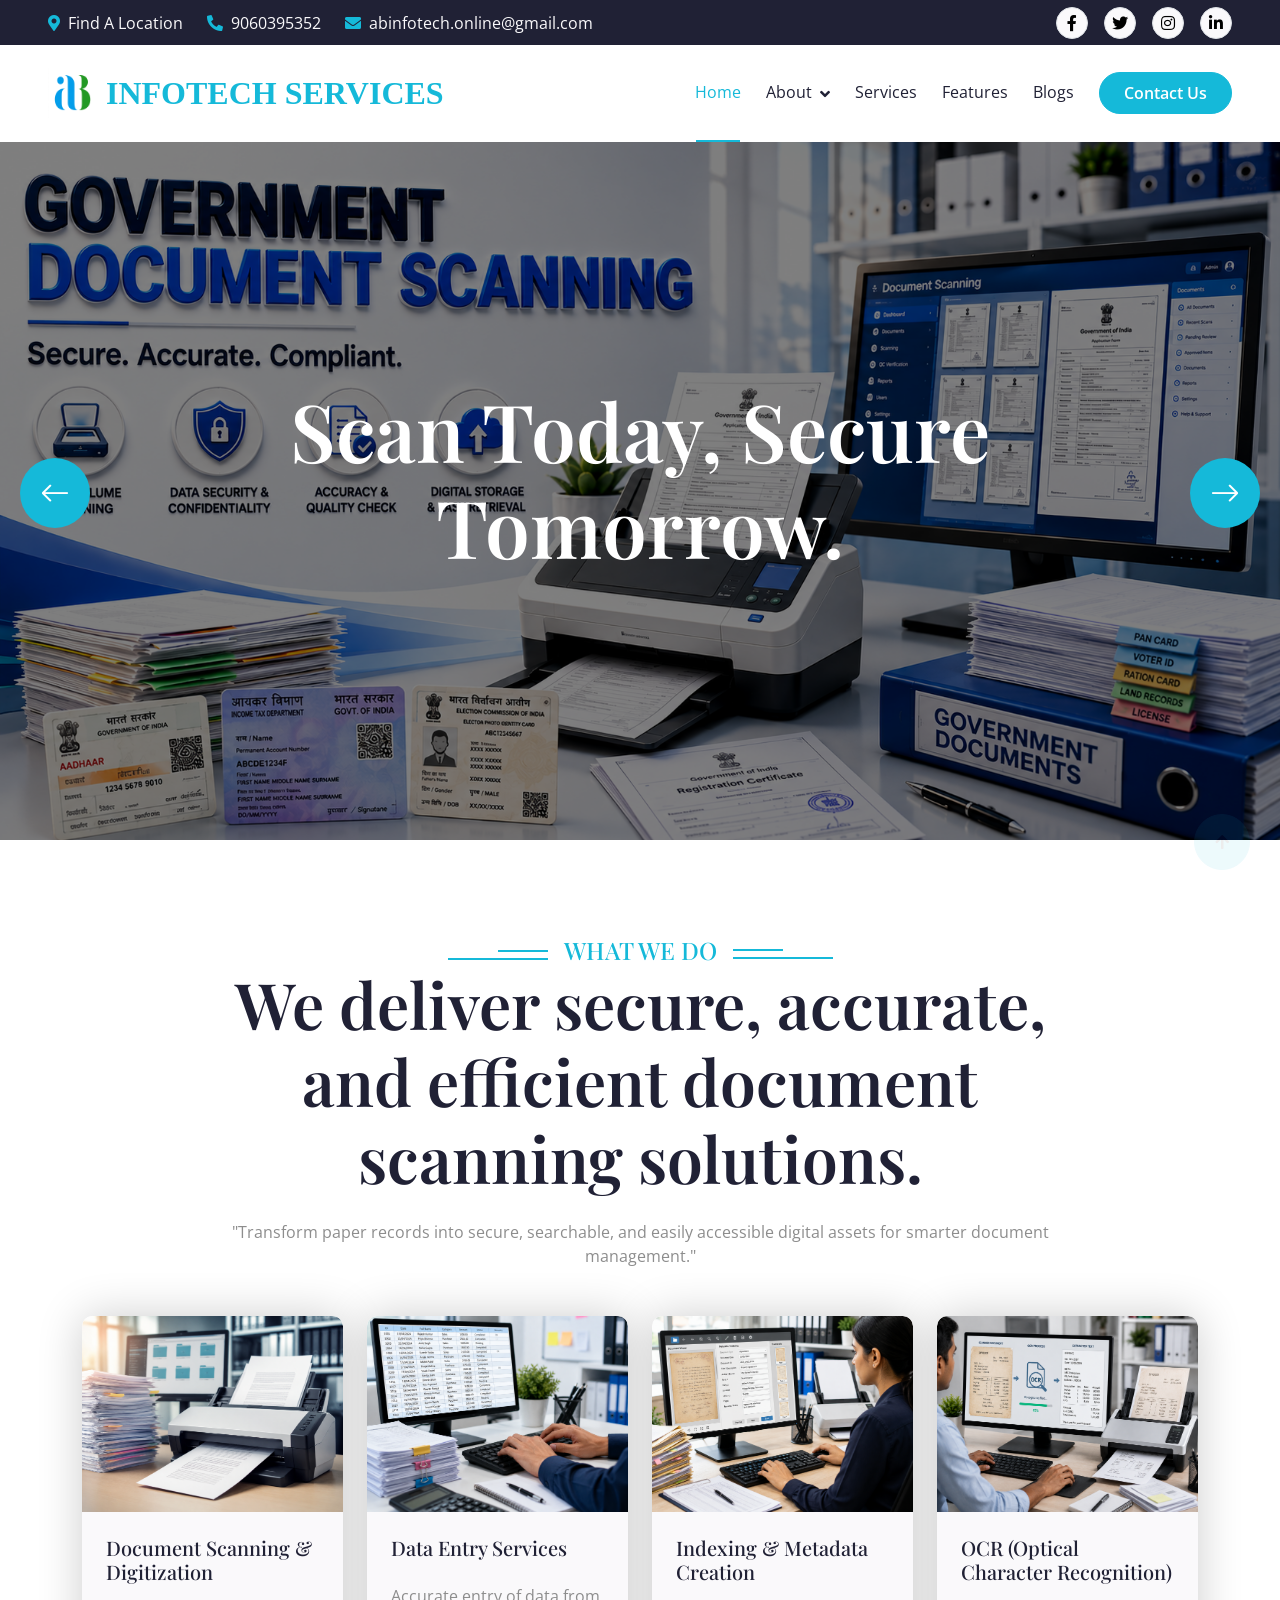
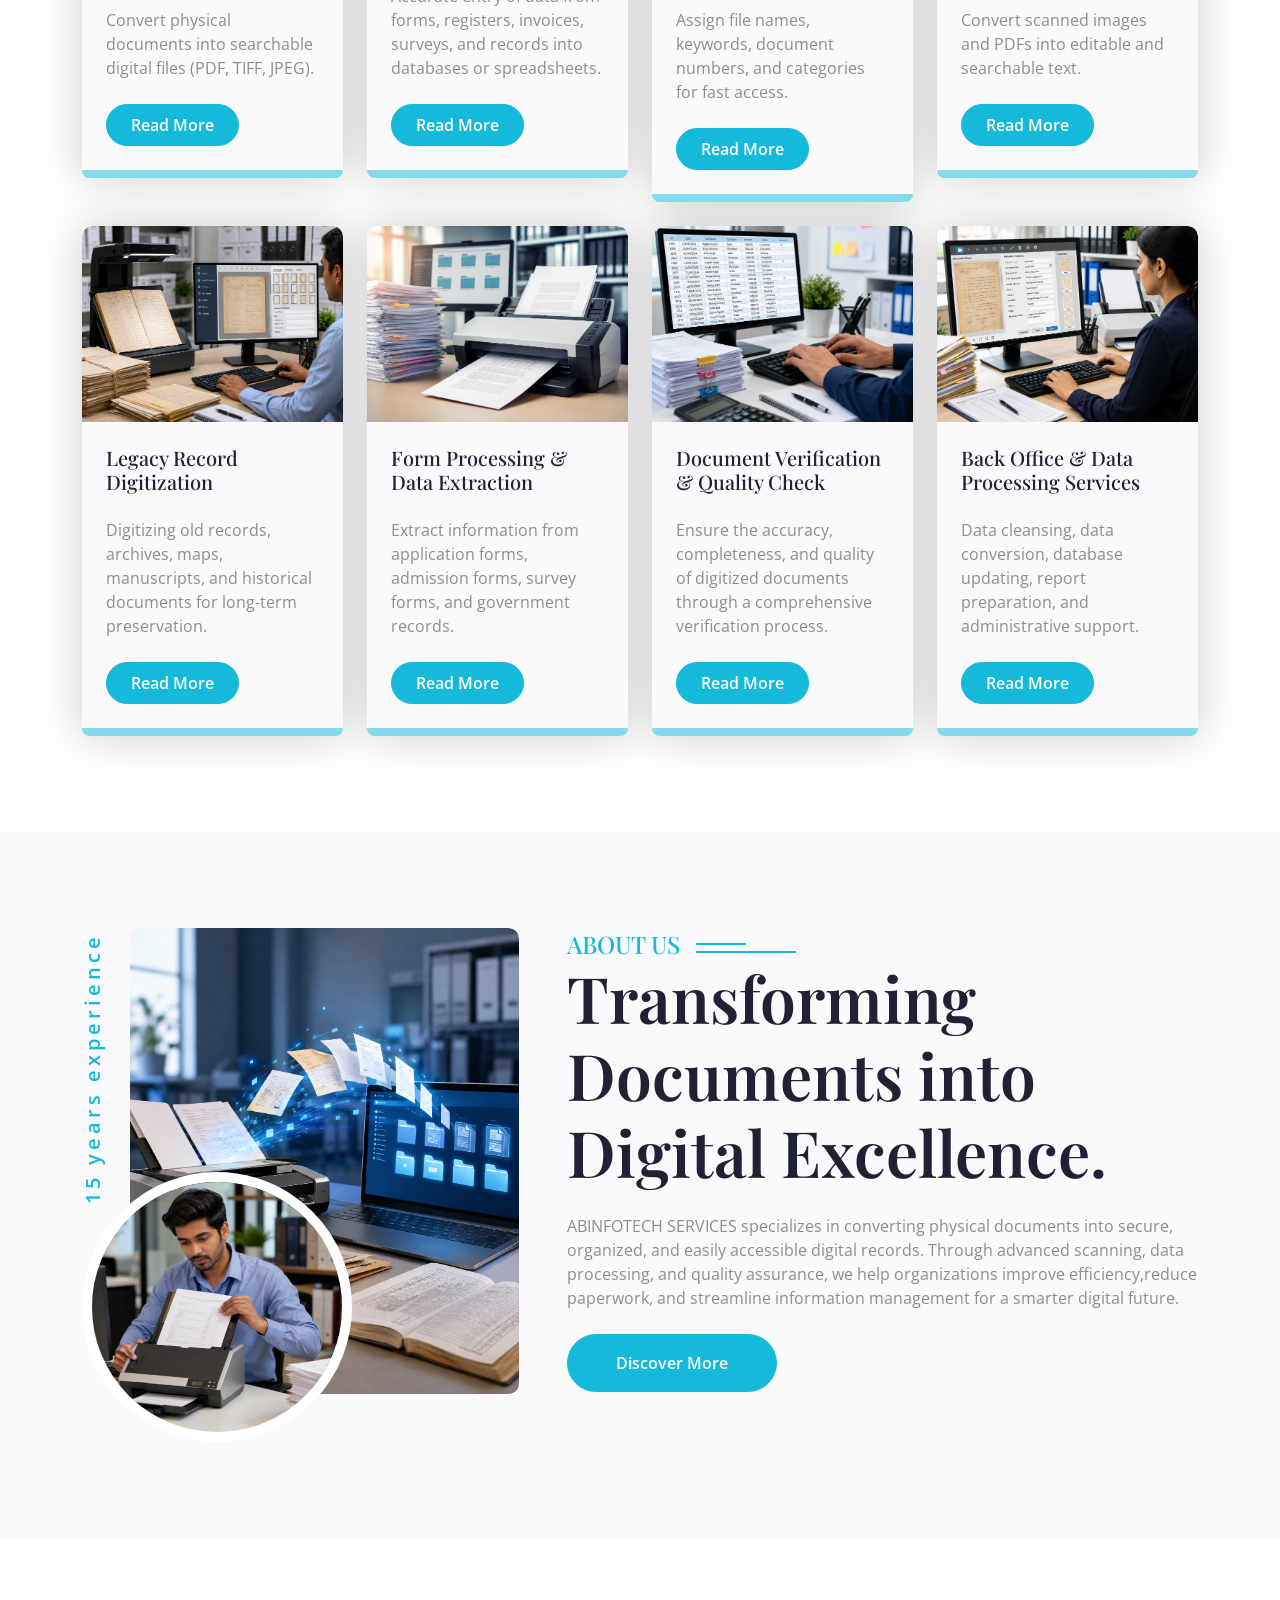
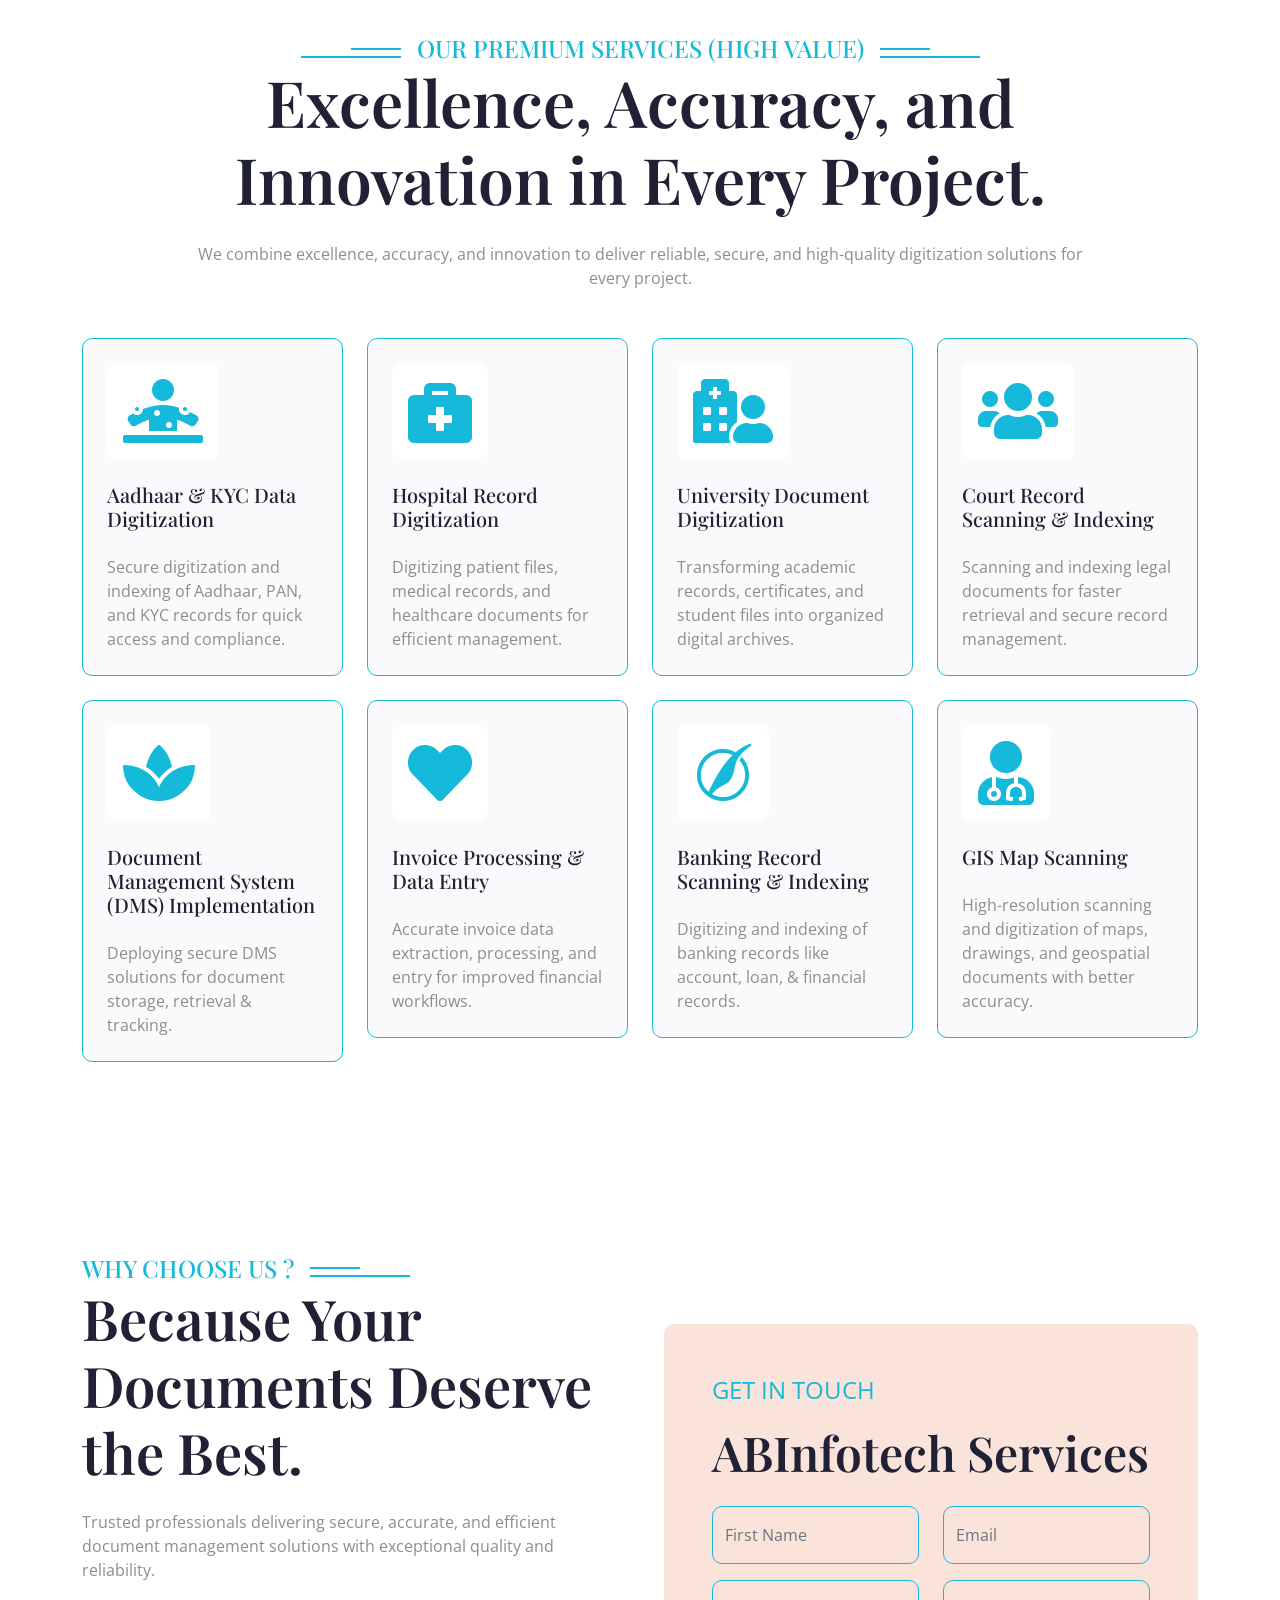
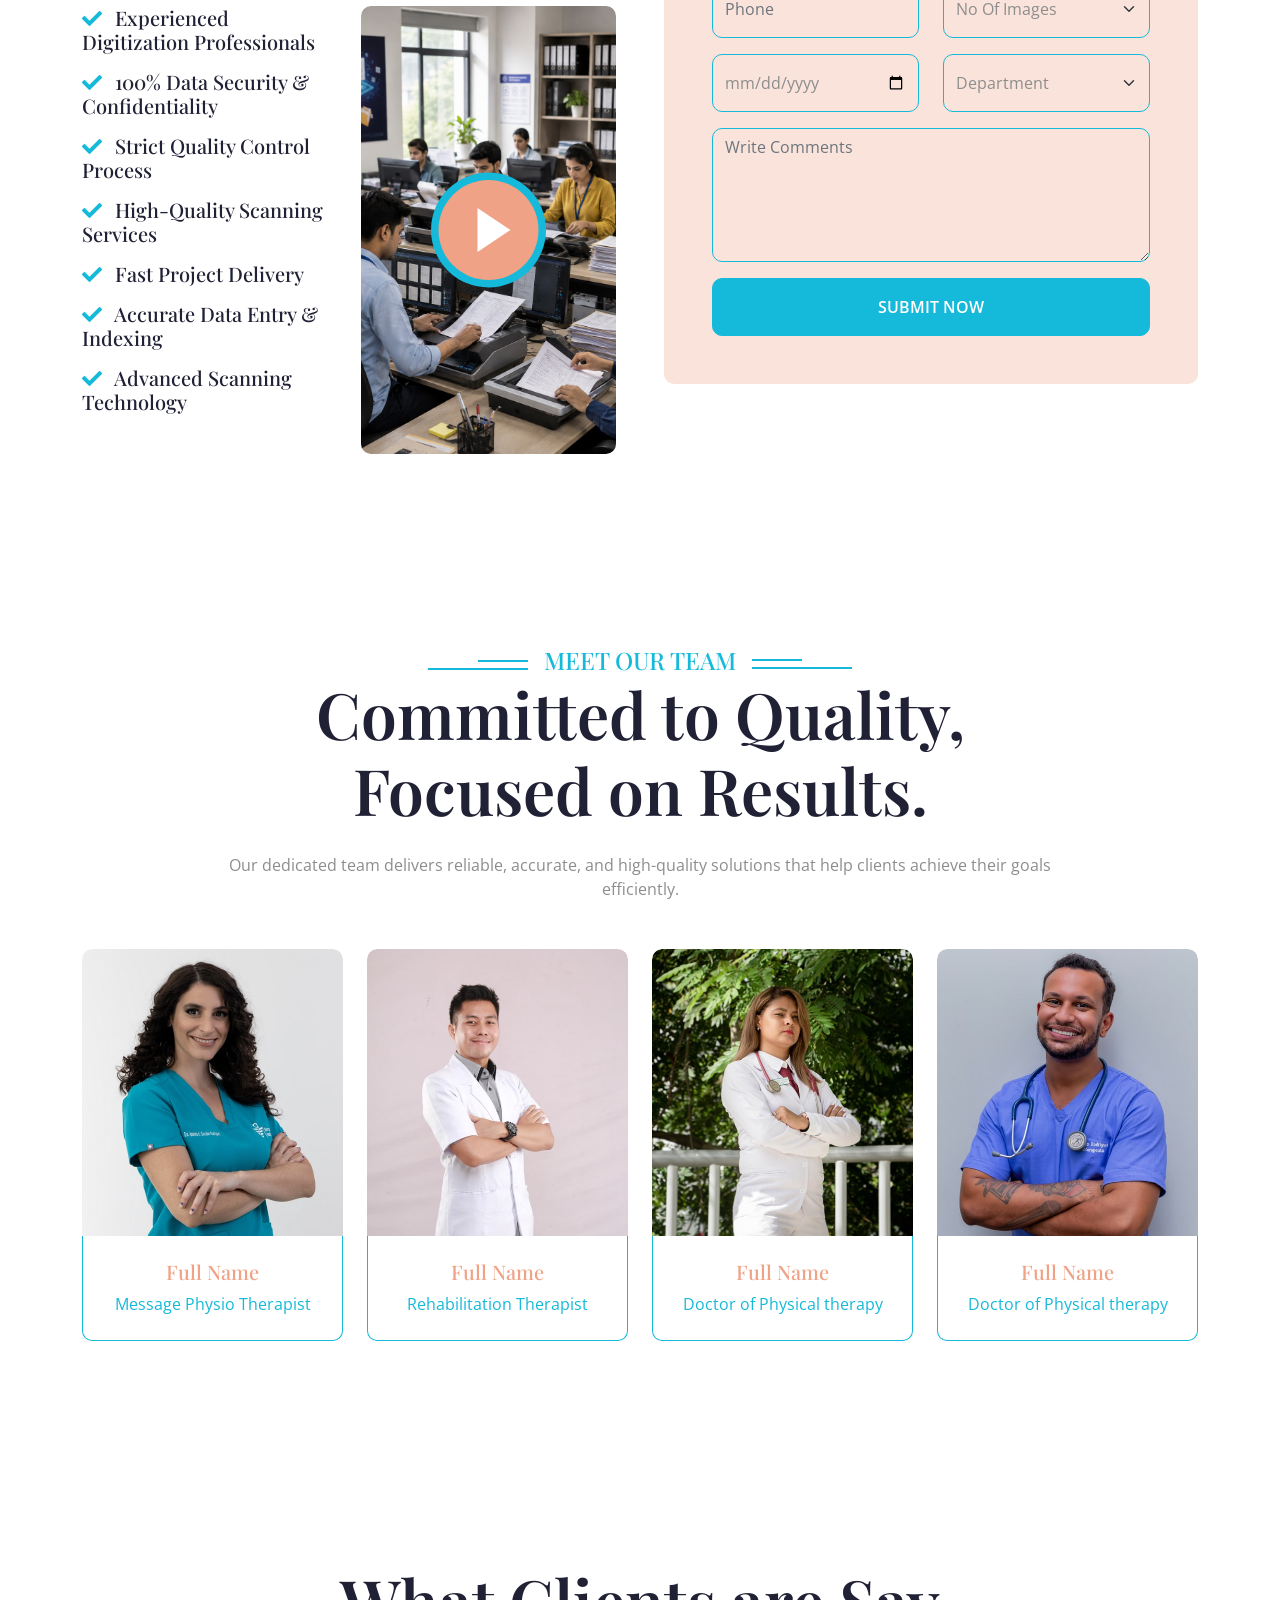
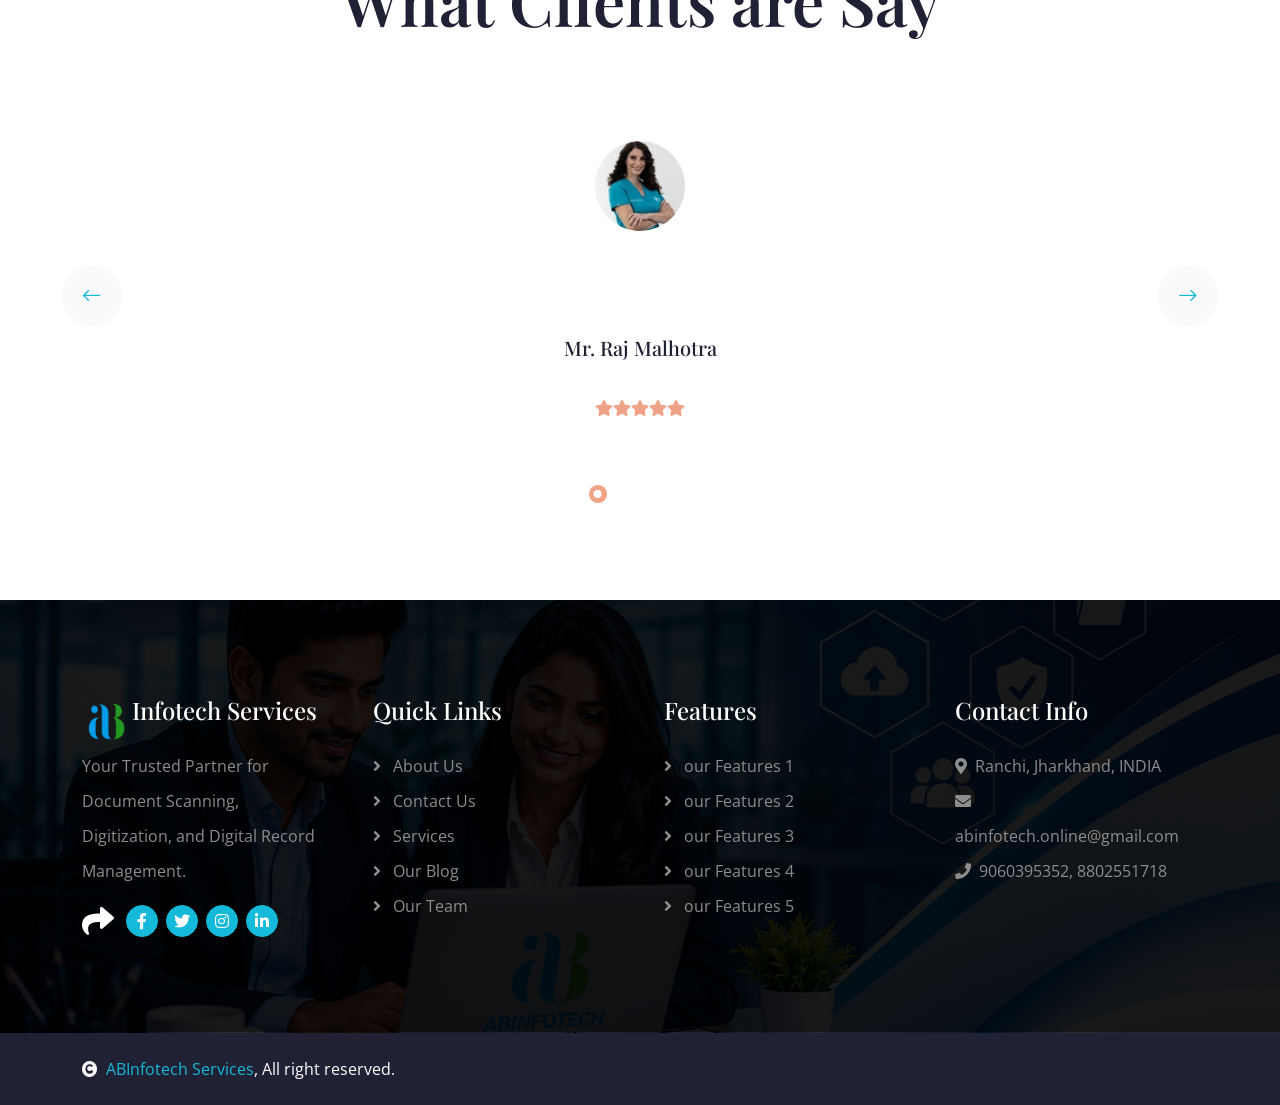
<file: index.html>
<!DOCTYPE html>
<html lang="en">

    <head>
        <meta charset="utf-8">
        <title>ABInfotech Services Pvt. Ltd. | Document Digitization Company in India</title>
        <meta content="width=device-width, initial-scale=1.0" name="viewport">

        <meta name="keywords" contant="Document Scanning Services, Document Digitization Services, OCR Scanning, 
        Data Entry Services, Digital Records Management, Bulk Document Scanning, Archive Digitization, 
        PDF Conversion, Document Indexing, Data Digitization, Records Management, Paperless Office Solutions, 
        E-Governance Services, Document Management System, Pan India Digitization Services.">

        <meta name="description" contant="ABInfotech Services Pvt. Ltd. is a trusted provider of Document Scanning, 
        Document Digitization, Data Entry, OCR Processing, Document Indexing, and Digital Records Management Services across India. 
        We help government departments, educational institutions, healthcare organizations, banks, corporate offices, 
        and businesses transform paper-based records into secure, searchable, and easily accessible digital documents.">

        <!-- Google Web Fonts -->
        <link rel="preconnect" href="https://fonts.googleapis.com">
        <link rel="preconnect" href="https://fonts.gstatic.com" crossorigin>
        <link href="https://fonts.googleapis.com/css2?family=Open+Sans:wght@400;500;600&family=Playfair+Display:wght@400;500;600&display=swap" rel="stylesheet"> 

        <!-- Icon Font Stylesheet -->
        <link rel="stylesheet" href="https://use.fontawesome.com/releases/v5.15.4/css/all.css"/>
        <link href="https://cdn.jsdelivr.net/npm/bootstrap-icons@1.4.1/font/bootstrap-icons.css" rel="stylesheet">

        <!-- Libraries Stylesheet -->
        <link href="lib/animate/animate.min.css" rel="stylesheet">
        <link href="lib/owlcarousel/assets/owl.carousel.min.css" rel="stylesheet">


        <!-- Customized Bootstrap Stylesheet -->
        <link href="css/bootstrap.min.css" rel="stylesheet">

        <!-- Template Stylesheet -->
        <link href="css/style.css" rel="stylesheet">
    </head>

    <body>

        <!-- Spinner Start -->
        <div id="spinner" class="show bg-white position-fixed translate-middle w-100 vh-100 top-50 start-50 d-flex align-items-center justify-content-center">
            <div class="spinner-border text-primary" style="width: 3rem; height: 3rem;" role="status">
                <span class="sr-only">Loading...</span>
            </div>
        </div>
        <!-- Spinner End -->


        <!-- Topbar Start -->
        <div class="container-fluid bg-dark px-5 d-none d-lg-block">
            <div class="row gx-0 align-items-center" style="height: 45px;">
                <div class="col-lg-8 text-center text-lg-start mb-lg-0">
                    <div class="d-flex flex-wrap">
                        <a href="#" class="text-light me-4"><i class="fas fa-map-marker-alt text-primary me-2"></i>Find A Location</a>
                        <a href="#" class="text-light me-4"><i class="fas fa-phone-alt text-primary me-2"></i>9060395352</a>
                        <a href="#" class="text-light me-0"><i class="fas fa-envelope text-primary me-2"></i>abinfotech.online@gmail.com</a>
                    </div>
                </div>
                <div class="col-lg-4 text-center text-lg-end">
                    <div class="d-flex align-items-center justify-content-end">
                        <a href="#" class="btn btn-light btn-square border rounded-circle nav-fill me-3"><i class="fab fa-facebook-f"></i></a>
                        <a href="#" class="btn btn-light btn-square border rounded-circle nav-fill me-3"><i class="fab fa-twitter"></i></a>
                        <a href="#" class="btn btn-light btn-square border rounded-circle nav-fill me-3"><i class="fab fa-instagram"></i></a>
                        <a href="#" class="btn btn-light btn-square border rounded-circle nav-fill me-0"><i class="fab fa-linkedin-in"></i></a>
                    </div>
                </div>
            </div>
        </div>
        <!-- Topbar End -->


        <!-- Navbar & Hero Start -->
        <div class="container-fluid position-relative p-0">
            <nav class="navbar navbar-expand-lg navbar-light bg-white px-4 px-lg-5 py-3 py-lg-0">
                <a href="index.html" class="navbar-brand p-0">
               
                    <div class="d-flex align-items-center">
    <img src="img/logo.png" alt="Logo" height="50">
    <span class="text-primary fw-bold fs-2 ms-2" style="font-family: Georgia, serif;">
        INFOTECH SERVICES
    </span>
</div>
                </a>
                <button class="navbar-toggler" type="button" data-bs-toggle="collapse" data-bs-target="#navbarCollapse">
                    <span class="fa fa-bars"></span>
                </button>
                <div class="collapse navbar-collapse" id="navbarCollapse">
                    <div class="navbar-nav ms-auto py-0">
                        <a href="index.html" class="nav-item nav-link active">Home</a>
                        <div class="nav-item dropdown">
                            <a href="about.html" class="nav-link dropdown-toggle" data-bs-toggle="dropdown">About</a>
                            <div class="dropdown-menu m-0">
                                <a href="about.html" class="dropdown-item">About Company</a>
                                <a href="team.html" class="dropdown-item">Our Team</a>
                            </div>
                        </div>
                        <a href="service.html" class="nav-item nav-link">Services</a>
                        <a href="feature.html" class="nav-item nav-link">Features</a>
                        <a href="blog.html" class="nav-item nav-link">Blogs</a>
                    </div>
                    <a href="contact.html" class="btn btn-primary rounded-pill text-white py-2 px-4 flex-wrap flex-sm-shrink-0">Contact Us</a>
                </div>
            </nav>
           </div>

            <!-- Carousel Start -->
            <div class="header-carousel owl-carousel">
                <div class="header-carousel-item">
                    <img src="img/carousel-1.png" class="img-fluid w-100" alt="Image">
                    <div class="carousel-caption">
                        <div class="carousel-caption-content p-3">
                            <h1 class="display-1 text-capitalize text-white mb-4">Scan Today, Secure Tomorrow.</h1>
                        </div>
                    </div>
                </div>
                <div class="header-carousel-item">
                    <img src="img/carousel-2.png" class="img-fluid w-100" alt="Image">
                    <div class="carousel-caption">
                        <div class="carousel-caption-content p-3">
                            <h1 class="display-1 text-capitalize text-white mb-4">Your Records, Our Responsibility.</h1>
                        </div>
                    </div>
                </div>
               
                  <div class="header-carousel-item">
                    <img src="img/carousel-3.png" class="img-fluid w-100" alt="Image">
                    <div class="carousel-caption">
                        <div class="carousel-caption-content p-3">
                            <h1 class="display-1 text-capitalize text-white mb-4">Paperless, Powerful & Professional.</h1>
                        </div>
                    </div>
                </div>
             
            </div>
            <!-- Carousel End -->
        </div>
        <!-- Navbar & Hero End -->


        <!-- Services Start -->
        <div class="container-fluid service py-5">
            <div class="container py-5">
                <div class="section-title mb-5 wow fadeInUp" data-wow-delay="0.2s">
                    <div class="sub-style">
                        <h4 class="sub-title px-3 mb-0">What We Do</h4>
                    </div>
                    <h1 class="display-3 mb-4">We deliver secure, accurate, and efficient document scanning solutions.</h1>
                    <p class="mb-0">"Transform paper records into secure, searchable, and easily accessible digital assets for smarter document management."</p>
                </div>
                <div class="row g-4 justify-content-center">
                    <div class="col-md-6 col-lg-4 col-xl-3 wow fadeInUp" data-wow-delay="0.1s">
                        <div class="service-item rounded">
                           <div class="service-img rounded-top">
                                <img src="img/service-1.png" class="img-fluid rounded-top w-100" alt="">
                           </div>
                            <div class="service-content rounded-bottom bg-light p-4">
                                <div class="service-content-inner">
                                    <h5 class="mb-4">Document Scanning & Digitization</h5>
                                    <p class="mb-4">Convert physical documents into searchable digital files (PDF, TIFF, JPEG).</p>
                                    <a href="#" class="btn btn-primary rounded-pill text-white py-2 px-4 mb-2">Read More</a>
                                </div>
                            </div>
                        </div>
                    </div>
                    <div class="col-md-6 col-lg-4 col-xl-3 wow fadeInUp" data-wow-delay="0.3s">
                        <div class="service-item rounded">
                           <div class="service-img rounded-top">
                                <img src="img/service-2.png" class="img-fluid rounded-top w-100" alt="">
                           </div>
                            <div class="service-content rounded-bottom bg-light p-4">
                                <div class="service-content-inner">
                                    <h5 class="mb-4">Data Entry Services</h5>
                                    <p class="mb-4">Accurate entry of data from forms, registers, invoices, surveys, and records into databases or spreadsheets.</p>
                                    <a href="#" class="btn btn-primary rounded-pill text-white py-2 px-4 mb-2">Read More</a>
                                </div>
                            </div>
                        </div>
                    </div>
                    <div class="col-md-6 col-lg-4 col-xl-3 wow fadeInUp" data-wow-delay="0.5s">
                        <div class="service-item rounded">
                           <div class="service-img rounded-top">
                                <img src="img/service-3.png" class="img-fluid rounded-top w-100" alt="">
                           </div>
                            <div class="service-content rounded-bottom bg-light p-4">
                                <div class="service-content-inner">
                                    <h5 class="mb-4">Indexing & Metadata Creation</h5>
                                    <p class="mb-4">Assign file names, keywords, document numbers, and categories for fast access.</p>
                                    <a href="#" class="btn btn-primary rounded-pill text-white py-2 px-4 mb-2">Read More</a>
                                </div>
                            </div>
                        </div>
                    </div>
                    <div class="col-md-6 col-lg-4 col-xl-3 wow fadeInUp" data-wow-delay="0.7s">
                        <div class="service-item rounded">
                           <div class="service-img rounded-top">
                                <img src="img/service-4.png" class="img-fluid rounded-top w-100" alt="">
                           </div>
                            <div class="service-content rounded-bottom bg-light p-4">
                                <div class="service-content-inner">
                                    <h5 class="mb-4">OCR (Optical Character Recognition)</h5>
                                    <p class="mb-4">Convert scanned images and PDFs into editable and searchable text.</p>
                                    <a href="#" class="btn btn-primary rounded-pill text-white py-2 px-4 mb-2">Read More</a>
                                </div>
                            </div>
                        </div>
                    </div>
                    <div class="col-md-6 col-lg-4 col-xl-3 wow fadeInUp" data-wow-delay="0.1s">
                        <div class="service-item rounded">
                           <div class="service-img rounded-top">
                                <img src="img/service-5.png" class="img-fluid rounded-top w-100" alt="">
                           </div>
                            <div class="service-content rounded-bottom bg-light p-4">
                                <div class="service-content-inner">
                                    <h5 class="mb-4">Legacy Record Digitization</h5>
                                    <p class="mb-4">Digitizing old records, archives, maps, manuscripts, and historical documents for long-term preservation.</p>
                                    <a href="#" class="btn btn-primary rounded-pill text-white py-2 px-4 mb-2">Read More</a>
                                </div>
                            </div>
                        </div>
                    </div>
                    <div class="col-md-6 col-lg-4 col-xl-3 wow fadeInUp" data-wow-delay="0.3s">
                        <div class="service-item rounded">
                           <div class="service-img rounded-top">
                                <img src="img/service-1.png" class="img-fluid rounded-top w-100" alt="">
                           </div>
                            <div class="service-content rounded-bottom bg-light p-4">
                                <div class="service-content-inner">
                                    <h5 class="mb-4">Form Processing & Data Extraction</h5>
                                    <p class="mb-4">Extract information from application forms, admission forms, survey forms, and government records.</p>
                                    <a href="#" class="btn btn-primary rounded-pill text-white py-2 px-4 mb-2">Read More</a>
                                </div>
                            </div>
                        </div>
                    </div>
                    <div class="col-md-6 col-lg-4 col-xl-3 wow fadeInUp" data-wow-delay="0.5s">
                        <div class="service-item rounded">
                           <div class="service-img rounded-top">
                                <img src="img/service-2.png" class="img-fluid rounded-top w-100" alt="">
                           </div>
                            <div class="service-content rounded-bottom bg-light p-4">
                                <div class="service-content-inner">
                                    <h5 class="mb-4">Document Verification & Quality Check</h5>
                                    <p class="mb-4">Ensure the accuracy, completeness, and quality of digitized documents through a comprehensive verification process.</p>
                                    <a href="#" class="btn btn-primary rounded-pill text-white py-2 px-4 mb-2">Read More</a>
                                </div>
                            </div>
                        </div>
                    </div>
                    <div class="col-md-6 col-lg-4 col-xl-3 wow fadeInUp" data-wow-delay="0.7s">
                        <div class="service-item rounded">
                           <div class="service-img rounded-top">
                                <img src="img/service-3.png" class="img-fluid rounded-top w-100" alt="">
                           </div>
                            <div class="service-content rounded-bottom bg-light p-4">
                                <div class="service-content-inner">
                                    <h5 class="mb-4">Back Office & Data Processing Services</h5>
                                    <p class="mb-4">Data cleansing, data conversion, database updating, report preparation, and administrative support.</p>
                                    <a href="#" class="btn btn-primary rounded-pill text-white py-2 px-4 mb-2">Read More</a>
                                </div>
                            </div>
                        </div>
                    </div>
                </div>
            </div>
        </div>
        <!-- Services End -->


        <!-- About Start -->
        <div class="container-fluid about bg-light py-5">
            <div class="container py-5">
                <div class="row g-5 align-items-center">
                    <div class="col-lg-5 wow fadeInLeft" data-wow-delay="0.2s">
                        <div class="about-img pb-5 ps-5">
                            <img src="img/about-1.png" class="img-fluid rounded w-100" style="object-fit: cover;" alt="Image">
                            <div class="about-img-inner">
                                <img src="img/about-2.png" class="img-fluid rounded-circle w-100 h-100" alt="Image">
                            </div>
                            <div class="about-experience">15 years experience</div>
                        </div>
                    </div>
                    <div class="col-lg-7 wow fadeInRight" data-wow-delay="0.4s">
                        <div class="section-title text-start mb-5">
                            <h4 class="sub-title pe-3 mb-0">About Us</h4>
                            <h1 class="display-3 mb-4">Transforming Documents into Digital Excellence.</h1>
                            <p class="mb-4">ABINFOTECH SERVICES specializes in converting physical documents into secure, organized, 
                             and easily accessible digital records. Through advanced scanning, data processing, and quality assurance, 
                             we help organizations improve efficiency,reduce paperwork, and streamline information management for a smarter digital future.</p>
                            
                            <a href="#" class="btn btn-primary rounded-pill text-white py-3 px-5">Discover More</a>
                        </div>
                    </div>
                </div>
            </div>
        </div>
        <!-- About End -->

        <!-- Feature Start -->
        <div class="container-fluid feature py-5">
            <div class="container py-5">
                <div class="section-title mb-5 wow fadeInUp" data-wow-delay="0.1s">
                    <div class="sub-style">
                        <h4 class="sub-title px-3 mb-0">Our  Premium  Services (High Value)</h4>
                    </div>
                    <h1 class="display-3 mb-4">Excellence, Accuracy, and Innovation in Every Project.</h1>
                    <p class="mb-0">We combine excellence, accuracy, and innovation to deliver reliable, secure, and high-quality digitization solutions for every project.</p>
                </div>
                <div class="row g-4 justify-content-center">
                    <div class="col-md-6 col-lg-4 col-xl-3 wow fadeInUp" data-wow-delay="0.1s">
                        <div class="row-cols-1 feature-item p-4">
                            <div class="col-12">
                                <div class="feature-icon mb-4">
                                    <div class="p-3 d-inline-flex bg-white rounded">
                                        <i class="fas fa-diagnoses fa-4x text-primary"></i>
                                    </div>
                                </div>
                                <div class="feature-content d-flex flex-column">
                                    <h5 class="mb-4">Aadhaar & KYC Data Digitization</h5>
                                    <p class="mb-0">Secure digitization and indexing of Aadhaar, PAN, and KYC records for quick access and compliance.</p>
                                </div>
                            </div>
                        </div>
                    </div>
                    <div class="col-md-6 col-lg-4 col-xl-3 wow fadeInUp" data-wow-delay="0.3s">
                        <div class="row-cols-1 feature-item p-4">
                            <div class="col-12">
                                <div class="feature-icon mb-4">
                                    <div class="p-3 d-inline-flex bg-white rounded">
                                        <i class="fas fa-briefcase-medical fa-4x text-primary"></i>
                                    </div>
                                </div>
                                <div class="feature-content d-flex flex-column">
                                    <h5 class="mb-4">Hospital Record Digitization</h5>
                                    <p class="mb-0">Digitizing patient files, medical records, and healthcare documents for efficient management.</p>
                                </div>
                            </div>
                        </div>
                    </div>
                    <div class="col-md-6 col-lg-4 col-xl-3 wow fadeInUp" data-wow-delay="0.5s">
                        <div class="row-cols-1 feature-item p-4">
                            <div class="col-12">
                                <div class="feature-icon mb-4">
                                    <div class="p-3 d-inline-flex bg-white rounded">
                                        <i class="fas fa-hospital-user fa-4x text-primary"></i>
                                    </div>
                                </div>
                                <div class="feature-content d-flex flex-column">
                                    <h5 class="mb-4">University Document Digitization</h5>
                                    <p class="mb-0">Transforming academic records, certificates, and student files into organized digital archives.</p>
                                </div>
                            </div>
                        </div>
                    </div>
                    <div class="col-md-6 col-lg-4 col-xl-3 wow fadeInUp" data-wow-delay="0.7s">
                        <div class="row-cols-1 feature-item p-4">
                            <div class="col-12">
                                <div class="feature-icon mb-4">
                                    <div class="p-3 d-inline-flex bg-white rounded">
                                        <i class="fas fa-users fa-4x text-primary"></i>
                                    </div>
                                </div>
                                <div class="feature-content d-flex flex-column">
                                    <h5 class="mb-4">Court Record Scanning & Indexing</h5>
                                    <p class="mb-0">Scanning and indexing legal documents for faster retrieval and secure record management.</p>
                                </div>
                            </div>
                        </div>
                    </div>
                    <div class="col-md-6 col-lg-4 col-xl-3 wow fadeInUp" data-wow-delay="0.1s">
                        <div class="row-cols-1 feature-item p-4">
                            <div class="col-12">
                                <div class="feature-icon mb-4">
                                    <div class="p-3 d-inline-flex bg-white rounded">
                                        <i class="fas fa-spa fa-4x text-primary"></i>
                                    </div>
                                </div>
                                <div class="feature-content d-flex flex-column">
                                    <h5 class="mb-4">Document Management System (DMS) Implementation</h5>
                                    <p class="mb-0">Deploying secure DMS solutions for document storage, retrieval & tracking.</p>
                                </div>
                            </div>
                        </div>
                    </div>
                    <div class="col-md-6 col-lg-4 col-xl-3 wow fadeInUp" data-wow-delay="0.3s">
                        <div class="row-cols-1 feature-item p-4">
                            <div class="col-12">
                                <div class="feature-icon mb-4">
                                    <div class="p-3 d-inline-flex bg-white rounded">
                                        <i class="fas fa-heart fa-4x text-primary"></i>
                                    </div>
                                </div>
                                <div class="feature-content d-flex flex-column">
                                    <h5 class="mb-4">Invoice Processing & Data Entry</h5>
                                    <p class="mb-0">Accurate invoice data extraction, processing, and entry for improved financial workflows.</p>
                                </div>
                            </div>
                        </div>
                    </div>
                    <div class="col-md-6 col-lg-4 col-xl-3 wow fadeInUp" data-wow-delay="0.5s">
                        <div class="row-cols-1 feature-item p-4">
                            <div class="col-12">
                                <div class="feature-icon mb-4">
                                    <div class="p-3 d-inline-flex bg-white rounded">
                                        <i class="fab fa-pied-piper fa-4x text-primary"></i>
                                    </div>
                                </div>
                                <div class="feature-content d-flex flex-column">
                                    <h5 class="mb-4">Banking Record Scanning & Indexing</h5>
                                    <p class="mb-0">Digitizing and indexing of banking records like account, loan, & financial records.</p>
                                </div>
                            </div>
                        </div>
                    </div>
                    <div class="col-md-6 col-lg-4 col-xl-3 wow fadeInUp" data-wow-delay="0.7s">
                        <div class="row-cols-1 feature-item p-4">
                            <div class="col-12">
                                <div class="feature-icon mb-4">
                                    <div class="p-3 d-inline-flex bg-white rounded">
                                        <i class="fas fa-user-md fa-4x text-primary"></i>
                                    </div>
                                </div>
                                <div class="feature-content d-flex flex-column">
                                    <h5 class="mb-4">GIS Map Scanning</h5>
                                    <p class="mb-0">High-resolution scanning and digitization of maps, drawings, and geospatial documents with better accuracy. </p>
                                </div>
                            </div>
                        </div>
                    </div>
                </div>
            </div>
        </div>
        <!-- Feature End -->


        <!-- Book Appointment Start -->
        <div class="container-fluid appointment py-5">
            <div class="container py-5">
                <div class="row g-5 align-items-center">
                    <div class="col-lg-6 wow fadeInLeft" data-wow-delay="0.2">
                        <div class="section-title text-start">
                            <h4 class="sub-title pe-3 mb-0">Why Choose Us ?</h4>
                            <h1 class="display-4 mb-4">Because Your Documents Deserve the Best.</h1>
                            <p class="mb-4">Trusted professionals delivering secure, accurate, and efficient document management solutions with exceptional 
                             quality and reliability.</p>
                            <div class="row g-4">
                                <div class="col-sm-6">
                                    <div class="d-flex flex-column h-100">
                                        <div class="mb-4">
                                            <h5 class="mb-3"><i class="fa fa-check text-primary me-2"></i> Experienced Digitization Professionals</h5>
                                            <h5 class="mb-3"><i class="fa fa-check text-primary me-2"></i> 100% Data Security & Confidentiality</h5>
                                            <h5 class="mb-3"><i class="fa fa-check text-primary me-2"></i> Strict Quality Control Process</h5>
                                            <h5 class="mb-3"><i class="fa fa-check text-primary me-2"></i> High-Quality Scanning Services</h5>
                                            <h5 class="mb-3"><i class="fa fa-check text-primary me-2"></i> Fast Project Delivery</h5>
                                            <h5 class="mb-3"><i class="fa fa-check text-primary me-2"></i> Accurate Data Entry & Indexing</h5>
                                            <h5 class="mb-3"><i class="fa fa-check text-primary me-2"></i> Advanced Scanning Technology</h5>
                                        </div>
                                    </div>
                                </div>
                                <div class="col-sm-6">
                                    <div class="video h-100">
                                        <img src="img/video-img.png" class="img-fluid rounded w-100 h-100" style="object-fit: cover;" alt="">
                                        <button type="button" class="btn btn-play" data-bs-toggle="modal" data-src="https://www.youtube.com/embed/DWRcNpR6Kdc" data-bs-target="#videoModal">
                                        <span></span>
                                        </button>
                                    </div>
                                </div>
                            </div>
                        </div>
                    </div>
                    <div class="col-lg-6 wow fadeInRight" data-wow-delay="0.4s">
                        <div class="appointment-form rounded p-5">
                            <p class="fs-4 text-uppercase text-primary">Get In Touch</p>
                            <h3 class="display-5 mb-4">ABInfotech Services</h3>
                            <form>
                                <div class="row gy-3 gx-4">
                                    <div class="col-xl-6">
                                        <input type="text" class="form-control py-3 border-primary bg-transparent text-white" placeholder="First Name">
                                    </div>
                                    <div class="col-xl-6">
                                        <input type="email" class="form-control py-3 border-primary bg-transparent text-white" placeholder="Email">
                                    </div>
                                    <div class="col-xl-6">
                                        <input type="phone" class="form-control py-3 border-primary bg-transparent" placeholder="Phone">
                                    </div>
                                    <div class="col-xl-6">
                                        <select class="form-select py-3 border-primary bg-transparent" aria-label="Default select example">
                                            <option selected>No Of Images</option>
                                            <option value="1">Below 1 Lak</option>
                                            <option value="2">1-5 Lak</option>
                                            <option value="3">5-10 Lak</option>
                                            <option value="3">20-50 Lak</option>
                                            <option value="3">50-1 CR</option>
                                            <option value="3">More then 1 CR</option>
                                        </select>
                                    </div>
                                    <div class="col-xl-6">
                                        <input type="date" class="form-control py-3 border-primary bg-transparent">
                                    </div>
                                    <div class="col-xl-6">
                                        <select class="form-select py-3 border-primary bg-transparent" aria-label="Default select example">
                                            <option selected>Department</option>
                                            <option value="1">Scanning</option>
                                            <option value="2">Indexing</option>
                                            <option value="2">Both Scanning & Indexing</option>
                                            <option value="2">Data Entry</option>
                                            <option value="2">Other Activity</option>
                                        </select>
                                    </div>
                                    <div class="col-12">
                                        <textarea class="form-control border-primary bg-transparent text-white" name="text" id="area-text" cols="30" rows="5" placeholder="Write Comments"></textarea>
                                    </div>
                                    <div class="col-12">
                                        <button type="button" class="btn btn-primary text-white w-100 py-3 px-5">SUBMIT NOW</button>
                                    </div>
                                </div>
                            </form>
                        </div>
                    </div>
                </div>
            </div>
        </div>
        <!-- Modal Video -->
        <div class="modal fade" id="videoModal" tabindex="-1" aria-labelledby="exampleModalLabel" aria-hidden="true">
            <div class="modal-dialog">
                <div class="modal-content rounded-0">
                    <div class="modal-header">
                        <h5 class="modal-title" id="exampleModalLabel">Youtube Video</h5>
                        <button type="button" class="btn-close" data-bs-dismiss="modal" aria-label="Close"></button>
                    </div>
                    <div class="modal-body">
                        <!-- 16:9 aspect ratio -->
                        <div class="ratio ratio-16x9">
                            <iframe class="embed-responsive-item" src="" id="video" allowfullscreen allowscriptaccess="always"
                                allow="autoplay"></iframe>
                        </div>
                    </div>
                </div>
            </div>
        </div>
        <!-- Book Appointment End -->


        <!-- Team Start -->
        <div class="container-fluid team py-5">
            <div class="container py-5">
                <div class="section-title mb-5 wow fadeInUp" data-wow-delay="0.1s">
                    <div class="sub-style">
                        <h4 class="sub-title px-3 mb-0">Meet our team</h4>
                    </div>
                    <h1 class="display-3 mb-4">Committed to Quality, Focused on Results.</h1>
                    <p class="mb-0">Our dedicated team delivers reliable, accurate, and high-quality solutions that help clients achieve their goals efficiently.</p>
                </div>
                <div class="row g-4 justify-content-center">
                    <div class="col-md-6 col-lg-6 col-xl-3 wow fadeInUp" data-wow-delay="0.1s">
                        <div class="team-item rounded">
                            <div class="team-img rounded-top h-100">
                                <img src="img/team-1.jpg" class="img-fluid rounded-top w-100" alt="">
                                <div class="team-icon d-flex justify-content-center">
                                    <a class="btn btn-square btn-primary text-white rounded-circle mx-1" href=""><i class="fab fa-facebook-f"></i></a>
                                    <a class="btn btn-square btn-primary text-white rounded-circle mx-1" href=""><i class="fab fa-twitter"></i></a>
                                    <a class="btn btn-square btn-primary text-white rounded-circle mx-1" href=""><i class="fab fa-instagram"></i></a>
                                    <a class="btn btn-square btn-primary text-white rounded-circle mx-1" href=""><i class="fab fa-linkedin-in"></i></a>
                                </div>
                            </div>
                            <div class="team-content text-center border border-primary border-top-0 rounded-bottom p-4">
                                <h5>Full Name</h5>
                                <p class="mb-0">Message Physio Therapist</p>
                            </div>
                        </div>
                    </div>
                    <div class="col-md-6 col-lg-6 col-xl-3 wow fadeInUp" data-wow-delay="0.3s">
                        <div class="team-item rounded">
                            <div class="team-img rounded-top h-100">
                                <img src="img/team-2.jpg" class="img-fluid rounded-top w-100" alt="">
                                <div class="team-icon d-flex justify-content-center">
                                    <a class="btn btn-square btn-primary text-white rounded-circle mx-1" href=""><i class="fab fa-facebook-f"></i></a>
                                    <a class="btn btn-square btn-primary text-white rounded-circle mx-1" href=""><i class="fab fa-twitter"></i></a>
                                    <a class="btn btn-square btn-primary text-white rounded-circle mx-1" href=""><i class="fab fa-instagram"></i></a>
                                    <a class="btn btn-square btn-primary text-white rounded-circle mx-1" href=""><i class="fab fa-linkedin-in"></i></a>
                                </div>
                            </div>
                            <div class="team-content text-center border border-primary border-top-0 rounded-bottom p-4">
                                <h5>Full Name</h5>
                                <p class="mb-0">Rehabilitation Therapist</p>
                            </div>
                        </div>
                    </div>
                    <div class="col-md-6 col-lg-6 col-xl-3 wow fadeInUp" data-wow-delay="0.5s">
                        <div class="team-item rounded">
                            <div class="team-img rounded-top h-100">
                                <img src="img/team-3.jpg" class="img-fluid rounded-top w-100" alt="">
                                <div class="team-icon d-flex justify-content-center">
                                    <a class="btn btn-square btn-primary text-white rounded-circle mx-1" href=""><i class="fab fa-facebook-f"></i></a>
                                    <a class="btn btn-square btn-primary text-white rounded-circle mx-1" href=""><i class="fab fa-twitter"></i></a>
                                    <a class="btn btn-square btn-primary text-white rounded-circle mx-1" href=""><i class="fab fa-instagram"></i></a>
                                    <a class="btn btn-square btn-primary text-white rounded-circle mx-1" href=""><i class="fab fa-linkedin-in"></i></a>
                                </div>
                            </div>
                            <div class="team-content text-center border border-primary border-top-0 rounded-bottom p-4">
                                <h5>Full Name</h5>
                                <p class="mb-0">Doctor of Physical therapy</p>
                            </div>
                        </div>
                    </div>
                    <div class="col-md-6 col-lg-6 col-xl-3 wow fadeInUp" data-wow-delay="0.7s">
                        <div class="team-item rounded">
                            <div class="team-img rounded-top h-100">
                                <img src="img/team-4.jpg" class="img-fluid rounded-top w-100" alt="">
                                <div class="team-icon d-flex justify-content-center">
                                    <a class="btn btn-square btn-primary text-white rounded-circle mx-1" href=""><i class="fab fa-facebook-f"></i></a>
                                    <a class="btn btn-square btn-primary text-white rounded-circle mx-1" href=""><i class="fab fa-twitter"></i></a>
                                    <a class="btn btn-square btn-primary text-white rounded-circle mx-1" href=""><i class="fab fa-instagram"></i></a>
                                    <a class="btn btn-square btn-primary text-white rounded-circle mx-1" href=""><i class="fab fa-linkedin-in"></i></a>
                                </div>
                            </div>
                            <div class="team-content text-center border border-primary border-top-0 rounded-bottom p-4">
                                <h5>Full Name</h5>
                                <p class="mb-0">Doctor of Physical therapy</p>
                            </div>
                        </div>
                    </div>
                </div>
            </div>
        </div>
        <!-- Team End -->


        <!-- Testimonial Start -->
        <div class="container-fluid testimonial py-5 wow zoomInDown" data-wow-delay="0.1s">
            <div class="container py-5">
                <div class="section-title mb-5">
                    <div class="sub-style">
                        <h4 class="sub-title text-white px-3 mb-0">Testimonial</h4>
                    </div>
                    <h1 class="display-3 mb-4">What Clients are Say</h1>
                </div>
                <div class="testimonial-carousel owl-carousel">
                    <div class="testimonial-item">
                        <div class="testimonial-inner p-5">
                            <div class="testimonial-inner-img mb-4">
                                <img src="img/testimonial-img.jpg" class="img-fluid rounded-circle" alt="">
                            </div>
                            <p class="text-white fs-7">"ABINFOTECH SERVICES delivered our document digitization project on time with exceptional 
                                                        accuracy and professionalism. Their team exceeded our expectations."</p>
                            <div class="text-center">
                                <h5 class="mb-2">Mr. Raj Malhotra</h5>
                                <p class="mb-2 text-white-50">Mumbai, INDIA</p>
                                <div class="d-flex justify-content-center">
                                    <i class="fas fa-star text-secondary"></i>
                                    <i class="fas fa-star text-secondary"></i>
                                    <i class="fas fa-star text-secondary"></i>
                                    <i class="fas fa-star text-secondary"></i>
                                    <i class="fas fa-star text-secondary"></i>
                                </div>
                            </div>
                        </div>
                    </div>
                    <div class="testimonial-item">
                        <div class="testimonial-inner p-5">
                            <div class="testimonial-inner-img mb-4">
                                <img src="img/testimonial-img.jpg" class="img-fluid rounded-circle" alt="">
                            </div>
                            <p class="text-white fs-7">"The quality of scanning and data indexing was outstanding. 
                               We now have quick access to all our records, saving valuable time and effort."</p>
                            <div class="text-center">
                                <h5 class="mb-2">Dr. Abhinav Srivastav</h5>
                                <p class="mb-2 text-white-50">Pune, INDIA</p>
                                <div class="d-flex justify-content-center">
                                    <i class="fas fa-star text-secondary"></i>
                                    <i class="fas fa-star text-secondary"></i>
                                    <i class="fas fa-star text-secondary"></i>
                                    <i class="fas fa-star text-secondary"></i>
                                    <i class="fas fa-star text-secondary"></i>
                                </div>
                            </div>
                        </div>
                    </div>
                    <div class="testimonial-item">
                        <div class="testimonial-inner p-5">
                            <div class="testimonial-inner-img mb-4">
                                <img src="img/testimonial-img.jpg" class="img-fluid rounded-circle" alt="">
                            </div>
                            <p class="text-white fs-7">"Reliable, secure, and highly efficient service. ABINFOTECH SERVICES 
                             helped us transform thousands of physical documents into a well-organized digital archive."</p>
                            <div class="text-center">
                                <h5 class="mb-2">Mr.Joshi Charan</h5>
                                <p class="mb-2 text-white-50">Delhi, INDIA</p>
                                <div class="d-flex justify-content-center">
                                    <i class="fas fa-star text-secondary"></i>
                                    <i class="fas fa-star text-secondary"></i>
                                    <i class="fas fa-star text-secondary"></i>
                                    <i class="fas fa-star text-secondary"></i>
                                    <i class="fas fa-star text-secondary"></i>
                                </div>
                            </div>
                        </div>
                    </div>
                </div>
            </div>
        </div>
        <!-- Testimonial End -->


        


        <!-- Footer Start -->
        <div class="container-fluid footer py-5 wow fadeIn" data-wow-delay="0.2s">
            <div class="container py-5">
                <div class="row g-5">
                    <div class="col-md-6 col-lg-6 col-xl-3">
                        <div class="footer-item d-flex flex-column">
                             <div class="d-flex align-items-center">
    <img src="img/logo.png" alt="Logo" height="50">
    <h4 class="mb-4 text-white">Infotech Services</h4>
</div>
                            <p>Your Trusted Partner for Document Scanning, Digitization, and Digital Record Management.</p>
                            <div class="d-flex align-items-center">
                                <i class="fas fa-share fa-2x text-white me-2"></i>
                                <a class="btn-square btn btn-primary text-white rounded-circle mx-1" href=""><i class="fab fa-facebook-f"></i></a>
                                <a class="btn-square btn btn-primary text-white rounded-circle mx-1" href=""><i class="fab fa-twitter"></i></a>
                                <a class="btn-square btn btn-primary text-white rounded-circle mx-1" href=""><i class="fab fa-instagram"></i></a>
                                <a class="btn-square btn btn-primary text-white rounded-circle mx-1" href=""><i class="fab fa-linkedin-in"></i></a>
                            </div>
                        </div>
                    </div>
                    <div class="col-md-6 col-lg-6 col-xl-3">
                        <div class="footer-item d-flex flex-column">
                            <h4 class="mb-4 text-white">Quick Links</h4>
                            <a href=""><i class="fas fa-angle-right me-2"></i> About Us</a>
                            <a href=""><i class="fas fa-angle-right me-2"></i> Contact Us</a>
                            <a href=""><i class="fas fa-angle-right me-2"></i> Services</a>
                            <a href=""><i class="fas fa-angle-right me-2"></i> Our Blog</a>
                            <a href=""><i class="fas fa-angle-right me-2"></i> Our Team</a>
                        </div>
                    </div>
                    <div class="col-md-6 col-lg-6 col-xl-3">
                        <div class="footer-item d-flex flex-column">
                            <h4 class="mb-4 text-white">Features</h4>
                            <a href=""><i class="fas fa-angle-right me-2"></i> our Features 1</a>
                            <a href=""><i class="fas fa-angle-right me-2"></i> our Features 2</a>
                            <a href=""><i class="fas fa-angle-right me-2"></i> our Features 3</a>
                            <a href=""><i class="fas fa-angle-right me-2"></i> our Features 4</a>
                            <a href=""><i class="fas fa-angle-right me-2"></i> our Features 5</a>
                        </div>
                    </div>
                    <div class="col-md-6 col-lg-6 col-xl-3">
                        <div class="footer-item d-flex flex-column">
                            <h4 class="mb-4 text-white">Contact Info</h4>
                            <a href=""><i class="fa fa-map-marker-alt me-2"></i>Ranchi, Jharkhand, INDIA</a>
                            <a href=""><i class="fas fa-envelope me-2"></i>abinfotech.online@gmail.com</a>
                            <a href=""><i class="fas fa-phone me-2"></i>9060395352, 8802551718</a>
                        </div>
                    </div>
                </div>
            </div>
        </div>
        <!-- Footer End -->
        
        <!-- Copyright Start -->
        <div class="container-fluid copyright py-4">
            <div class="container">
                <div class="row g-4 align-items-center">
                    <div class="col-md-6 text-center text-md-start mb-md-0">
                        <span class="text-white"><a href="#"><i class="fas fa-copyright text-light me-2"></i>ABInfotech Services</a>, All right reserved.</span>
                    </div>
                    <div class="col-md-6 text-center text-md-end text-white">
                        <!--/*** This template is free as long as you keep the below author’s credit link/attribution link/backlink. ***/-->
                        <!--/*** If you'd like to use the template without the below author’s credit link/attribution link/backlink, ***/-->
                        <!--/*** you can purchase the Credit Removal License from "https://htmlcodex.com/credit-removal". ***/-->
                        
                    </div>
                </div>
            </div>
        </div>
        <!-- Copyright End -->

        <!-- Back to Top -->
        <a href="#" class="btn btn-primary btn-lg-square back-to-top"><i class="fa fa-arrow-up"></i></a>   

        
        <!-- JavaScript Libraries -->
        <script src="https://ajax.googleapis.com/ajax/libs/jquery/3.6.4/jquery.min.js"></script>
        <script src="https://cdn.jsdelivr.net/npm/bootstrap@5.0.0/dist/js/bootstrap.bundle.min.js"></script>
        <script src="lib/wow/wow.min.js"></script>
        <script src="lib/easing/easing.min.js"></script>
        <script src="lib/waypoints/waypoints.min.js"></script>
        <script src="lib/owlcarousel/owl.carousel.min.js"></script>
        

        <!-- Template Javascript -->
        <script src="js/main.js"></script>
        
    </body>

</html>
</file>
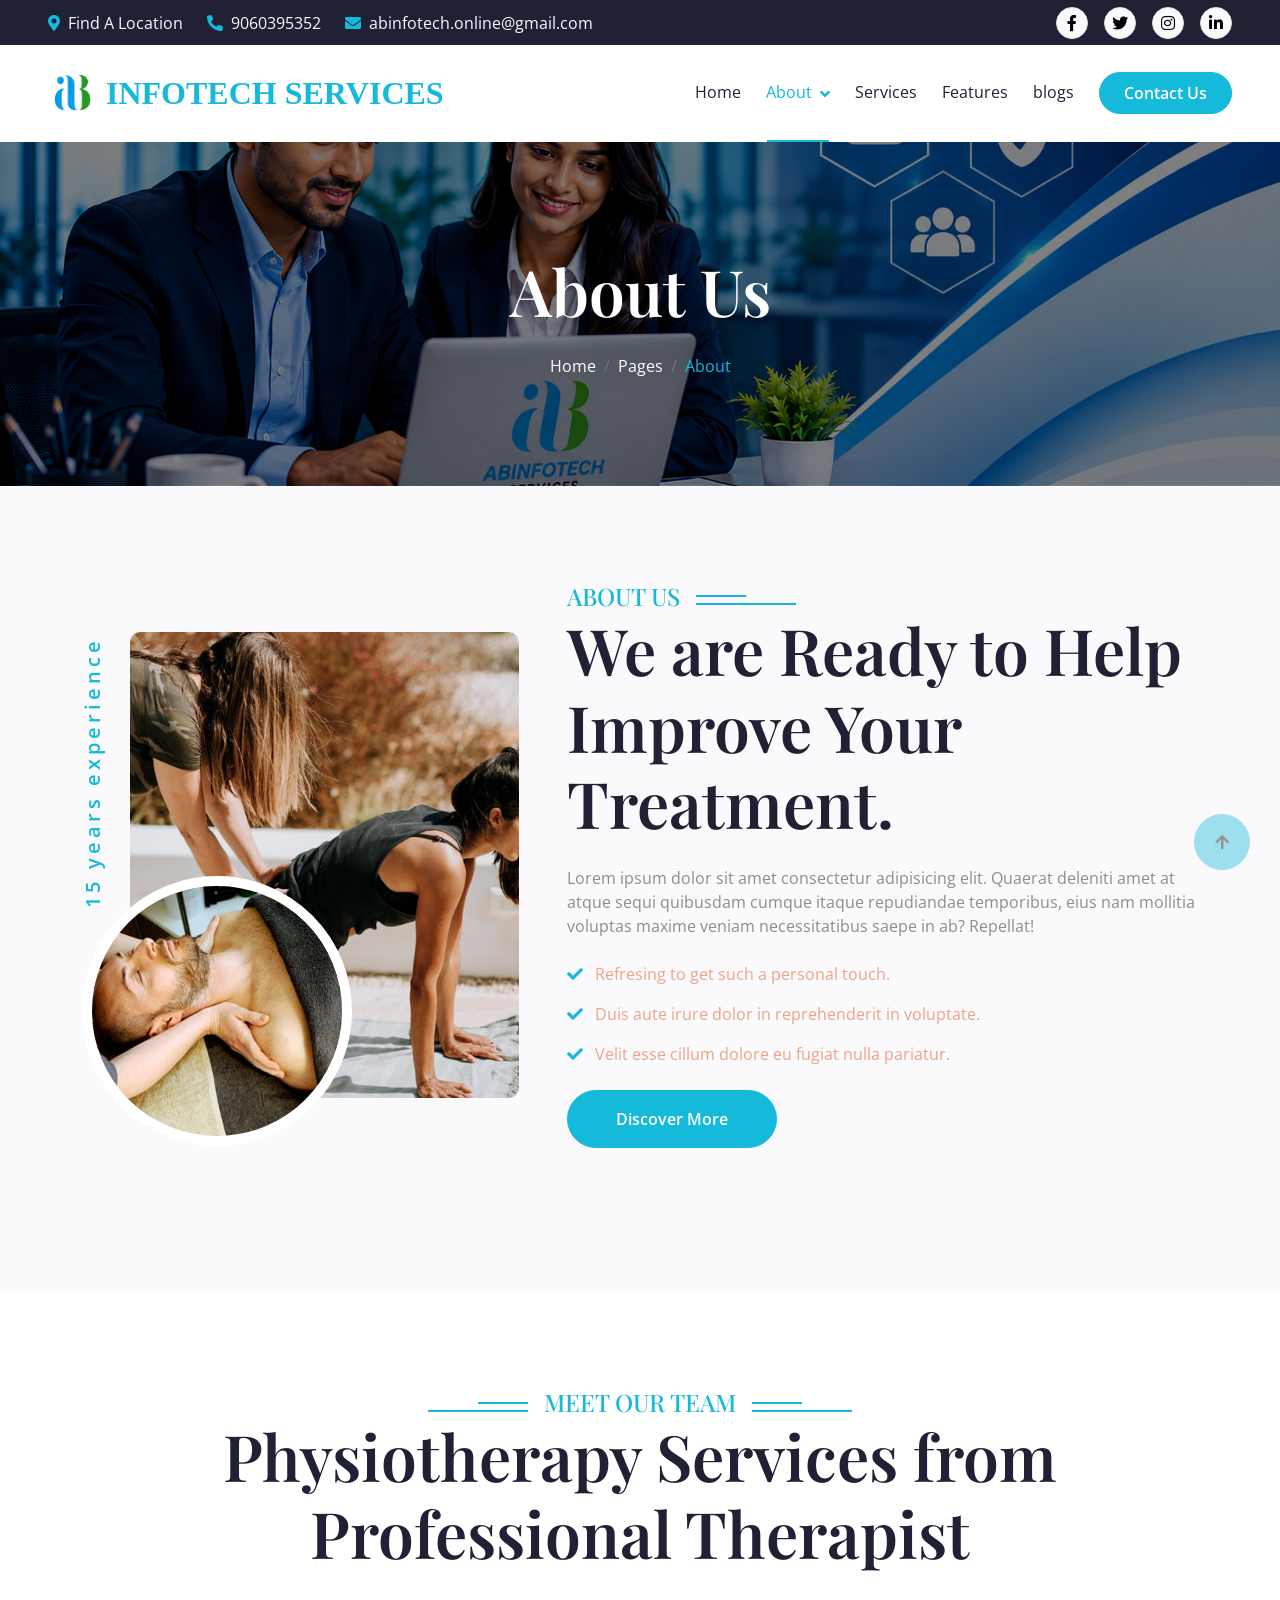
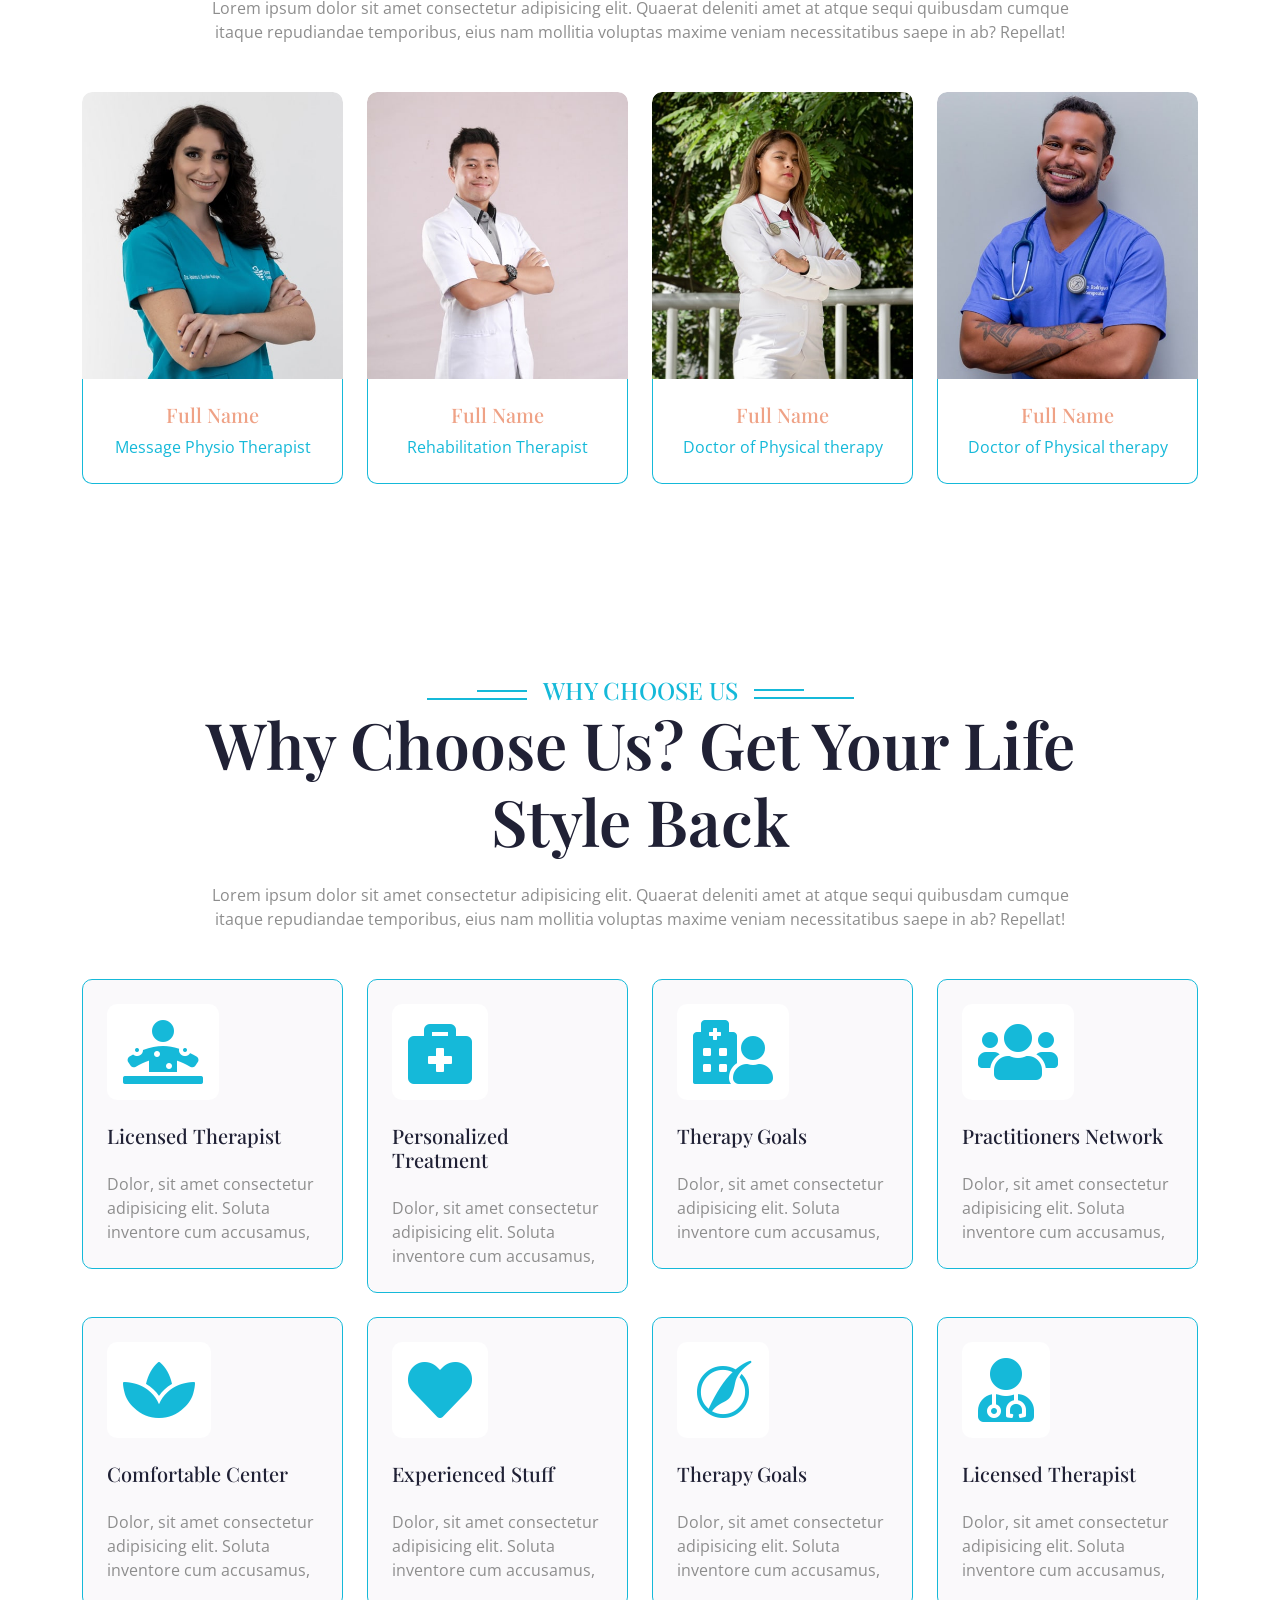
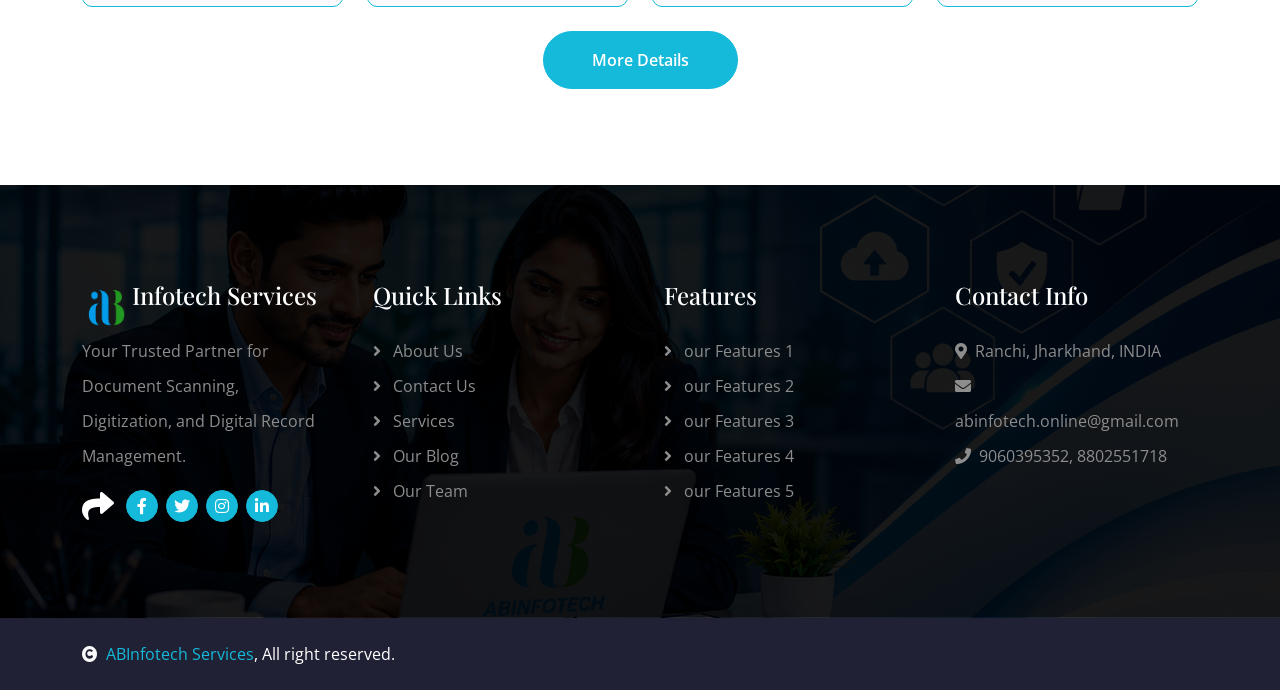
<file: about.html>
<!DOCTYPE html>
<html lang="en">

    <head>
        <meta charset="utf-8">
        <title>ABInfotech Services Pvt. Ltd. | Leading Document Management Company</title>
        <meta content="width=device-width, initial-scale=1.0" name="viewport">
        <meta name="keywords" content="Document Scanning Services, Document Digitization Services, OCR Processing Services, Data Entry Services, 
        Document Management Services, Digital Records Management, Archive Digitization, Bulk Document Scanning, Document Indexing Services,">

        <meta name="description" content="ABInfotech Services Pvt. Ltd. is a leading document digitization and scanning company providing OCR, 
        data entry, and records management services across India.">

        <!-- Google Web Fonts -->
        <link rel="preconnect" href="https://fonts.googleapis.com">
        <link rel="preconnect" href="https://fonts.gstatic.com" crossorigin>
        <link href="https://fonts.googleapis.com/css2?family=Open+Sans:wght@400;500;600&family=Playfair+Display:wght@400;500;600&display=swap" rel="stylesheet"> 

        <!-- Icon Font Stylesheet -->
        <link rel="stylesheet" href="https://use.fontawesome.com/releases/v5.15.4/css/all.css"/>
        <link href="https://cdn.jsdelivr.net/npm/bootstrap-icons@1.4.1/font/bootstrap-icons.css" rel="stylesheet">

        <!-- Libraries Stylesheet -->
        <link href="lib/animate/animate.min.css" rel="stylesheet">
        <link href="lib/owlcarousel/assets/owl.carousel.min.css" rel="stylesheet">


        <!-- Customized Bootstrap Stylesheet -->
        <link href="css/bootstrap.min.css" rel="stylesheet">

        <!-- Template Stylesheet -->
        <link href="css/style.css" rel="stylesheet">
    </head>

    <body>

        <!-- Spinner Start -->
        <div id="spinner" class="show bg-white position-fixed translate-middle w-100 vh-100 top-50 start-50 d-flex align-items-center justify-content-center">
            <div class="spinner-border text-primary" style="width: 3rem; height: 3rem;" role="status">
                <span class="sr-only">Loading...</span>
            </div>
        </div>
        <!-- Spinner End -->


        <!-- Topbar Start -->
        <div class="container-fluid bg-dark px-5 d-none d-lg-block">
            <div class="row gx-0 align-items-center" style="height: 45px;">
                <div class="col-lg-8 text-center text-lg-start mb-lg-0">
                    <div class="d-flex flex-wrap">
                        <a href="#" class="text-light me-4"><i class="fas fa-map-marker-alt text-primary me-2"></i>Find A Location</a>
                        <a href="#" class="text-light me-4"><i class="fas fa-phone-alt text-primary me-2"></i>9060395352</a>
                        <a href="#" class="text-light me-0"><i class="fas fa-envelope text-primary me-2"></i>abinfotech.online@gmail.com</a>
                    </div>
                </div>
                <div class="col-lg-4 text-center text-lg-end">
                    <div class="d-flex align-items-center justify-content-end">
                        <a href="#" class="btn btn-light btn-square border rounded-circle nav-fill me-3"><i class="fab fa-facebook-f"></i></a>
                        <a href="#" class="btn btn-light btn-square border rounded-circle nav-fill me-3"><i class="fab fa-twitter"></i></a>
                        <a href="#" class="btn btn-light btn-square border rounded-circle nav-fill me-3"><i class="fab fa-instagram"></i></a>
                        <a href="#" class="btn btn-light btn-square border rounded-circle nav-fill me-0"><i class="fab fa-linkedin-in"></i></a>
                    </div>
                </div>
            </div>
        </div>
        <!-- Topbar End -->


        <!-- Navbar & Hero Start -->
        <div class="container-fluid position-relative p-0">
            <nav class="navbar navbar-expand-lg navbar-light bg-white px-4 px-lg-5 py-3 py-lg-0">
                <a href="index.html" class="navbar-brand p-0">
                    <div class="d-flex align-items-center">
    <img src="img/logo.png" alt="Logo" height="50">
    <span class="text-primary fw-bold fs-2 ms-2" style="font-family: Georgia, serif;">
        INFOTECH SERVICES
    </span>
</div>
                </a>
                <button class="navbar-toggler" type="button" data-bs-toggle="collapse" data-bs-target="#navbarCollapse">
                    <span class="fa fa-bars"></span>
                </button>
                <div class="collapse navbar-collapse" id="navbarCollapse">
                    <div class="navbar-nav ms-auto py-0">
                        <a href="index.html" class="nav-item nav-link">Home</a>
                         <div class="nav-item dropdown">
                            <a href="about" class="nav-link dropdown-toggle active" data-bs-toggle="dropdown">About</a>
                            <div class="dropdown-menu m-0">
                                <a href="about.html" class="dropdown-item">About Company</a>
                                <a href="team.html" class="dropdown-item">Our Team</a>
                            </div>
                        </div>
                        <a href="service.html" class="nav-item nav-link">Services</a>
                        <a href="feature.html" class="nav-item nav-link">Features</a>
                        <a href="blog.html" class="nav-item nav-link">blogs</a>
                    </div>
                    <a href="contact.html" class="btn btn-primary rounded-pill text-white py-2 px-4 flex-wrap flex-sm-shrink-0">Contact Us</a>
                </div>
            </nav>
        </div>
        <!-- Navbar End -->


        <!-- Header Start -->
        <div class="container-fluid bg-breadcrumb">
            <div class="container text-center py-5" style="max-width: 900px;">
                <h3 class="text-white display-3 mb-4 wow fadeInDown" data-wow-delay="0.1s">About Us</h1>
                <ol class="breadcrumb justify-content-center mb-0 wow fadeInDown" data-wow-delay="0.3s">
                    <li class="breadcrumb-item"><a href="index.html">Home</a></li>
                    <li class="breadcrumb-item"><a href="#">Pages</a></li>
                    <li class="breadcrumb-item active text-primary">About</li>
                </ol>    
            </div>
        </div>
        <!-- Header End -->


        <!-- About Start -->
        <div class="container-fluid about bg-light py-5">
            <div class="container py-5">
                <div class="row g-5 align-items-center">
                    <div class="col-lg-5 wow fadeInLeft" data-wow-delay="0.2s">
                        <div class="about-img pb-5 ps-5">
                            <img src="img/about-1.jpg" class="img-fluid rounded w-100" style="object-fit: cover;" alt="Image">
                            <div class="about-img-inner">
                                <img src="img/about-2.jpg" class="img-fluid rounded-circle w-100 h-100" alt="Image">
                            </div>
                            <div class="about-experience">15 years experience</div>
                        </div>
                    </div>
                    <div class="col-lg-7 wow fadeInRight" data-wow-delay="0.4s">
                        <div class="section-title text-start mb-5">
                            <h4 class="sub-title pe-3 mb-0">About Us</h4>
                            <h1 class="display-3 mb-4">We are Ready to Help Improve Your Treatment.</h1>
                            <p class="mb-4">Lorem ipsum dolor sit amet consectetur adipisicing elit. Quaerat deleniti amet at atque sequi quibusdam cumque itaque repudiandae temporibus, eius nam mollitia voluptas maxime veniam necessitatibus saepe in ab? Repellat!</p>
                            <div class="mb-4">
                                <p class="text-secondary"><i class="fa fa-check text-primary me-2"></i> Refresing to get such a personal touch.</p>
                                <p class="text-secondary"><i class="fa fa-check text-primary me-2"></i> Duis aute irure dolor in reprehenderit in voluptate.</p>
                                <p class="text-secondary"><i class="fa fa-check text-primary me-2"></i> Velit esse cillum dolore eu fugiat nulla pariatur.</p>
                            </div>
                            <a href="#" class="btn btn-primary rounded-pill text-white py-3 px-5">Discover More</a>
                        </div>
                    </div>
                </div>
            </div>
        </div>
        <!-- About End -->


        <!-- Team Start -->
        <div class="container-fluid team py-5">
            <div class="container py-5">
                <div class="section-title mb-5 wow fadeInUp" data-wow-delay="0.1s">
                    <div class="sub-style">
                        <h4 class="sub-title px-3 mb-0">Meet our team</h4>
                    </div>
                    <h1 class="display-3 mb-4">Physiotherapy Services from Professional Therapist</h1>
                    <p class="mb-0">Lorem ipsum dolor sit amet consectetur adipisicing elit. Quaerat deleniti amet at atque sequi quibusdam cumque itaque repudiandae temporibus, eius nam mollitia voluptas maxime veniam necessitatibus saepe in ab? Repellat!</p>
                </div>
                <div class="row g-4 justify-content-center">
                    <div class="col-md-6 col-lg-6 col-xl-3 wow fadeInUp" data-wow-delay="0.1s">
                        <div class="team-item rounded">
                            <div class="team-img rounded-top h-100">
                                <img src="img/team-1.jpg" class="img-fluid rounded-top w-100" alt="">
                                <div class="team-icon d-flex justify-content-center">
                                    <a class="btn btn-square btn-primary text-white rounded-circle mx-1" href=""><i class="fab fa-facebook-f"></i></a>
                                    <a class="btn btn-square btn-primary text-white rounded-circle mx-1" href=""><i class="fab fa-twitter"></i></a>
                                    <a class="btn btn-square btn-primary text-white rounded-circle mx-1" href=""><i class="fab fa-instagram"></i></a>
                                    <a class="btn btn-square btn-primary text-white rounded-circle mx-1" href=""><i class="fab fa-linkedin-in"></i></a>
                                </div>
                            </div>
                            <div class="team-content text-center border border-primary border-top-0 rounded-bottom p-4">
                                <h5>Full Name</h5>
                                <p class="mb-0">Message Physio Therapist</p>
                            </div>
                        </div>
                    </div>
                    <div class="col-md-6 col-lg-6 col-xl-3 wow fadeInUp" data-wow-delay="0.3s">
                        <div class="team-item rounded">
                            <div class="team-img rounded-top h-100">
                                <img src="img/team-2.jpg" class="img-fluid rounded-top w-100" alt="">
                                <div class="team-icon d-flex justify-content-center">
                                    <a class="btn btn-square btn-primary text-white rounded-circle mx-1" href=""><i class="fab fa-facebook-f"></i></a>
                                    <a class="btn btn-square btn-primary text-white rounded-circle mx-1" href=""><i class="fab fa-twitter"></i></a>
                                    <a class="btn btn-square btn-primary text-white rounded-circle mx-1" href=""><i class="fab fa-instagram"></i></a>
                                    <a class="btn btn-square btn-primary text-white rounded-circle mx-1" href=""><i class="fab fa-linkedin-in"></i></a>
                                </div>
                            </div>
                            <div class="team-content text-center border border-primary border-top-0 rounded-bottom p-4">
                                <h5>Full Name</h5>
                                <p class="mb-0">Rehabilitation Therapist</p>
                            </div>
                        </div>
                    </div>
                    <div class="col-md-6 col-lg-6 col-xl-3 wow fadeInUp" data-wow-delay="0.5s">
                        <div class="team-item rounded">
                            <div class="team-img rounded-top h-100">
                                <img src="img/team-3.jpg" class="img-fluid rounded-top w-100" alt="">
                                <div class="team-icon d-flex justify-content-center">
                                    <a class="btn btn-square btn-primary text-white rounded-circle mx-1" href=""><i class="fab fa-facebook-f"></i></a>
                                    <a class="btn btn-square btn-primary text-white rounded-circle mx-1" href=""><i class="fab fa-twitter"></i></a>
                                    <a class="btn btn-square btn-primary text-white rounded-circle mx-1" href=""><i class="fab fa-instagram"></i></a>
                                    <a class="btn btn-square btn-primary text-white rounded-circle mx-1" href=""><i class="fab fa-linkedin-in"></i></a>
                                </div>
                            </div>
                            <div class="team-content text-center border border-primary border-top-0 rounded-bottom p-4">
                                <h5>Full Name</h5>
                                <p class="mb-0">Doctor of Physical therapy</p>
                            </div>
                        </div>
                    </div>
                    <div class="col-md-6 col-lg-6 col-xl-3 wow fadeInUp" data-wow-delay="0.7s">
                        <div class="team-item rounded">
                            <div class="team-img rounded-top h-100">
                                <img src="img/team-4.jpg" class="img-fluid rounded-top w-100" alt="">
                                <div class="team-icon d-flex justify-content-center">
                                    <a class="btn btn-square btn-primary text-white rounded-circle mx-1" href=""><i class="fab fa-facebook-f"></i></a>
                                    <a class="btn btn-square btn-primary text-white rounded-circle mx-1" href=""><i class="fab fa-twitter"></i></a>
                                    <a class="btn btn-square btn-primary text-white rounded-circle mx-1" href=""><i class="fab fa-instagram"></i></a>
                                    <a class="btn btn-square btn-primary text-white rounded-circle mx-1" href=""><i class="fab fa-linkedin-in"></i></a>
                                </div>
                            </div>
                            <div class="team-content text-center border border-primary border-top-0 rounded-bottom p-4">
                                <h5>Full Name</h5>
                                <p class="mb-0">Doctor of Physical therapy</p>
                            </div>
                        </div>
                    </div>
                </div>
            </div>
        </div>
        <!-- Team End -->


        <!-- Feature Start -->
        <div class="container-fluid feature py-5">
            <div class="container py-5">
                <div class="section-title mb-5 wow fadeInUp" data-wow-delay="0.1s">
                    <div class="sub-style">
                        <h4 class="sub-title px-3 mb-0">Why Choose Us</h4>
                    </div>
                    <h1 class="display-3 mb-4">Why Choose Us? Get Your Life Style Back</h1>
                    <p class="mb-0">Lorem ipsum dolor sit amet consectetur adipisicing elit. Quaerat deleniti amet at atque sequi quibusdam cumque itaque repudiandae temporibus, eius nam mollitia voluptas maxime veniam necessitatibus saepe in ab? Repellat!</p>
                </div>
                <div class="row g-4 justify-content-center">
                    <div class="col-md-6 col-lg-4 col-xl-3 wow fadeInUp" data-wow-delay="0.1s">
                        <div class="row-cols-1 feature-item p-4">
                            <div class="col-12">
                                <div class="feature-icon mb-4">
                                    <div class="p-3 d-inline-flex bg-white rounded">
                                        <i class="fas fa-diagnoses fa-4x text-primary"></i>
                                    </div>
                                </div>
                                <div class="feature-content d-flex flex-column">
                                    <h5 class="mb-4">Licensed Therapist</h5>
                                    <p class="mb-0">Dolor, sit amet consectetur adipisicing elit. Soluta inventore cum accusamus,</p>
                                </div>
                            </div>
                        </div>
                    </div>
                    <div class="col-md-6 col-lg-4 col-xl-3 wow fadeInUp" data-wow-delay="0.3s">
                        <div class="row-cols-1 feature-item p-4">
                            <div class="col-12">
                                <div class="feature-icon mb-4">
                                    <div class="p-3 d-inline-flex bg-white rounded">
                                        <i class="fas fa-briefcase-medical fa-4x text-primary"></i>
                                    </div>
                                </div>
                                <div class="feature-content d-flex flex-column">
                                    <h5 class="mb-4">Personalized Treatment</h5>
                                    <p class="mb-0">Dolor, sit amet consectetur adipisicing elit. Soluta inventore cum accusamus,</p>
                                </div>
                            </div>
                        </div>
                    </div>
                    <div class="col-md-6 col-lg-4 col-xl-3 wow fadeInUp" data-wow-delay="0.5s">
                        <div class="row-cols-1 feature-item p-4">
                            <div class="col-12">
                                <div class="feature-icon mb-4">
                                    <div class="p-3 d-inline-flex bg-white rounded">
                                        <i class="fas fa-hospital-user fa-4x text-primary"></i>
                                    </div>
                                </div>
                                <div class="feature-content d-flex flex-column">
                                    <h5 class="mb-4">Therapy Goals</h5>
                                    <p class="mb-0">Dolor, sit amet consectetur adipisicing elit. Soluta inventore cum accusamus,</p>
                                </div>
                            </div>
                        </div>
                    </div>
                    <div class="col-md-6 col-lg-4 col-xl-3 wow fadeInUp" data-wow-delay="0.7s">
                        <div class="row-cols-1 feature-item p-4">
                            <div class="col-12">
                                <div class="feature-icon mb-4">
                                    <div class="p-3 d-inline-flex bg-white rounded">
                                        <i class="fas fa-users fa-4x text-primary"></i>
                                    </div>
                                </div>
                                <div class="feature-content d-flex flex-column">
                                    <h5 class="mb-4">Practitioners Network</h5>
                                    <p class="mb-0">Dolor, sit amet consectetur adipisicing elit. Soluta inventore cum accusamus,</p>
                                </div>
                            </div>
                        </div>
                    </div>
                    <div class="col-md-6 col-lg-4 col-xl-3 wow fadeInUp" data-wow-delay="0.1s">
                        <div class="row-cols-1 feature-item p-4">
                            <div class="col-12">
                                <div class="feature-icon mb-4">
                                    <div class="p-3 d-inline-flex bg-white rounded">
                                        <i class="fas fa-spa fa-4x text-primary"></i>
                                    </div>
                                </div>
                                <div class="feature-content d-flex flex-column">
                                    <h5 class="mb-4">Comfortable Center</h5>
                                    <p class="mb-0">Dolor, sit amet consectetur adipisicing elit. Soluta inventore cum accusamus,</p>
                                </div>
                            </div>
                        </div>
                    </div>
                    <div class="col-md-6 col-lg-4 col-xl-3 wow fadeInUp" data-wow-delay="0.3s">
                        <div class="row-cols-1 feature-item p-4">
                            <div class="col-12">
                                <div class="feature-icon mb-4">
                                    <div class="p-3 d-inline-flex bg-white rounded">
                                        <i class="fas fa-heart fa-4x text-primary"></i>
                                    </div>
                                </div>
                                <div class="feature-content d-flex flex-column">
                                    <h5 class="mb-4">Experienced Stuff</h5>
                                    <p class="mb-0">Dolor, sit amet consectetur adipisicing elit. Soluta inventore cum accusamus,</p>
                                </div>
                            </div>
                        </div>
                    </div>
                    <div class="col-md-6 col-lg-4 col-xl-3 wow fadeInUp" data-wow-delay="0.5s">
                        <div class="row-cols-1 feature-item p-4">
                            <div class="col-12">
                                <div class="feature-icon mb-4">
                                    <div class="p-3 d-inline-flex bg-white rounded">
                                        <i class="fab fa-pied-piper fa-4x text-primary"></i>
                                    </div>
                                </div>
                                <div class="feature-content d-flex flex-column">
                                    <h5 class="mb-4">Therapy Goals</h5>
                                    <p class="mb-0">Dolor, sit amet consectetur adipisicing elit. Soluta inventore cum accusamus,</p>
                                </div>
                            </div>
                        </div>
                    </div>
                    <div class="col-md-6 col-lg-4 col-xl-3 wow fadeInUp" data-wow-delay="0.7s">
                        <div class="row-cols-1 feature-item p-4">
                            <div class="col-12">
                                <div class="feature-icon mb-4">
                                    <div class="p-3 d-inline-flex bg-white rounded">
                                        <i class="fas fa-user-md fa-4x text-primary"></i>
                                    </div>
                                </div>
                                <div class="feature-content d-flex flex-column">
                                    <h5 class="mb-4">Licensed Therapist</h5>
                                    <p class="mb-0">Dolor, sit amet consectetur adipisicing elit. Soluta inventore cum accusamus,</p>
                                </div>
                            </div>
                        </div>
                    </div>
                    <div class="col-12 text-center wow fadeInUp" data-wow-delay="0.2s">
                        <a href="#" class="btn btn-primary rounded-pill text-white py-3 px-5">More Details</a>
                    </div>
                </div>
            </div>
        </div>
        <!-- Feature End -->


        <!-- Footer Start -->
        <div class="container-fluid footer py-5 wow fadeIn" data-wow-delay="0.2s">
            <div class="container py-5">
                <div class="row g-5">
                    <div class="col-md-6 col-lg-6 col-xl-3">
                        <div class="footer-item d-flex flex-column">
                             <div class="d-flex align-items-center">
    <img src="img/logo.png" alt="Logo" height="50">
    <h4 class="mb-4 text-white">Infotech Services</h4>
</div>
                            <p>Your Trusted Partner for Document Scanning, Digitization, and Digital Record Management.</p>
                            <div class="d-flex align-items-center">
                                <i class="fas fa-share fa-2x text-white me-2"></i>
                                <a class="btn-square btn btn-primary text-white rounded-circle mx-1" href=""><i class="fab fa-facebook-f"></i></a>
                                <a class="btn-square btn btn-primary text-white rounded-circle mx-1" href=""><i class="fab fa-twitter"></i></a>
                                <a class="btn-square btn btn-primary text-white rounded-circle mx-1" href=""><i class="fab fa-instagram"></i></a>
                                <a class="btn-square btn btn-primary text-white rounded-circle mx-1" href=""><i class="fab fa-linkedin-in"></i></a>
                            </div>
                        </div>
                    </div>
                    <div class="col-md-6 col-lg-6 col-xl-3">
                        <div class="footer-item d-flex flex-column">
                            <h4 class="mb-4 text-white">Quick Links</h4>
                            <a href=""><i class="fas fa-angle-right me-2"></i> About Us</a>
                            <a href=""><i class="fas fa-angle-right me-2"></i> Contact Us</a>
                            <a href=""><i class="fas fa-angle-right me-2"></i> Services</a>
                            <a href=""><i class="fas fa-angle-right me-2"></i> Our Blog</a>
                            <a href=""><i class="fas fa-angle-right me-2"></i> Our Team</a>
                        </div>
                    </div>
                    <div class="col-md-6 col-lg-6 col-xl-3">
                        <div class="footer-item d-flex flex-column">
                            <h4 class="mb-4 text-white">Features</h4>
                            <a href=""><i class="fas fa-angle-right me-2"></i> our Features 1</a>
                            <a href=""><i class="fas fa-angle-right me-2"></i> our Features 2</a>
                            <a href=""><i class="fas fa-angle-right me-2"></i> our Features 3</a>
                            <a href=""><i class="fas fa-angle-right me-2"></i> our Features 4</a>
                            <a href=""><i class="fas fa-angle-right me-2"></i> our Features 5</a>
                        </div>
                    </div>
                    <div class="col-md-6 col-lg-6 col-xl-3">
                        <div class="footer-item d-flex flex-column">
                            <h4 class="mb-4 text-white">Contact Info</h4>
                            <a href=""><i class="fa fa-map-marker-alt me-2"></i>Ranchi, Jharkhand, INDIA</a>
                            <a href=""><i class="fas fa-envelope me-2"></i>abinfotech.online@gmail.com</a>
                            <a href=""><i class="fas fa-phone me-2"></i>9060395352, 8802551718</a>
                        </div>
                    </div>
                </div>
            </div>
        </div>
        <!-- Footer End -->
        
        <!-- Copyright Start -->
        <div class="container-fluid copyright py-4">
            <div class="container">
                <div class="row g-4 align-items-center">
                    <div class="col-md-6 text-center text-md-start mb-md-0">
                        <span class="text-white"><a href="#"><i class="fas fa-copyright text-light me-2"></i>ABInfotech Services</a>, All right reserved.</span>
                    </div>
                    <div class="col-md-6 text-center text-md-end text-white">
                        <!--/*** This template is free as long as you keep the below author’s credit link/attribution link/backlink. ***/-->
                        <!--/*** If you'd like to use the template without the below author’s credit link/attribution link/backlink, ***/-->
                        <!--/*** you can purchase the Credit Removal License from "https://htmlcodex.com/credit-removal". ***/-->
                        
                    </div>
                </div>
            </div>
        </div>
        <!-- Copyright End -->

        <!-- Back to Top -->
        <a href="#" class="btn btn-primary btn-lg-square back-to-top"><i class="fa fa-arrow-up"></i></a>   

        
        <!-- JavaScript Libraries -->
        <script src="https://ajax.googleapis.com/ajax/libs/jquery/3.6.4/jquery.min.js"></script>
        <script src="https://cdn.jsdelivr.net/npm/bootstrap@5.0.0/dist/js/bootstrap.bundle.min.js"></script>
        <script src="lib/wow/wow.min.js"></script>
        <script src="lib/easing/easing.min.js"></script>
        <script src="lib/waypoints/waypoints.min.js"></script>
        <script src="lib/owlcarousel/owl.carousel.min.js"></script>
        

        <!-- Template Javascript -->
        <script src="js/main.js"></script>
        
    </body>

</html>
</file>
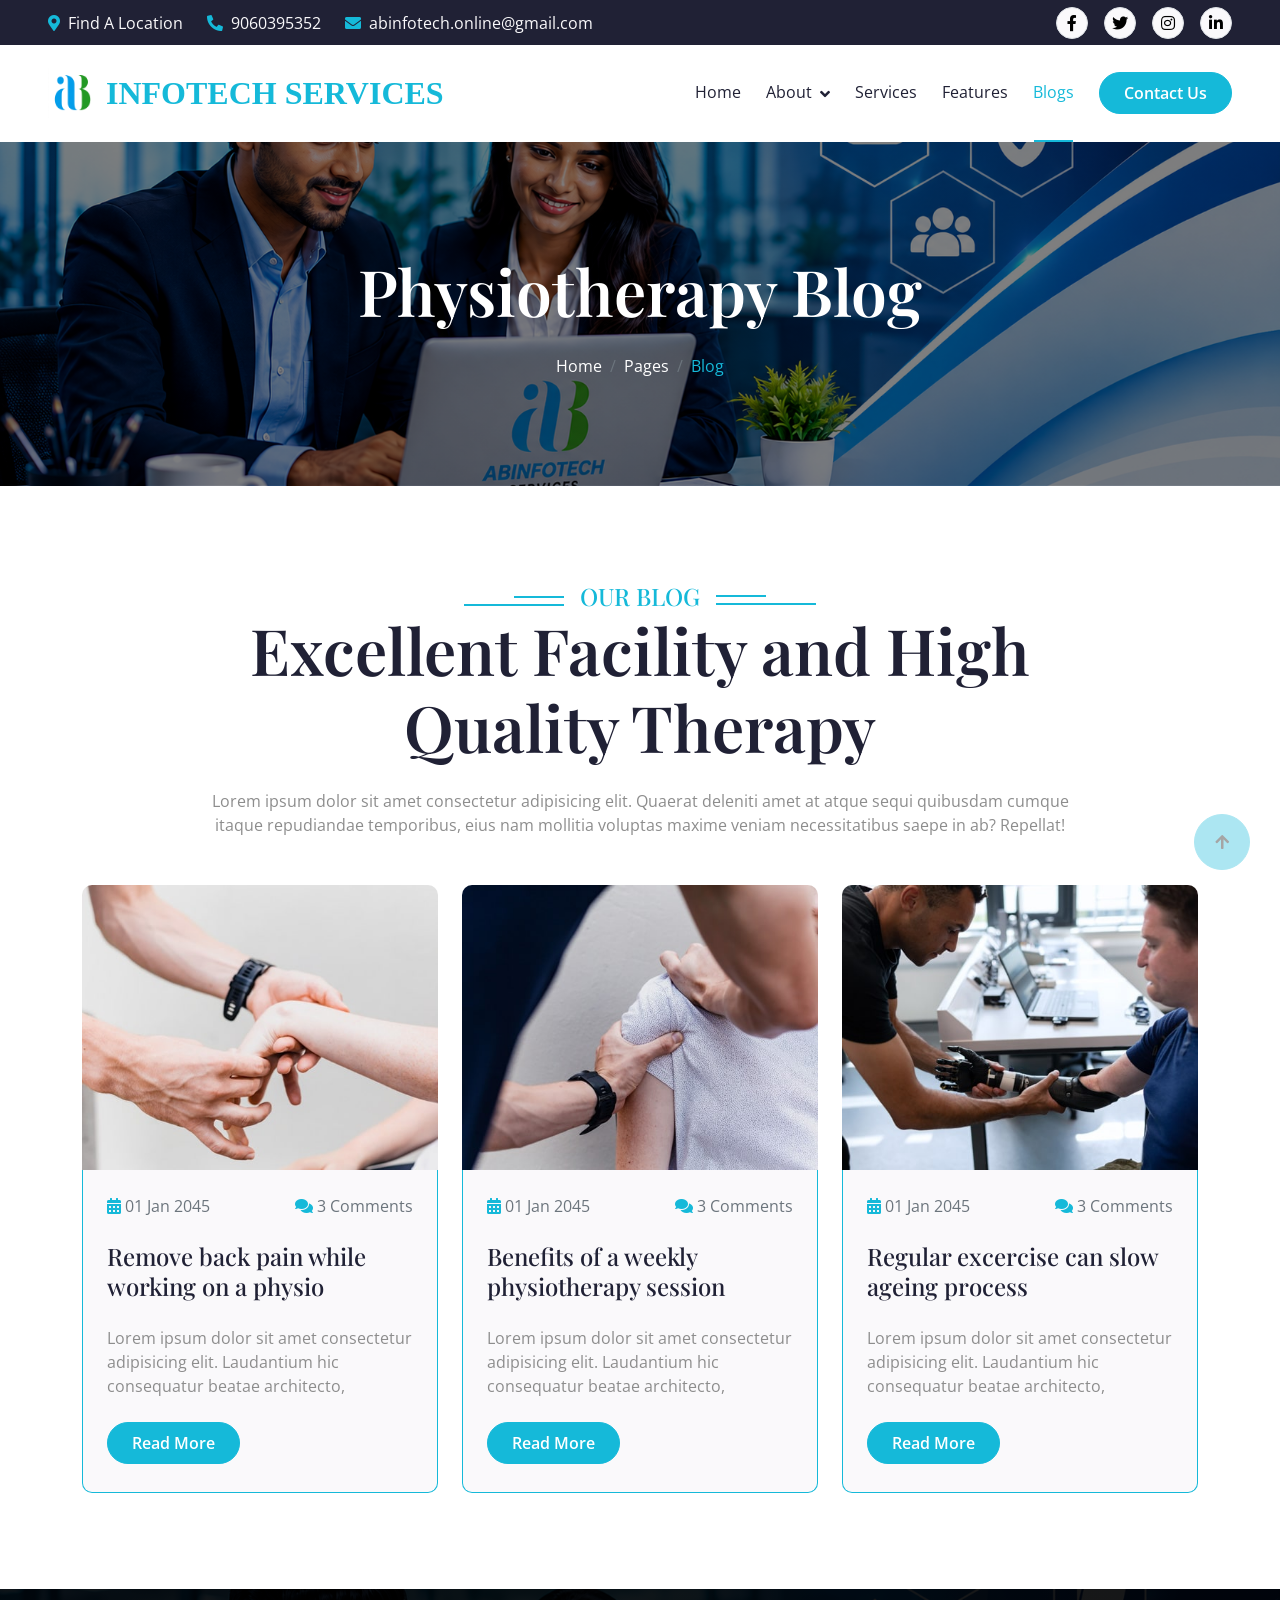
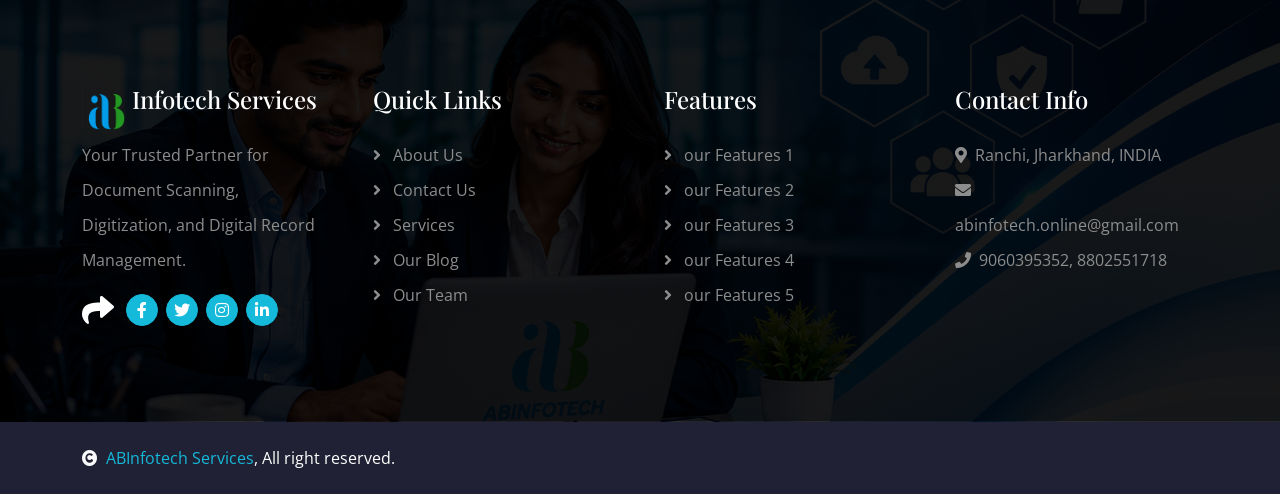
<file: blog.html>
<!DOCTYPE html>
<html lang="en">

    <head>
        <meta charset="utf-8">
        <title>ABInfotech Blog | Document Scanning & Digitization Resources</title>
        <meta content="width=device-width, initial-scale=1.0" name="viewport">
        <meta name="keywords" content="Document Digitization Blog, Document Scanning Blog, OCR Technology, Digital Records Management, Data Entry Solutions, 
        Archive Digitization, Paperless Office, Document Management Tips, Digital Transformation, Business Process Automation.">

        <meta name="description" contant="Explore the ABInfotech Services Blog for the latest insights on Document Scanning Services, Document Digitization, OCR Technology, 
        Data Entry Solutions, Digital Records Management, Archive Digitization, Paperless Office Strategies, and Digital Transformation.">

        <!-- Google Web Fonts -->
        <link rel="preconnect" href="https://fonts.googleapis.com">
        <link rel="preconnect" href="https://fonts.gstatic.com" crossorigin>
        <link href="https://fonts.googleapis.com/css2?family=Open+Sans:wght@400;500;600&family=Playfair+Display:wght@400;500;600&display=swap" rel="stylesheet"> 

        <!-- Icon Font Stylesheet -->
        <link rel="stylesheet" href="https://use.fontawesome.com/releases/v5.15.4/css/all.css"/>
        <link href="https://cdn.jsdelivr.net/npm/bootstrap-icons@1.4.1/font/bootstrap-icons.css" rel="stylesheet">

        <!-- Libraries Stylesheet -->
        <link href="lib/animate/animate.min.css" rel="stylesheet">
        <link href="lib/owlcarousel/assets/owl.carousel.min.css" rel="stylesheet">


        <!-- Customized Bootstrap Stylesheet -->
        <link href="css/bootstrap.min.css" rel="stylesheet">

        <!-- Template Stylesheet -->
        <link href="css/style.css" rel="stylesheet">
    </head>

    <body>

        <!-- Spinner Start -->
        <div id="spinner" class="show bg-white position-fixed translate-middle w-100 vh-100 top-50 start-50 d-flex align-items-center justify-content-center">
            <div class="spinner-border text-primary" style="width: 3rem; height: 3rem;" role="status">
                <span class="sr-only">Loading...</span>
            </div>
        </div>
        <!-- Spinner End -->


        <!-- Topbar Start -->
        <div class="container-fluid bg-dark px-5 d-none d-lg-block">
            <div class="row gx-0 align-items-center" style="height: 45px;">
                <div class="col-lg-8 text-center text-lg-start mb-lg-0">
                    <div class="d-flex flex-wrap">
                        <a href="#" class="text-light me-4"><i class="fas fa-map-marker-alt text-primary me-2"></i>Find A Location</a>
                        <a href="#" class="text-light me-4"><i class="fas fa-phone-alt text-primary me-2"></i>9060395352</a>
                        <a href="#" class="text-light me-0"><i class="fas fa-envelope text-primary me-2"></i>abinfotech.online@gmail.com</a>
                    </div>
                </div>
                <div class="col-lg-4 text-center text-lg-end">
                    <div class="d-flex align-items-center justify-content-end">
                        <a href="#" class="btn btn-light btn-square border rounded-circle nav-fill me-3"><i class="fab fa-facebook-f"></i></a>
                        <a href="#" class="btn btn-light btn-square border rounded-circle nav-fill me-3"><i class="fab fa-twitter"></i></a>
                        <a href="#" class="btn btn-light btn-square border rounded-circle nav-fill me-3"><i class="fab fa-instagram"></i></a>
                        <a href="#" class="btn btn-light btn-square border rounded-circle nav-fill me-0"><i class="fab fa-linkedin-in"></i></a>
                    </div>
                </div>
            </div>
        </div>
        <!-- Topbar End -->


        <!-- Navbar & Hero Start -->
        <div class="container-fluid position-relative p-0">
            <nav class="navbar navbar-expand-lg navbar-light bg-white px-4 px-lg-5 py-3 py-lg-0">
                <a href="index.html" class="navbar-brand p-0">
                   <div class="d-flex align-items-center">
    <img src="img/logo.png" alt="Logo" height="50">
    <span class="text-primary fw-bold fs-2 ms-2" style="font-family: Georgia, serif;">
        INFOTECH SERVICES
    </span>
</div>
                </a>
                <button class="navbar-toggler" type="button" data-bs-toggle="collapse" data-bs-target="#navbarCollapse">
                    <span class="fa fa-bars"></span>
                </button>
                <div class="collapse navbar-collapse" id="navbarCollapse">
                    <div class="navbar-nav ms-auto py-0">
                        <a href="index.html" class="nav-item nav-link">Home</a>
                        <div class="nav-item dropdown">
                            <a href="about.html" class="nav-link dropdown-toggle" data-bs-toggle="dropdown">About</a>
                            <div class="dropdown-menu m-0">
                                <a href="about.html" class="dropdown-item">About Company</a>
                                <a href="team.html" class="dropdown-item">Our Team</a>
                            </div>
                        </div>
                        <a href="service.html" class="nav-item nav-link">Services</a>
                        <a href="feature.html" class="nav-item nav-link">Features</a>
                        <a href="blog.html" class="nav-item nav-link active">Blogs</a>
                    </div>
                    <a href="contact.html" class="btn btn-primary rounded-pill text-white py-2 px-4 flex-wrap flex-sm-shrink-0">Contact Us</a>
                </div>
            </nav>
        </div>
        <!-- Navbar End -->


        <!-- Header Start -->
        <div class="container-fluid bg-breadcrumb">
            <div class="container text-center py-5" style="max-width: 900px;">
                <h3 class="text-white display-3 mb-4 wow fadeInDown" data-wow-delay="0.1s">Physiotherapy Blog</h1>
                <ol class="breadcrumb justify-content-center mb-0 wow fadeInDown" data-wow-delay="0.3s">
                    <li class="breadcrumb-item"><a href="index.html">Home</a></li>
                    <li class="breadcrumb-item"><a href="#">Pages</a></li>
                    <li class="breadcrumb-item active text-primary">Blog</li>
                </ol>    
            </div>
        </div>
        <!-- Header End -->


        <!-- Blog Start -->
        <div class="container-fluid blog py-5">
            <div class="container py-5">
                <div class="section-title mb-5 wow fadeInUp" data-wow-delay="0.1s">
                    <div class="sub-style">
                        <h4 class="sub-title px-3 mb-0">Our Blog</h4>
                    </div>
                    <h1 class="display-3 mb-4">Excellent Facility and High Quality Therapy</h1>
                    <p class="mb-0">Lorem ipsum dolor sit amet consectetur adipisicing elit. Quaerat deleniti amet at atque sequi quibusdam cumque itaque repudiandae temporibus, eius nam mollitia voluptas maxime veniam necessitatibus saepe in ab? Repellat!</p>
                </div>
                <div class="row g-4 justify-content-center">
                    <div class="col-md-6 col-lg-6 col-xl-4 wow fadeInUp" data-wow-delay="0.1s">
                        <div class="blog-item rounded">
                            <div class="blog-img">
                                <img src="img/blog-1.jpg" class="img-fluid w-100" alt="Image">
                            </div>
                            <div class="blog-centent p-4">
                                <div class="d-flex justify-content-between mb-4">
                                    <p class="mb-0 text-muted"><i class="fa fa-calendar-alt text-primary"></i> 01 Jan 2045</p>
                                    <a href="#" class="text-muted"><span class="fa fa-comments text-primary"></span> 3 Comments</a>
                                </div>
                                <a href="#" class="h4">Remove back pain while working on a physio</a>
                                <p class="my-4">Lorem ipsum dolor sit amet consectetur adipisicing elit. Laudantium hic consequatur beatae architecto,</p>
                                <a href="#" class="btn btn-primary rounded-pill text-white py-2 px-4 mb-1">Read More</a>
                            </div>
                        </div>
                    </div>
                    <div class="col-md-6 col-lg-6 col-xl-4 wow fadeInUp" data-wow-delay="0.3s">
                        <div class="blog-item rounded">
                            <div class="blog-img">
                                <img src="img/blog-2.jpg" class="img-fluid w-100" alt="Image">
                            </div>
                            <div class="blog-centent p-4">
                                <div class="d-flex justify-content-between mb-4">
                                    <p class="mb-0 text-muted"><i class="fa fa-calendar-alt text-primary"></i> 01 Jan 2045</p>
                                    <a href="#" class="text-muted"><span class="fa fa-comments text-primary"></span> 3 Comments</a>
                                </div>
                                <a href="#" class="h4">Benefits of a weekly physiotherapy session</a>
                                <p class="my-4">Lorem ipsum dolor sit amet consectetur adipisicing elit. Laudantium hic consequatur beatae architecto,</p>
                                <a href="#" class="btn btn-primary rounded-pill text-white py-2 px-4 mb-1">Read More</a>
                            </div>
                        </div>
                    </div>
                    <div class="col-md-6 col-lg-6 col-xl-4 wow fadeInUp" data-wow-delay="0.5s">
                        <div class="blog-item rounded">
                            <div class="blog-img">
                                <img src="img/blog-3.jpg" class="img-fluid w-100" alt="Image">
                            </div>
                            <div class="blog-centent p-4">
                                <div class="d-flex justify-content-between mb-4">
                                    <p class="mb-0 text-muted"><i class="fa fa-calendar-alt text-primary"></i> 01 Jan 2045</p>
                                    <a href="#" class="text-muted"><span class="fa fa-comments text-primary"></span> 3 Comments</a>
                                </div>
                                <a href="#" class="h4">Regular excercise can slow ageing process</a>
                                <p class="my-4">Lorem ipsum dolor sit amet consectetur adipisicing elit. Laudantium hic consequatur beatae architecto,</p>
                                <a href="#" class="btn btn-primary rounded-pill text-white py-2 px-4 mb-1">Read More</a>
                            </div>
                        </div>
                    </div>
                </div>
            </div>
        </div>
        <!-- Blog End -->


        <!-- Footer Start -->
        <div class="container-fluid footer py-5 wow fadeIn" data-wow-delay="0.2s">
            <div class="container py-5">
                <div class="row g-5">
                    <div class="col-md-6 col-lg-6 col-xl-3">
                        <div class="footer-item d-flex flex-column">
                             <div class="d-flex align-items-center">
    <img src="img/logo.png" alt="Logo" height="50">
    <h4 class="mb-4 text-white">Infotech Services</h4>
</div>
                            <p>Your Trusted Partner for Document Scanning, Digitization, and Digital Record Management.</p>
                            <div class="d-flex align-items-center">
                                <i class="fas fa-share fa-2x text-white me-2"></i>
                                <a class="btn-square btn btn-primary text-white rounded-circle mx-1" href=""><i class="fab fa-facebook-f"></i></a>
                                <a class="btn-square btn btn-primary text-white rounded-circle mx-1" href=""><i class="fab fa-twitter"></i></a>
                                <a class="btn-square btn btn-primary text-white rounded-circle mx-1" href=""><i class="fab fa-instagram"></i></a>
                                <a class="btn-square btn btn-primary text-white rounded-circle mx-1" href=""><i class="fab fa-linkedin-in"></i></a>
                            </div>
                        </div>
                    </div>
                    <div class="col-md-6 col-lg-6 col-xl-3">
                        <div class="footer-item d-flex flex-column">
                            <h4 class="mb-4 text-white">Quick Links</h4>
                            <a href=""><i class="fas fa-angle-right me-2"></i> About Us</a>
                            <a href=""><i class="fas fa-angle-right me-2"></i> Contact Us</a>
                            <a href=""><i class="fas fa-angle-right me-2"></i> Services</a>
                            <a href=""><i class="fas fa-angle-right me-2"></i> Our Blog</a>
                            <a href=""><i class="fas fa-angle-right me-2"></i> Our Team</a>
                        </div>
                    </div>
                    <div class="col-md-6 col-lg-6 col-xl-3">
                        <div class="footer-item d-flex flex-column">
                            <h4 class="mb-4 text-white">Features</h4>
                            <a href=""><i class="fas fa-angle-right me-2"></i> our Features 1</a>
                            <a href=""><i class="fas fa-angle-right me-2"></i> our Features 2</a>
                            <a href=""><i class="fas fa-angle-right me-2"></i> our Features 3</a>
                            <a href=""><i class="fas fa-angle-right me-2"></i> our Features 4</a>
                            <a href=""><i class="fas fa-angle-right me-2"></i> our Features 5</a>
                        </div>
                    </div>
                    <div class="col-md-6 col-lg-6 col-xl-3">
                        <div class="footer-item d-flex flex-column">
                            <h4 class="mb-4 text-white">Contact Info</h4>
                            <a href=""><i class="fa fa-map-marker-alt me-2"></i>Ranchi, Jharkhand, INDIA</a>
                            <a href=""><i class="fas fa-envelope me-2"></i>abinfotech.online@gmail.com</a>
                            <a href=""><i class="fas fa-phone me-2"></i>9060395352, 8802551718</a>
                        </div>
                    </div>
                </div>
            </div>
        </div>
        <!-- Footer End -->
        
        <!-- Copyright Start -->
        <div class="container-fluid copyright py-4">
            <div class="container">
                <div class="row g-4 align-items-center">
                    <div class="col-md-6 text-center text-md-start mb-md-0">
                        <span class="text-white"><a href="#"><i class="fas fa-copyright text-light me-2"></i>ABInfotech Services</a>, All right reserved.</span>
                    </div>
                    <div class="col-md-6 text-center text-md-end text-white">
                        <!--/*** This template is free as long as you keep the below author’s credit link/attribution link/backlink. ***/-->
                        <!--/*** If you'd like to use the template without the below author’s credit link/attribution link/backlink, ***/-->
                        <!--/*** you can purchase the Credit Removal License from "https://htmlcodex.com/credit-removal". ***/-->
                        
                    </div>
                </div>
            </div>
        </div>
        <!-- Copyright End -->

        <!-- Back to Top -->
        <a href="#" class="btn btn-primary btn-lg-square back-to-top"><i class="fa fa-arrow-up"></i></a>   

        
        <!-- JavaScript Libraries -->
        <script src="https://ajax.googleapis.com/ajax/libs/jquery/3.6.4/jquery.min.js"></script>
        <script src="https://cdn.jsdelivr.net/npm/bootstrap@5.0.0/dist/js/bootstrap.bundle.min.js"></script>
        <script src="lib/wow/wow.min.js"></script>
        <script src="lib/easing/easing.min.js"></script>
        <script src="lib/waypoints/waypoints.min.js"></script>
        <script src="lib/owlcarousel/owl.carousel.min.js"></script>
        

        <!-- Template Javascript -->
        <script src="js/main.js"></script>
        
    </body>

</html>
</file>
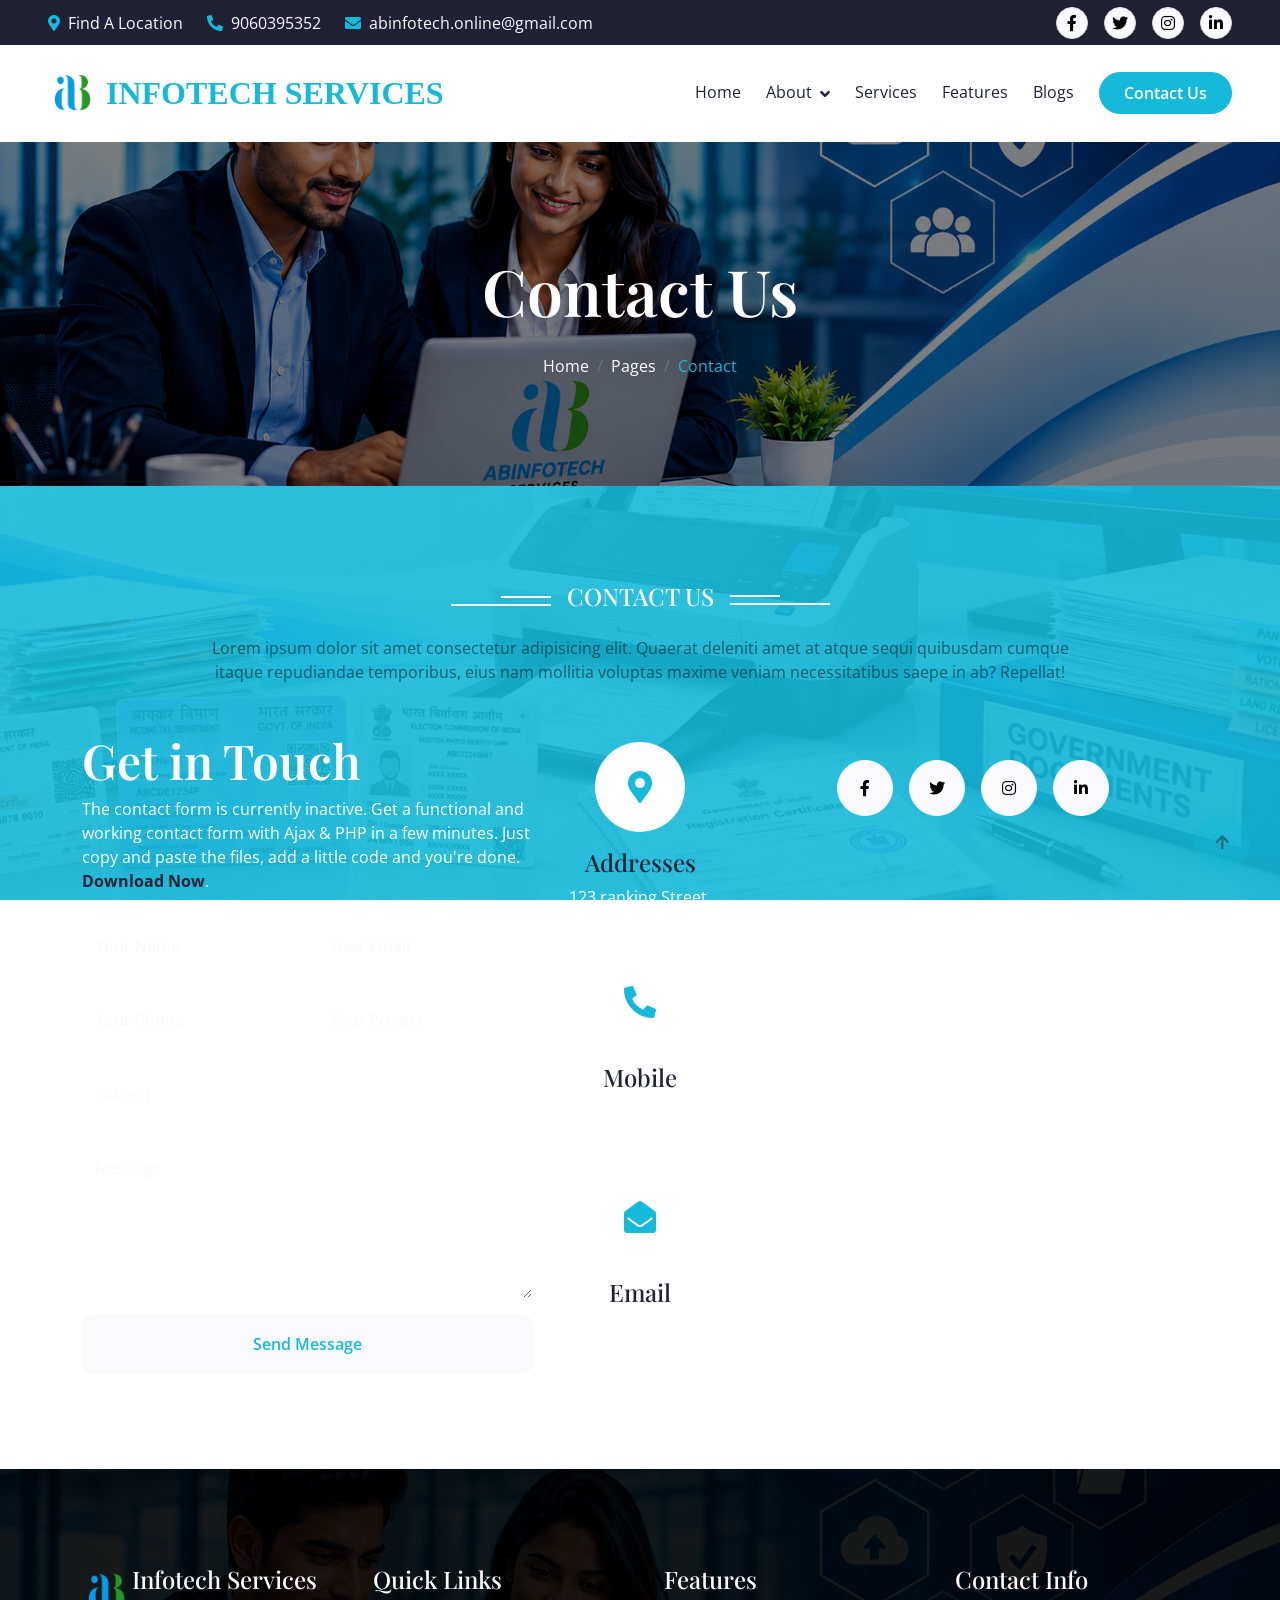
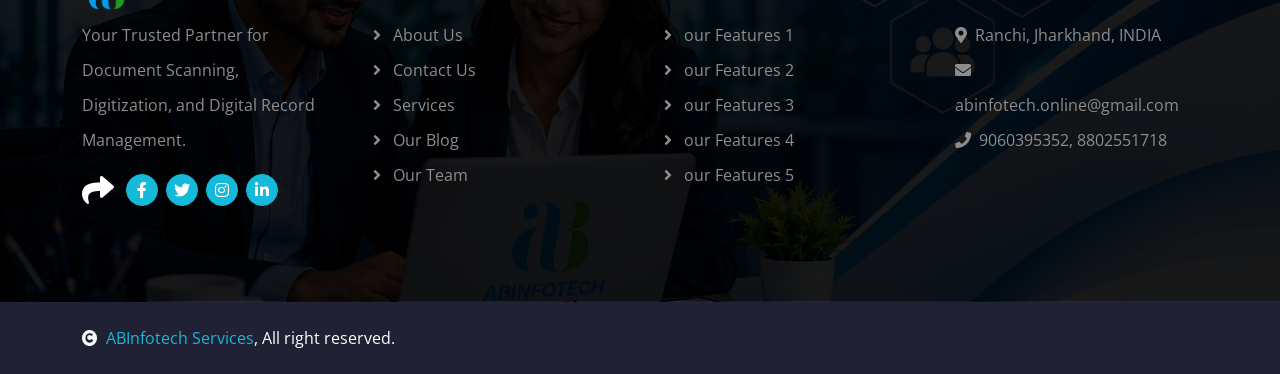
<file: contact.html>
<!DOCTYPE html>
<html lang="en">

    <head>
        <meta charset="utf-8">
        <title>Get in Touch | Document Scanning, OCR & Data Entry Services</title>
        <meta content="width=device-width, initial-scale=1.0" name="viewport">

        <meta name="keywords" contant="Document Scanning Services Contact, Document Digitization Company Contact, Request a Quote, 
        Get in Touch, Digital Records Management Support, OCR Services Inquiry.">

        <meta name="description" contant="Get in touch with ABInfotech Services Pvt. Ltd. for Document Scanning, Document Digitization, OCR Processing, Data Entry, 
        Digital Records Management, and Archive Digitization Services.We provide secure, reliable, and cost-effective solutions for businesses, 
        institutions, and government organizations across India.">

        <!-- Google Web Fonts -->
        <link rel="preconnect" href="https://fonts.googleapis.com">
        <link rel="preconnect" href="https://fonts.gstatic.com" crossorigin>
        <link href="https://fonts.googleapis.com/css2?family=Open+Sans:wght@400;500;600&family=Playfair+Display:wght@400;500;600&display=swap" rel="stylesheet"> 

        <!-- Icon Font Stylesheet -->
        <link rel="stylesheet" href="https://use.fontawesome.com/releases/v5.15.4/css/all.css"/>
        <link href="https://cdn.jsdelivr.net/npm/bootstrap-icons@1.4.1/font/bootstrap-icons.css" rel="stylesheet">

        <!-- Libraries Stylesheet -->
        <link href="lib/animate/animate.min.css" rel="stylesheet">
        <link href="lib/owlcarousel/assets/owl.carousel.min.css" rel="stylesheet">


        <!-- Customized Bootstrap Stylesheet -->
        <link href="css/bootstrap.min.css" rel="stylesheet">

        <!-- Template Stylesheet -->
        <link href="css/style.css" rel="stylesheet">
    </head>

    <body>

        <!-- Spinner Start -->
        <div id="spinner" class="show bg-white position-fixed translate-middle w-100 vh-100 top-50 start-50 d-flex align-items-center justify-content-center">
            <div class="spinner-border text-primary" style="width: 3rem; height: 3rem;" role="status">
                <span class="sr-only">Loading...</span>
            </div>
        </div>
        <!-- Spinner End -->


        <!-- Topbar Start -->
        <div class="container-fluid bg-dark px-5 d-none d-lg-block">
            <div class="row gx-0 align-items-center" style="height: 45px;">
                <div class="col-lg-8 text-center text-lg-start mb-lg-0">
                    <div class="d-flex flex-wrap">
                        <a href="#" class="text-light me-4"><i class="fas fa-map-marker-alt text-primary me-2"></i>Find A Location</a>
                        <a href="#" class="text-light me-4"><i class="fas fa-phone-alt text-primary me-2"></i>9060395352</a>
                        <a href="#" class="text-light me-0"><i class="fas fa-envelope text-primary me-2"></i>abinfotech.online@gmail.com</a>
                    </div>
                </div>
                <div class="col-lg-4 text-center text-lg-end">
                    <div class="d-flex align-items-center justify-content-end">
                        <a href="#" class="btn btn-light btn-square border rounded-circle nav-fill me-3"><i class="fab fa-facebook-f"></i></a>
                        <a href="#" class="btn btn-light btn-square border rounded-circle nav-fill me-3"><i class="fab fa-twitter"></i></a>
                        <a href="#" class="btn btn-light btn-square border rounded-circle nav-fill me-3"><i class="fab fa-instagram"></i></a>
                        <a href="#" class="btn btn-light btn-square border rounded-circle nav-fill me-0"><i class="fab fa-linkedin-in"></i></a>
                    </div>
                </div>
            </div>
        </div>
        <!-- Topbar End -->


        <!-- Navbar & Hero Start -->
        <div class="container-fluid position-relative p-0">
            <nav class="navbar navbar-expand-lg navbar-light bg-white px-4 px-lg-5 py-3 py-lg-0">
                <a href="index.html" class="navbar-brand p-0">
                    <div class="d-flex align-items-center">
    <img src="img/logo.png" alt="Logo" height="50">
    <span class="text-primary fw-bold fs-2 ms-2" style="font-family: Georgia, serif;">
        INFOTECH SERVICES
    </span>
</div>
                </a>
                <button class="navbar-toggler" type="button" data-bs-toggle="collapse" data-bs-target="#navbarCollapse">
                    <span class="fa fa-bars"></span>
                </button>
                <div class="collapse navbar-collapse" id="navbarCollapse">
                    <div class="navbar-nav ms-auto py-0">
                        <a href="index.html" class="nav-item nav-link">Home</a>
                        <div class="nav-item dropdown">
                            <a href="about.html" class="nav-link dropdown-toggle" data-bs-toggle="dropdown">About</a>
                            <div class="dropdown-menu m-0">
                                <a href="about.html" class="dropdown-item">About Company</a>
                                <a href="team.html" class="dropdown-item">Our Team</a>
                            </div>
                        </div>
                        <a href="service.html" class="nav-item nav-link">Services</a>
                        <a href="feature.html" class="nav-item nav-link">Features</a>
                        <a href="blog.html" class="nav-item nav-link">Blogs</a>
                    </div>
                    <a href="contact.html" class="btn btn-primary rounded-pill text-white py-2 px-4 flex-wrap flex-sm-shrink-0">Contact Us</a>
                </div>
            </nav>
        </div>
        <!-- Navbar End -->


        <!-- Header Start -->
        <div class="container-fluid bg-breadcrumb">
            <div class="container text-center py-5" style="max-width: 900px;">
                <h3 class="text-white display-3 mb-4 wow fadeInDown" data-wow-delay="0.1s">Contact Us</h1>
                <ol class="breadcrumb justify-content-center mb-0 wow fadeInDown" data-wow-delay="0.3s">
                    <li class="breadcrumb-item"><a href="index.html">Home</a></li>
                    <li class="breadcrumb-item"><a href="#">Pages</a></li>
                    <li class="breadcrumb-item active text-primary">Contact</li>
                </ol>    
            </div>
        </div>
        <!-- Header End -->


        <!-- Contact Start -->
        <div class="container-fluid contact py-5">
            <div class="container py-5">
                <div class="section-title mb-5 wow fadeInUp" data-wow-delay="0.1s">
                    <div class="sub-style mb-4">
                        <h4 class="sub-title text-white px-3 mb-0">Contact Us</h4>
                    </div>
                    <p class="mb-0 text-black-50">Lorem ipsum dolor sit amet consectetur adipisicing elit. Quaerat deleniti amet at atque sequi quibusdam cumque itaque repudiandae temporibus, eius nam mollitia voluptas maxime veniam necessitatibus saepe in ab? Repellat!</p>
                </div>
                <div class="row g-4 align-items-center">
                    <div class="col-lg-5 col-xl-5 contact-form wow fadeInLeft" data-wow-delay="0.1s">
                        <h2 class="display-5 text-white mb-2">Get in Touch</h2>
                        <p class="mb-4 text-white">The contact form is currently inactive. Get a functional and working contact form with Ajax & PHP in a few minutes. Just copy and paste the files, add a little code and you're done. <a class="text-dark fw-bold" href="https://htmlcodex.com/contact-form">Download Now</a>.</p>
                        <form>
                            <div class="row g-3">
                                <div class="col-lg-12 col-xl-6">
                                    <div class="form-floating">
                                        <input type="text" class="form-control bg-transparent border border-white" id="name" placeholder="Your Name">
                                        <label for="name">Your Name</label>
                                    </div>
                                </div>
                                <div class="col-lg-12 col-xl-6">
                                    <div class="form-floating">
                                        <input type="email" class="form-control bg-transparent border border-white" id="email" placeholder="Your Email">
                                        <label for="email">Your Email</label>
                                    </div>
                                </div>
                                <div class="col-lg-12 col-xl-6">
                                    <div class="form-floating">
                                        <input type="phone" class="form-control bg-transparent border border-white" id="phone" placeholder="Phone">
                                        <label for="phone">Your Phone</label>
                                    </div>
                                </div>
                                <div class="col-lg-12 col-xl-6">
                                    <div class="form-floating">
                                        <input type="text" class="form-control bg-transparent border border-white" id="project" placeholder="Project">
                                        <label for="project">Your Project</label>
                                    </div>
                                </div>
                                <div class="col-12">
                                    <div class="form-floating">
                                        <input type="text" class="form-control bg-transparent border border-white" id="subject" placeholder="Subject">
                                        <label for="subject">Subject</label>
                                    </div>
                                </div>
                                <div class="col-12">
                                    <div class="form-floating">
                                        <textarea class="form-control bg-transparent border border-white" placeholder="Leave a message here" id="message" style="height: 160px"></textarea>
                                        <label for="message">Message</label>
                                    </div>
                                </div>
                                <div class="col-12">
                                    <button class="btn btn-light text-primary w-100 py-3">Send Message</button>
                                </div>
                            </div>
                        </form>
                    </div>
                    <div class="col-lg-2 col-xl-2 wow fadeInUp" data-wow-delay="0.5s">
                        <div class="bg-transparent rounded">
                            <div class="d-flex flex-column align-items-center text-center mb-4">
                                <div class="bg-white d-flex align-items-center justify-content-center mb-3" style="width: 90px; height: 90px; border-radius: 50px;"><i class="fa fa-map-marker-alt fa-2x text-primary"></i></div>
                                <h4 class="text-dark">Addresses</h4>
                                <p class="mb-0 text-white">123 ranking Street, New York, USA</p>
                            </div>
                            <div class="d-flex flex-column align-items-center text-center mb-4">
                                <div class="bg-white d-flex align-items-center justify-content-center mb-3" style="width: 90px; height: 90px; border-radius: 50px;"><i class="fa fa-phone-alt fa-2x text-primary"></i></div>
                                <h4 class="text-dark">Mobile</h4>
                                <p class="mb-0 text-white">+012 345 67890</p>
                                <p class="mb-0 text-white">+012 345 67890</p>
                            </div>
                           
                            <div class="d-flex flex-column align-items-center text-center">
                                <div class="bg-white d-flex align-items-center justify-content-center mb-3" style="width: 90px; height: 90px; border-radius: 50px;"><i class="fa fa-envelope-open fa-2x text-primary"></i></div>
                                <h4 class="text-dark">Email</h4>
                                <p class="mb-0 text-white">info@example.com</p>
                                <p class="mb-0 text-white">info@example.com</p>
                            </div>
                        </div>
                    </div>
                    <div class="col-lg-5 col-xl-5 wow fadeInRight" data-wow-delay="0.3s">
                        <div class="d-flex justify-content-center mb-4">
                            <a class="btn btn-lg-square btn-light rounded-circle mx-2" href=""><i class="fab fa-facebook-f"></i></a>
                            <a class="btn btn-lg-square btn-light rounded-circle mx-2" href=""><i class="fab fa-twitter"></i></a>
                            <a class="btn btn-lg-square btn-light rounded-circle mx-2" href=""><i class="fab fa-instagram"></i></a>
                            <a class="btn btn-lg-square btn-light rounded-circle mx-2" href=""><i class="fab fa-linkedin-in"></i></a>
                        </div>
                        <div class="rounded h-100">
                            <iframe class="rounded w-100" 
                            style="height: 500px;" src="https://www.google.com/maps/embed?pb=!1m18!1m12!1m3!1d387191.33750346623!2d-73.97968099999999!3d40.6974881!2m3!1f0!2f0!3f0!3m2!1i1024!2i768!4f13.1!3m3!1m2!1s0x89c24fa5d33f083b%3A0xc80b8f06e177fe62!2sNew%20York%2C%20NY%2C%20USA!5e0!3m2!1sen!2sbd!4v1694259649153!5m2!1sen!2sbd" 
                            loading="lazy" referrerpolicy="no-referrer-when-downgrade"></iframe>
                        </div>
                    </div>
                </div>
            </div>
        </div>
        <!-- Contact End -->


        <!-- Footer Start -->
        <div class="container-fluid footer py-5 wow fadeIn" data-wow-delay="0.2s">
            <div class="container py-5">
                <div class="row g-5">
                    <div class="col-md-6 col-lg-6 col-xl-3">
                        <div class="footer-item d-flex flex-column">
                             <div class="d-flex align-items-center">
    <img src="img/logo.png" alt="Logo" height="50">
    <h4 class="mb-4 text-white">Infotech Services</h4>
</div>
                            <p>Your Trusted Partner for Document Scanning, Digitization, and Digital Record Management.</p>
                            <div class="d-flex align-items-center">
                                <i class="fas fa-share fa-2x text-white me-2"></i>
                                <a class="btn-square btn btn-primary text-white rounded-circle mx-1" href=""><i class="fab fa-facebook-f"></i></a>
                                <a class="btn-square btn btn-primary text-white rounded-circle mx-1" href=""><i class="fab fa-twitter"></i></a>
                                <a class="btn-square btn btn-primary text-white rounded-circle mx-1" href=""><i class="fab fa-instagram"></i></a>
                                <a class="btn-square btn btn-primary text-white rounded-circle mx-1" href=""><i class="fab fa-linkedin-in"></i></a>
                            </div>
                        </div>
                    </div>
                    <div class="col-md-6 col-lg-6 col-xl-3">
                        <div class="footer-item d-flex flex-column">
                            <h4 class="mb-4 text-white">Quick Links</h4>
                            <a href=""><i class="fas fa-angle-right me-2"></i> About Us</a>
                            <a href=""><i class="fas fa-angle-right me-2"></i> Contact Us</a>
                            <a href=""><i class="fas fa-angle-right me-2"></i> Services</a>
                            <a href=""><i class="fas fa-angle-right me-2"></i> Our Blog</a>
                            <a href=""><i class="fas fa-angle-right me-2"></i> Our Team</a>
                        </div>
                    </div>
                    <div class="col-md-6 col-lg-6 col-xl-3">
                        <div class="footer-item d-flex flex-column">
                            <h4 class="mb-4 text-white">Features</h4>
                            <a href=""><i class="fas fa-angle-right me-2"></i> our Features 1</a>
                            <a href=""><i class="fas fa-angle-right me-2"></i> our Features 2</a>
                            <a href=""><i class="fas fa-angle-right me-2"></i> our Features 3</a>
                            <a href=""><i class="fas fa-angle-right me-2"></i> our Features 4</a>
                            <a href=""><i class="fas fa-angle-right me-2"></i> our Features 5</a>
                        </div>
                    </div>
                    <div class="col-md-6 col-lg-6 col-xl-3">
                        <div class="footer-item d-flex flex-column">
                            <h4 class="mb-4 text-white">Contact Info</h4>
                            <a href=""><i class="fa fa-map-marker-alt me-2"></i>Ranchi, Jharkhand, INDIA</a>
                            <a href=""><i class="fas fa-envelope me-2"></i>abinfotech.online@gmail.com</a>
                            <a href=""><i class="fas fa-phone me-2"></i>9060395352, 8802551718</a>
                        </div>
                    </div>
                </div>
            </div>
        </div>
        <!-- Footer End -->
        
        <!-- Copyright Start -->
        <div class="container-fluid copyright py-4">
            <div class="container">
                <div class="row g-4 align-items-center">
                    <div class="col-md-6 text-center text-md-start mb-md-0">
                        <span class="text-white"><a href="#"><i class="fas fa-copyright text-light me-2"></i>ABInfotech Services</a>, All right reserved.</span>
                    </div>
                    <div class="col-md-6 text-center text-md-end text-white">
                        <!--/*** This template is free as long as you keep the below author’s credit link/attribution link/backlink. ***/-->
                        <!--/*** If you'd like to use the template without the below author’s credit link/attribution link/backlink, ***/-->
                        <!--/*** you can purchase the Credit Removal License from "https://htmlcodex.com/credit-removal". ***/-->
                        
                    </div>
                </div>
            </div>
        </div>
        <!-- Copyright End -->

        <!-- Back to Top -->
        <a href="#" class="btn btn-primary btn-lg-square back-to-top"><i class="fa fa-arrow-up"></i></a>   

        
        <!-- JavaScript Libraries -->
        <script src="https://ajax.googleapis.com/ajax/libs/jquery/3.6.4/jquery.min.js"></script>
        <script src="https://cdn.jsdelivr.net/npm/bootstrap@5.0.0/dist/js/bootstrap.bundle.min.js"></script>
        <script src="lib/wow/wow.min.js"></script>
        <script src="lib/easing/easing.min.js"></script>
        <script src="lib/waypoints/waypoints.min.js"></script>
        <script src="lib/owlcarousel/owl.carousel.min.js"></script>
        

        <!-- Template Javascript -->
        <script src="js/main.js"></script>
        
    </body>

</html>
</file>
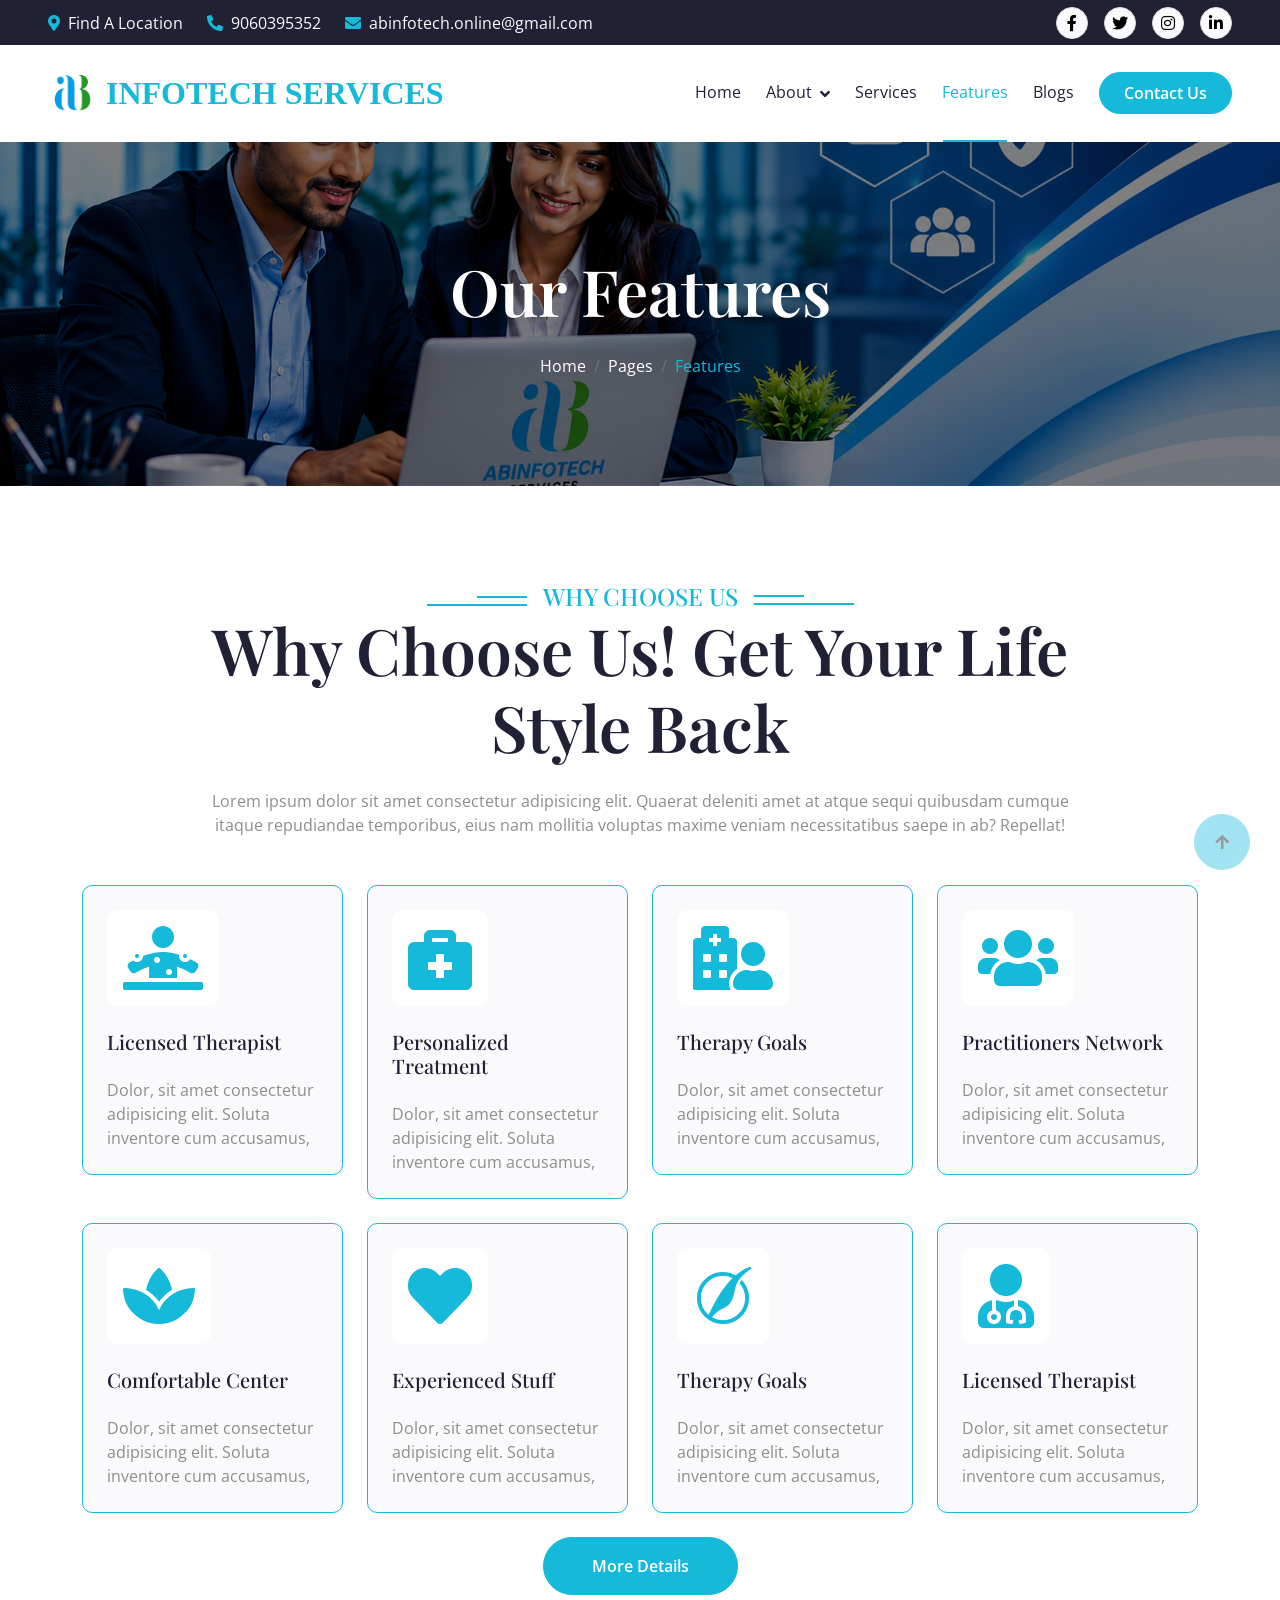
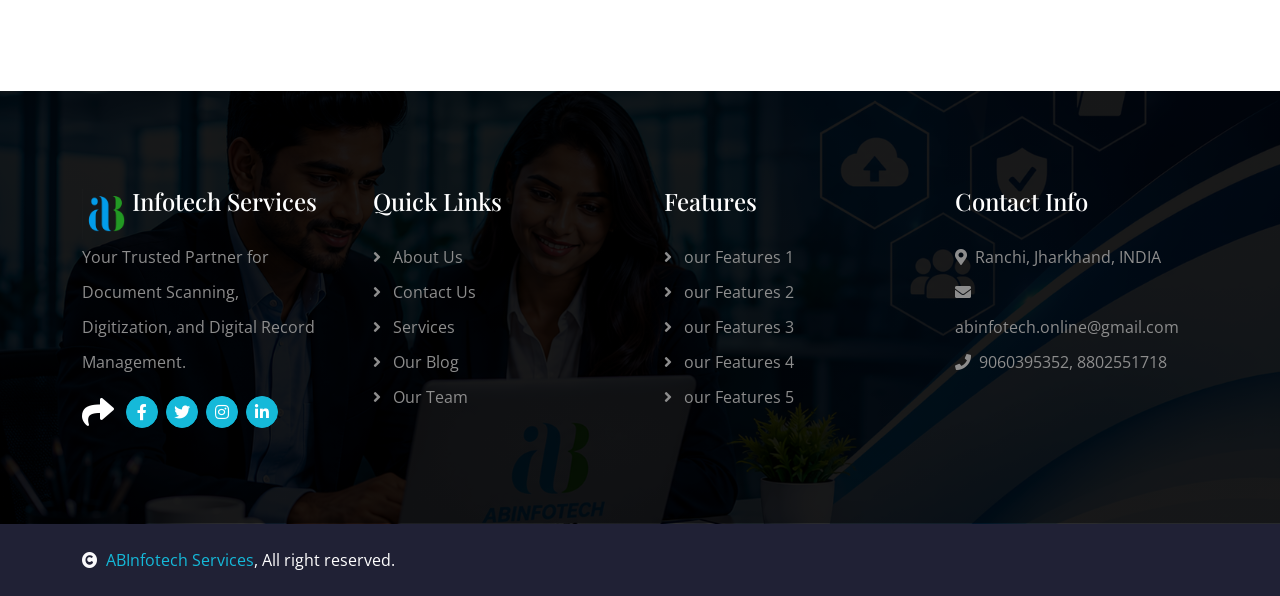
<file: feature.html>
<!DOCTYPE html>
<html lang="en">

    <head>
        <meta charset="utf-8">
        <title>Features | Document Scanning & Digitization Services | ABInfotech Services</title>

        <meta content="width=device-width, initial-scale=1.0" name="viewport">
        <meta name="keywords" contant="Document Scanning Features, Document Digitization Solutions, OCR Processing, Secure Document Management, 
        Digital Records Management, Searchable Archives, Data Entry Services, Quality Assurance, Fast Document Processing, Pan India Support.">

        <meta name="description" contant="ABInfotech Services Pvt. Ltd. delivers advanced Document Scanning, Document Digitization, OCR Processing, 
        Data Entry, and Digital Records Management solutions. Our key features include high-accuracy data processing, secure document handling, 
        searchable digital archives, fast turnaround times, scalable project execution, quality assurance, 
        and Pan India service support for businesses, institutions, and government organizations.">

        <!-- Google Web Fonts -->
        <link rel="preconnect" href="https://fonts.googleapis.com">
        <link rel="preconnect" href="https://fonts.gstatic.com" crossorigin>
        <link href="https://fonts.googleapis.com/css2?family=Open+Sans:wght@400;500;600&family=Playfair+Display:wght@400;500;600&display=swap" rel="stylesheet"> 

        <!-- Icon Font Stylesheet -->
        <link rel="stylesheet" href="https://use.fontawesome.com/releases/v5.15.4/css/all.css"/>
        <link href="https://cdn.jsdelivr.net/npm/bootstrap-icons@1.4.1/font/bootstrap-icons.css" rel="stylesheet">

        <!-- Libraries Stylesheet -->
        <link href="lib/animate/animate.min.css" rel="stylesheet">
        <link href="lib/owlcarousel/assets/owl.carousel.min.css" rel="stylesheet">


        <!-- Customized Bootstrap Stylesheet -->
        <link href="css/bootstrap.min.css" rel="stylesheet">

        <!-- Template Stylesheet -->
        <link href="css/style.css" rel="stylesheet">
    </head>

    <body>

        <!-- Spinner Start -->
        <div id="spinner" class="show bg-white position-fixed translate-middle w-100 vh-100 top-50 start-50 d-flex align-items-center justify-content-center">
            <div class="spinner-border text-primary" style="width: 3rem; height: 3rem;" role="status">
                <span class="sr-only">Loading...</span>
            </div>
        </div>
        <!-- Spinner End -->


        <!-- Topbar Start -->
        <div class="container-fluid bg-dark px-5 d-none d-lg-block">
            <div class="row gx-0 align-items-center" style="height: 45px;">
                <div class="col-lg-8 text-center text-lg-start mb-lg-0">
                    <div class="d-flex flex-wrap">
                        <a href="#" class="text-light me-4"><i class="fas fa-map-marker-alt text-primary me-2"></i>Find A Location</a>
                        <a href="#" class="text-light me-4"><i class="fas fa-phone-alt text-primary me-2"></i>9060395352</a>
                        <a href="#" class="text-light me-0"><i class="fas fa-envelope text-primary me-2"></i>abinfotech.online@gmail.com</a>
                    </div>
                </div>
                <div class="col-lg-4 text-center text-lg-end">
                    <div class="d-flex align-items-center justify-content-end">
                        <a href="#" class="btn btn-light btn-square border rounded-circle nav-fill me-3"><i class="fab fa-facebook-f"></i></a>
                        <a href="#" class="btn btn-light btn-square border rounded-circle nav-fill me-3"><i class="fab fa-twitter"></i></a>
                        <a href="#" class="btn btn-light btn-square border rounded-circle nav-fill me-3"><i class="fab fa-instagram"></i></a>
                        <a href="#" class="btn btn-light btn-square border rounded-circle nav-fill me-0"><i class="fab fa-linkedin-in"></i></a>
                    </div>
                </div>
            </div>
        </div>
        <!-- Topbar End -->


        <!-- Navbar & Hero Start -->
        <div class="container-fluid position-relative p-0">
            <nav class="navbar navbar-expand-lg navbar-light bg-white px-4 px-lg-5 py-3 py-lg-0">
                <a href="index.html" class="navbar-brand p-0">
                    <div class="d-flex align-items-center">
    <img src="img/logo.png" alt="Logo" height="50">
    <span class="text-primary fw-bold fs-2 ms-2" style="font-family: Georgia, serif;">
        INFOTECH SERVICES
    </span>
</div>
                </a>
                <button class="navbar-toggler" type="button" data-bs-toggle="collapse" data-bs-target="#navbarCollapse">
                    <span class="fa fa-bars"></span>
                </button>
                <div class="collapse navbar-collapse" id="navbarCollapse">
                    <div class="navbar-nav ms-auto py-0">
                        <a href="index.html" class="nav-item nav-link">Home</a>
                        <div class="nav-item dropdown">
                            <a href="about.html" class="nav-link dropdown-toggle" data-bs-toggle="dropdown">About</a>
                            <div class="dropdown-menu m-0">
                                <a href="about.html" class="dropdown-item">About Company</a>
                                <a href="team.html" class="dropdown-item">Our Team</a>
                            </div>
                        </div>
                        <a href="service.html" class="nav-item nav-link">Services</a>
                        <a href="feature.html" class="nav-item nav-link active">Features</a>
                        <a href="blog.html" class="nav-item nav-link">Blogs</a>
                    </div>
                    <a href="contact.html" class="btn btn-primary rounded-pill text-white py-2 px-4 flex-wrap flex-sm-shrink-0">Contact Us</a>
                </div>
            </nav>
        </div>
        <!-- Navbar End -->


        <!-- Header Start -->
        <div class="container-fluid bg-breadcrumb">
            <div class="container text-center py-5" style="max-width: 900px;">
                <h3 class="text-white display-3 mb-4 wow fadeInDown" data-wow-delay="0.1s">Our Features</h1>
                <ol class="breadcrumb justify-content-center mb-0 wow fadeInDown" data-wow-delay="0.3s">
                    <li class="breadcrumb-item"><a href="index.html">Home</a></li>
                    <li class="breadcrumb-item"><a href="#">Pages</a></li>
                    <li class="breadcrumb-item active text-primary">Features</li>
                </ol>    
            </div>
        </div>
        <!-- Header End -->


        <!-- Feature Start -->
        <div class="container-fluid feature py-5">
            <div class="container py-5">
                <div class="section-title mb-5 wow fadeInUp" data-wow-delay="0.1s">
                    <div class="sub-style">
                        <h4 class="sub-title px-3 mb-0">Why Choose Us</h4>
                    </div>
                    <h1 class="display-3 mb-4">Why Choose Us! Get Your Life Style Back</h1>
                    <p class="mb-0">Lorem ipsum dolor sit amet consectetur adipisicing elit. Quaerat deleniti amet at atque sequi quibusdam cumque itaque repudiandae temporibus, eius nam mollitia voluptas maxime veniam necessitatibus saepe in ab? Repellat!</p>
                </div>
                <div class="row g-4 justify-content-center">
                    <div class="col-md-6 col-lg-4 col-xl-3 wow fadeInUp" data-wow-delay="0.1s">
                        <div class="row-cols-1 feature-item p-4">
                            <div class="col-12">
                                <div class="feature-icon mb-4">
                                    <div class="p-3 d-inline-flex bg-white rounded">
                                        <i class="fas fa-diagnoses fa-4x text-primary"></i>
                                    </div>
                                </div>
                                <div class="feature-content d-flex flex-column">
                                    <h5 class="mb-4">Licensed Therapist</h5>
                                    <p class="mb-0">Dolor, sit amet consectetur adipisicing elit. Soluta inventore cum accusamus,</p>
                                </div>
                            </div>
                        </div>
                    </div>
                    <div class="col-md-6 col-lg-4 col-xl-3 wow fadeInUp" data-wow-delay="0.3s">
                        <div class="row-cols-1 feature-item p-4">
                            <div class="col-12">
                                <div class="feature-icon mb-4">
                                    <div class="p-3 d-inline-flex bg-white rounded">
                                        <i class="fas fa-briefcase-medical fa-4x text-primary"></i>
                                    </div>
                                </div>
                                <div class="feature-content d-flex flex-column">
                                    <h5 class="mb-4">Personalized Treatment</h5>
                                    <p class="mb-0">Dolor, sit amet consectetur adipisicing elit. Soluta inventore cum accusamus,</p>
                                </div>
                            </div>
                        </div>
                    </div>
                    <div class="col-md-6 col-lg-4 col-xl-3 wow fadeInUp" data-wow-delay="0.5s">
                        <div class="row-cols-1 feature-item p-4">
                            <div class="col-12">
                                <div class="feature-icon mb-4">
                                    <div class="p-3 d-inline-flex bg-white rounded">
                                        <i class="fas fa-hospital-user fa-4x text-primary"></i>
                                    </div>
                                </div>
                                <div class="feature-content d-flex flex-column">
                                    <h5 class="mb-4">Therapy Goals</h5>
                                    <p class="mb-0">Dolor, sit amet consectetur adipisicing elit. Soluta inventore cum accusamus,</p>
                                </div>
                            </div>
                        </div>
                    </div>
                    <div class="col-md-6 col-lg-4 col-xl-3 wow fadeInUp" data-wow-delay="0.7s">
                        <div class="row-cols-1 feature-item p-4">
                            <div class="col-12">
                                <div class="feature-icon mb-4">
                                    <div class="p-3 d-inline-flex bg-white rounded">
                                        <i class="fas fa-users fa-4x text-primary"></i>
                                    </div>
                                </div>
                                <div class="feature-content d-flex flex-column">
                                    <h5 class="mb-4">Practitioners Network</h5>
                                    <p class="mb-0">Dolor, sit amet consectetur adipisicing elit. Soluta inventore cum accusamus,</p>
                                </div>
                            </div>
                        </div>
                    </div>
                    <div class="col-md-6 col-lg-4 col-xl-3 wow fadeInUp" data-wow-delay="0.1s">
                        <div class="row-cols-1 feature-item p-4">
                            <div class="col-12">
                                <div class="feature-icon mb-4">
                                    <div class="p-3 d-inline-flex bg-white rounded">
                                        <i class="fas fa-spa fa-4x text-primary"></i>
                                    </div>
                                </div>
                                <div class="feature-content d-flex flex-column">
                                    <h5 class="mb-4">Comfortable Center</h5>
                                    <p class="mb-0">Dolor, sit amet consectetur adipisicing elit. Soluta inventore cum accusamus,</p>
                                </div>
                            </div>
                        </div>
                    </div>
                    <div class="col-md-6 col-lg-4 col-xl-3 wow fadeInUp" data-wow-delay="0.3s">
                        <div class="row-cols-1 feature-item p-4">
                            <div class="col-12">
                                <div class="feature-icon mb-4">
                                    <div class="p-3 d-inline-flex bg-white rounded">
                                        <i class="fas fa-heart fa-4x text-primary"></i>
                                    </div>
                                </div>
                                <div class="feature-content d-flex flex-column">
                                    <h5 class="mb-4">Experienced Stuff</h5>
                                    <p class="mb-0">Dolor, sit amet consectetur adipisicing elit. Soluta inventore cum accusamus,</p>
                                </div>
                            </div>
                        </div>
                    </div>
                    <div class="col-md-6 col-lg-4 col-xl-3 wow fadeInUp" data-wow-delay="0.5s">
                        <div class="row-cols-1 feature-item p-4">
                            <div class="col-12">
                                <div class="feature-icon mb-4">
                                    <div class="p-3 d-inline-flex bg-white rounded">
                                        <i class="fab fa-pied-piper fa-4x text-primary"></i>
                                    </div>
                                </div>
                                <div class="feature-content d-flex flex-column">
                                    <h5 class="mb-4">Therapy Goals</h5>
                                    <p class="mb-0">Dolor, sit amet consectetur adipisicing elit. Soluta inventore cum accusamus,</p>
                                </div>
                            </div>
                        </div>
                    </div>
                    <div class="col-md-6 col-lg-4 col-xl-3 wow fadeInUp" data-wow-delay="0.7s">
                        <div class="row-cols-1 feature-item p-4">
                            <div class="col-12">
                                <div class="feature-icon mb-4">
                                    <div class="p-3 d-inline-flex bg-white rounded">
                                        <i class="fas fa-user-md fa-4x text-primary"></i>
                                    </div>
                                </div>
                                <div class="feature-content d-flex flex-column">
                                    <h5 class="mb-4">Licensed Therapist</h5>
                                    <p class="mb-0">Dolor, sit amet consectetur adipisicing elit. Soluta inventore cum accusamus,</p>
                                </div>
                            </div>
                        </div>
                    </div>
                    <div class="col-12 text-center wow fadeInUp" data-wow-delay="0.2s">
                        <a href="#" class="btn btn-primary rounded-pill text-white py-3 px-5">More Details</a>
                    </div>
                </div>
            </div>
        </div>
        <!-- Feature End -->


        <!-- Footer Start -->
        <div class="container-fluid footer py-5 wow fadeIn" data-wow-delay="0.2s">
            <div class="container py-5">
                <div class="row g-5">
                    <div class="col-md-6 col-lg-6 col-xl-3">
                        <div class="footer-item d-flex flex-column">
                             <div class="d-flex align-items-center">
    <img src="img/logo.png" alt="Logo" height="50">
    <h4 class="mb-4 text-white">Infotech Services</h4>
</div>
                            <p>Your Trusted Partner for Document Scanning, Digitization, and Digital Record Management.</p>
                            <div class="d-flex align-items-center">
                                <i class="fas fa-share fa-2x text-white me-2"></i>
                                <a class="btn-square btn btn-primary text-white rounded-circle mx-1" href=""><i class="fab fa-facebook-f"></i></a>
                                <a class="btn-square btn btn-primary text-white rounded-circle mx-1" href=""><i class="fab fa-twitter"></i></a>
                                <a class="btn-square btn btn-primary text-white rounded-circle mx-1" href=""><i class="fab fa-instagram"></i></a>
                                <a class="btn-square btn btn-primary text-white rounded-circle mx-1" href=""><i class="fab fa-linkedin-in"></i></a>
                            </div>
                        </div>
                    </div>
                    <div class="col-md-6 col-lg-6 col-xl-3">
                        <div class="footer-item d-flex flex-column">
                            <h4 class="mb-4 text-white">Quick Links</h4>
                            <a href=""><i class="fas fa-angle-right me-2"></i> About Us</a>
                            <a href=""><i class="fas fa-angle-right me-2"></i> Contact Us</a>
                            <a href=""><i class="fas fa-angle-right me-2"></i> Services</a>
                            <a href=""><i class="fas fa-angle-right me-2"></i> Our Blog</a>
                            <a href=""><i class="fas fa-angle-right me-2"></i> Our Team</a>
                        </div>
                    </div>
                    <div class="col-md-6 col-lg-6 col-xl-3">
                        <div class="footer-item d-flex flex-column">
                            <h4 class="mb-4 text-white">Features</h4>
                            <a href=""><i class="fas fa-angle-right me-2"></i> our Features 1</a>
                            <a href=""><i class="fas fa-angle-right me-2"></i> our Features 2</a>
                            <a href=""><i class="fas fa-angle-right me-2"></i> our Features 3</a>
                            <a href=""><i class="fas fa-angle-right me-2"></i> our Features 4</a>
                            <a href=""><i class="fas fa-angle-right me-2"></i> our Features 5</a>
                        </div>
                    </div>
                    <div class="col-md-6 col-lg-6 col-xl-3">
                        <div class="footer-item d-flex flex-column">
                            <h4 class="mb-4 text-white">Contact Info</h4>
                            <a href=""><i class="fa fa-map-marker-alt me-2"></i>Ranchi, Jharkhand, INDIA</a>
                            <a href=""><i class="fas fa-envelope me-2"></i>abinfotech.online@gmail.com</a>
                            <a href=""><i class="fas fa-phone me-2"></i>9060395352, 8802551718</a>
                        </div>
                    </div>
                </div>
            </div>
        </div>
        <!-- Footer End -->
        
        <!-- Copyright Start -->
        <div class="container-fluid copyright py-4">
            <div class="container">
                <div class="row g-4 align-items-center">
                    <div class="col-md-6 text-center text-md-start mb-md-0">
                        <span class="text-white"><a href="#"><i class="fas fa-copyright text-light me-2"></i>ABInfotech Services</a>, All right reserved.</span>
                    </div>
                    <div class="col-md-6 text-center text-md-end text-white">
                        <!--/*** This template is free as long as you keep the below author’s credit link/attribution link/backlink. ***/-->
                        <!--/*** If you'd like to use the template without the below author’s credit link/attribution link/backlink, ***/-->
                        <!--/*** you can purchase the Credit Removal License from "https://htmlcodex.com/credit-removal". ***/-->
                        
                    </div>
                </div>
            </div>
        </div>
        <!-- Copyright End -->

        <!-- Back to Top -->
        <a href="#" class="btn btn-primary btn-lg-square back-to-top"><i class="fa fa-arrow-up"></i></a>   

        
        <!-- JavaScript Libraries -->
        <script src="https://ajax.googleapis.com/ajax/libs/jquery/3.6.4/jquery.min.js"></script>
        <script src="https://cdn.jsdelivr.net/npm/bootstrap@5.0.0/dist/js/bootstrap.bundle.min.js"></script>
        <script src="lib/wow/wow.min.js"></script>
        <script src="lib/easing/easing.min.js"></script>
        <script src="lib/waypoints/waypoints.min.js"></script>
        <script src="lib/owlcarousel/owl.carousel.min.js"></script>
        

        <!-- Template Javascript -->
        <script src="js/main.js"></script>
        
    </body>

</html>
</file>
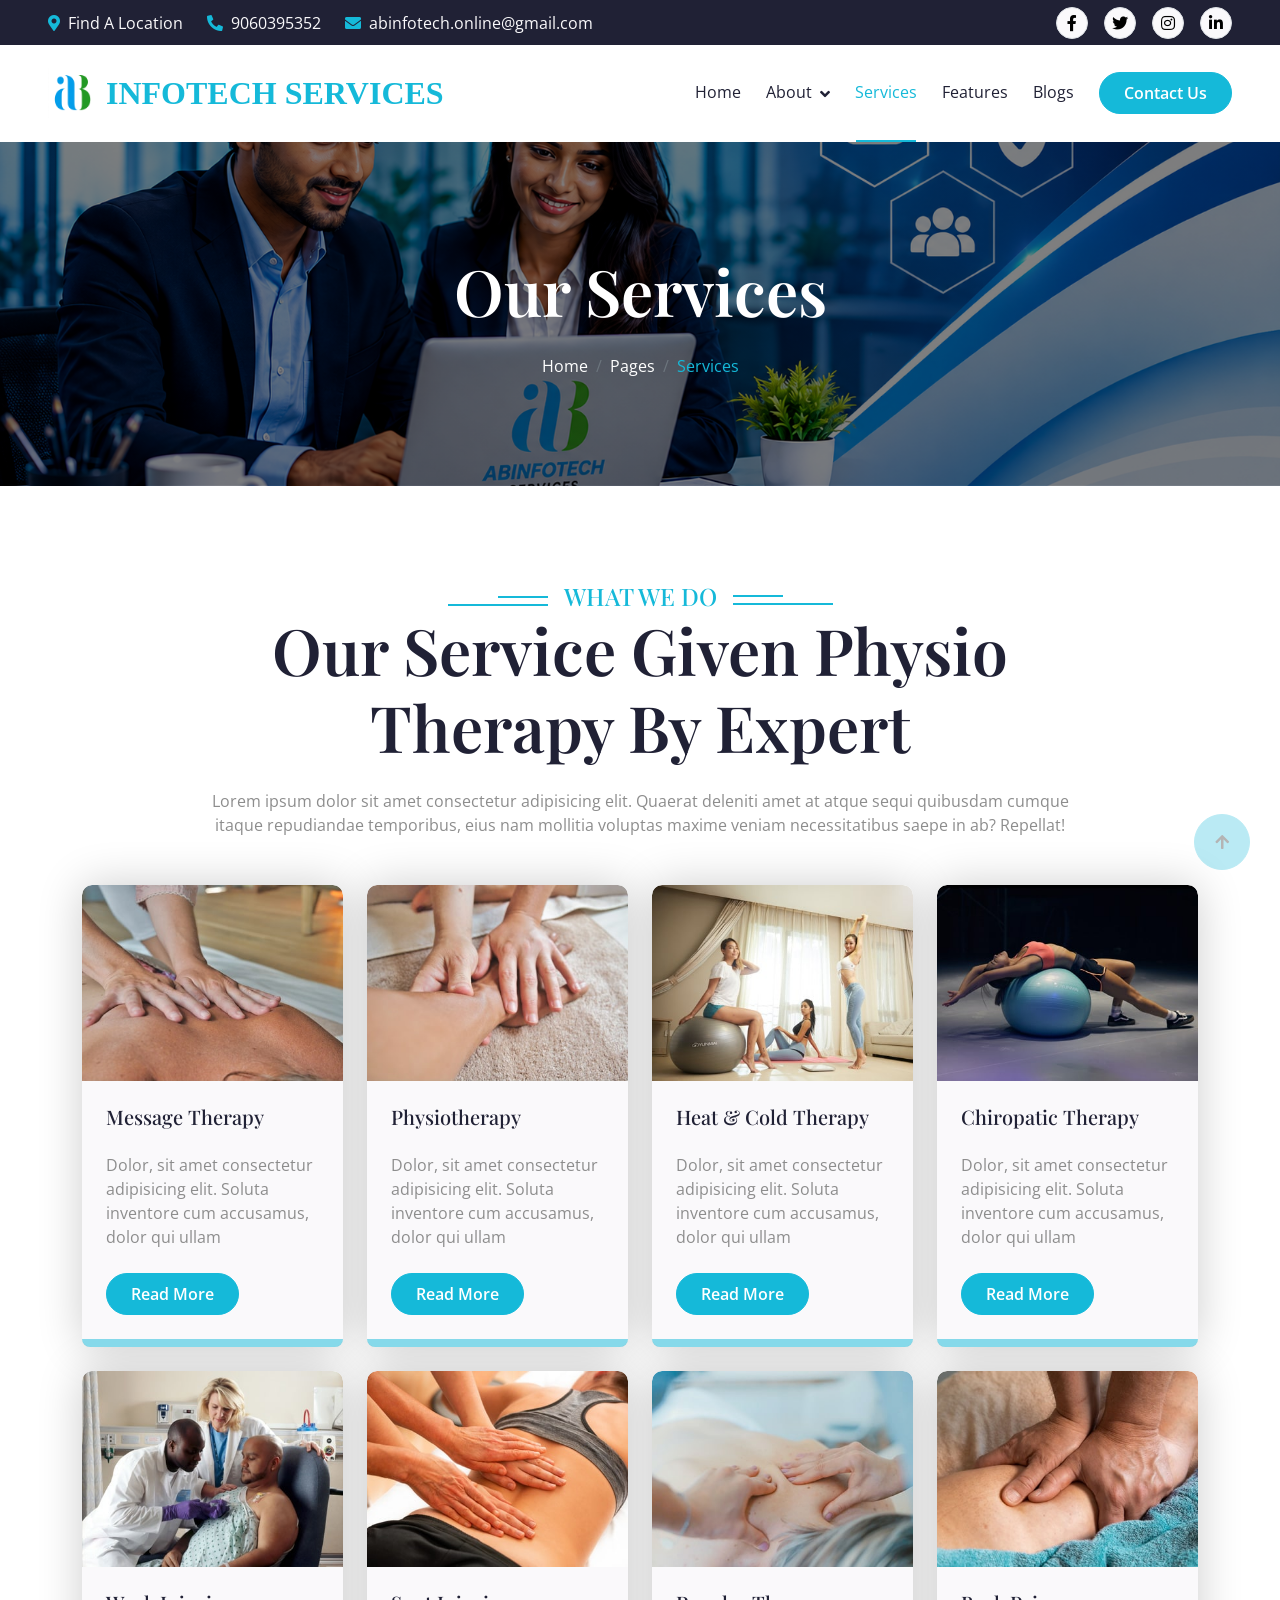
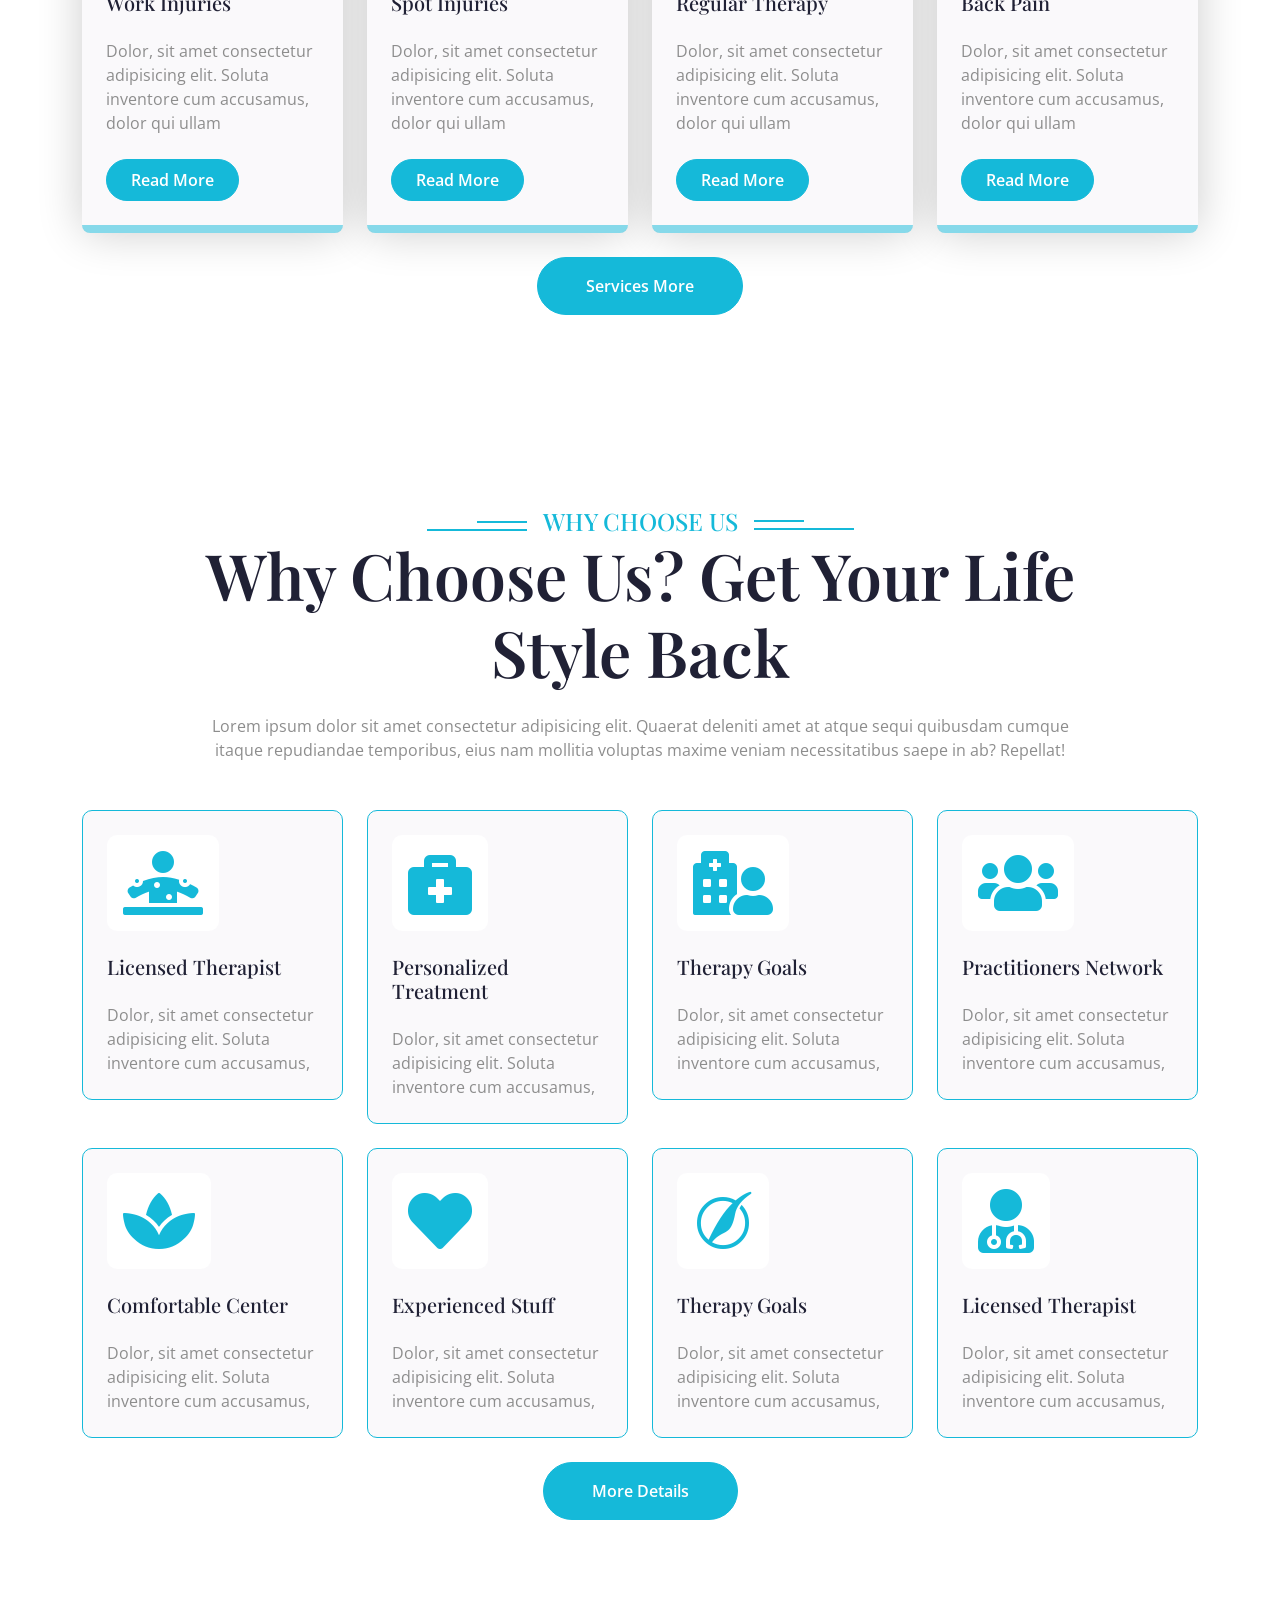
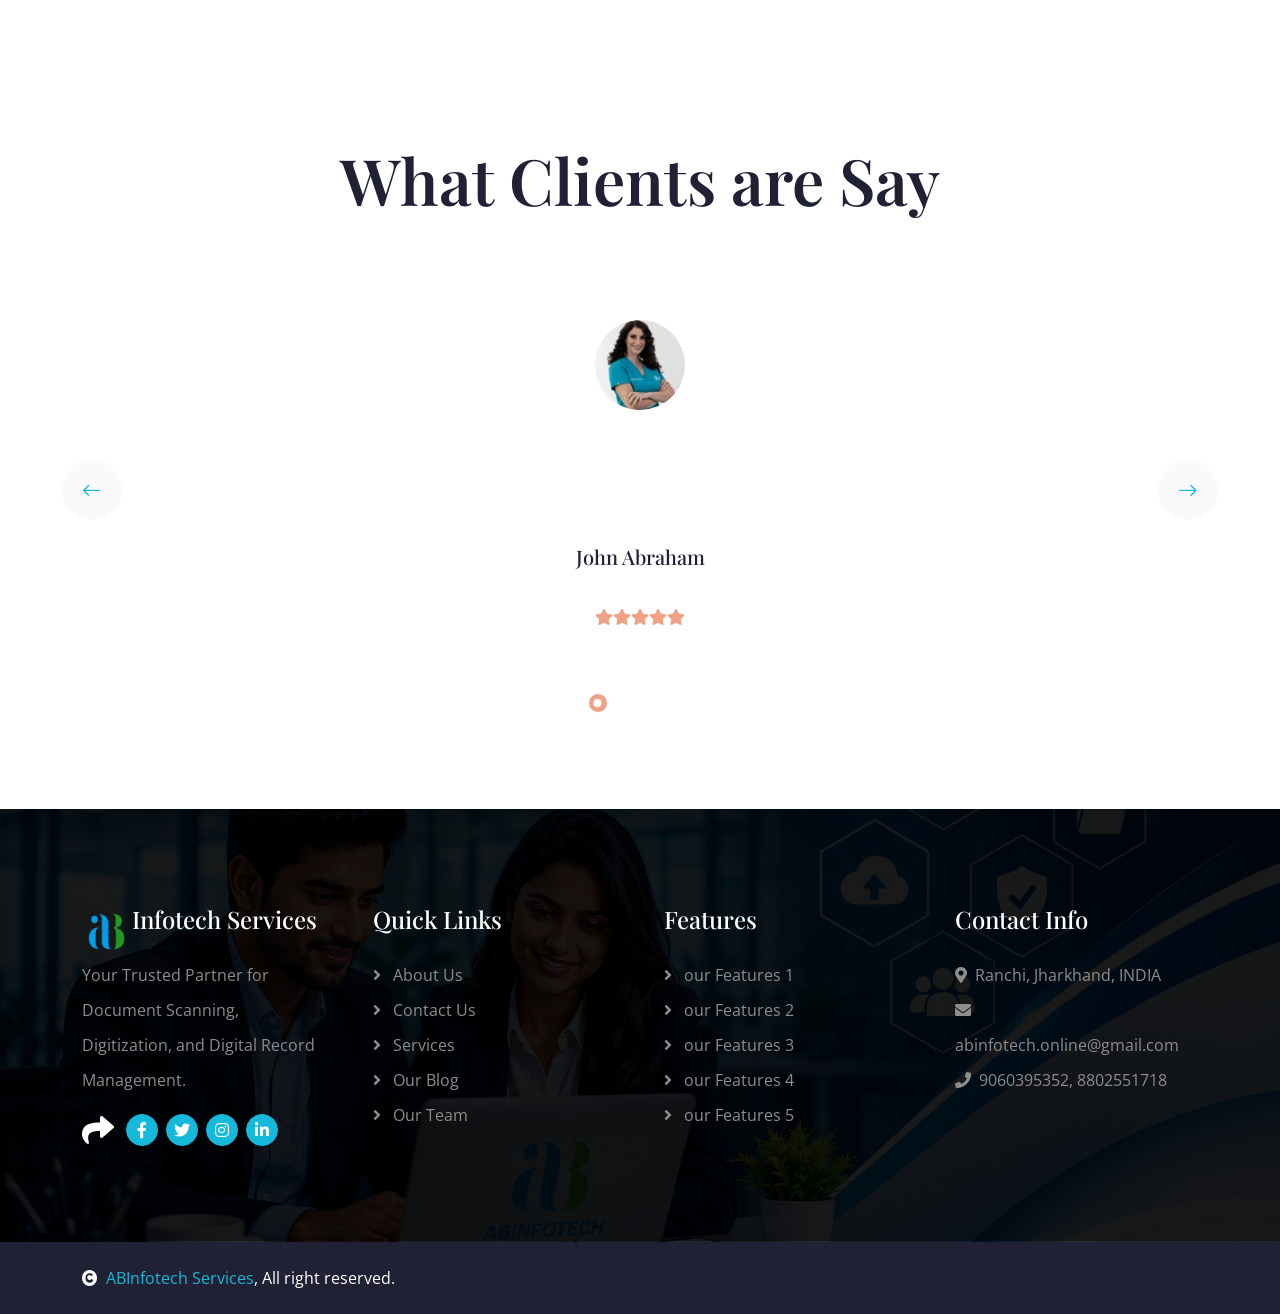
<file: service.html>
<!DOCTYPE html>
<html lang="en">

    <head>
        <meta charset="utf-8">
        <title>Services | Document Scanning, Digitization, OCR & Data Entry Services | ABInfotech Services Pvt. Ltd.</title>
        <meta content="width=device-width, initial-scale=1.0" name="viewport">

        <meta name="keywords" content="Document Scanning Services, Document Digitization Services, OCR Processing Services, Data Entry Services, 
        Document Indexing, PDF Conversion Services, Digital Records Management, Archive Digitization, Back Office Support Services, Data Processing Services, 
        Government Digitization Projects, Corporate Document Management,Paperless Office Solutions, Digital Transformation Services, Pan India Digitization Services." >

        <meta name="description" content="ABInfotech Services Pvt. Ltd. offers comprehensive Document Scanning, Document Digitization, OCR Processing, Data Entry, 
         Document Indexing, PDF Conversion, Digital Records Management, Archive Digitization, and Back Office Support Services. We provide secure, accurate, 
         and cost-effective solutions to help organizations streamline document management and accelerate digital transformation across India." >

        <!-- Google Web Fonts -->
        <link rel="preconnect" href="https://fonts.googleapis.com">
        <link rel="preconnect" href="https://fonts.gstatic.com" crossorigin>
        <link href="https://fonts.googleapis.com/css2?family=Open+Sans:wght@400;500;600&family=Playfair+Display:wght@400;500;600&display=swap" rel="stylesheet"> 

        <!-- Icon Font Stylesheet -->
        <link rel="stylesheet" href="https://use.fontawesome.com/releases/v5.15.4/css/all.css"/>
        <link href="https://cdn.jsdelivr.net/npm/bootstrap-icons@1.4.1/font/bootstrap-icons.css" rel="stylesheet">

        <!-- Libraries Stylesheet -->
        <link href="lib/animate/animate.min.css" rel="stylesheet">
        <link href="lib/owlcarousel/assets/owl.carousel.min.css" rel="stylesheet">


        <!-- Customized Bootstrap Stylesheet -->
        <link href="css/bootstrap.min.css" rel="stylesheet">

        <!-- Template Stylesheet -->
        <link href="css/style.css" rel="stylesheet">
    </head>

    <body>

        <!-- Spinner Start -->
        <div id="spinner" class="show bg-white position-fixed translate-middle w-100 vh-100 top-50 start-50 d-flex align-items-center justify-content-center">
            <div class="spinner-border text-primary" style="width: 3rem; height: 3rem;" role="status">
                <span class="sr-only">Loading...</span>
            </div>
        </div>
        <!-- Spinner End -->


        <!-- Topbar Start -->
        <div class="container-fluid bg-dark px-5 d-none d-lg-block">
            <div class="row gx-0 align-items-center" style="height: 45px;">
                <div class="col-lg-8 text-center text-lg-start mb-lg-0">
                    <div class="d-flex flex-wrap">
                        <a href="#" class="text-light me-4"><i class="fas fa-map-marker-alt text-primary me-2"></i>Find A Location</a>
                        <a href="#" class="text-light me-4"><i class="fas fa-phone-alt text-primary me-2"></i>9060395352</a>
                        <a href="#" class="text-light me-0"><i class="fas fa-envelope text-primary me-2"></i>abinfotech.online@gmail.com</a>
                    </div>
                </div>
                <div class="col-lg-4 text-center text-lg-end">
                    <div class="d-flex align-items-center justify-content-end">
                        <a href="#" class="btn btn-light btn-square border rounded-circle nav-fill me-3"><i class="fab fa-facebook-f"></i></a>
                        <a href="#" class="btn btn-light btn-square border rounded-circle nav-fill me-3"><i class="fab fa-twitter"></i></a>
                        <a href="#" class="btn btn-light btn-square border rounded-circle nav-fill me-3"><i class="fab fa-instagram"></i></a>
                        <a href="#" class="btn btn-light btn-square border rounded-circle nav-fill me-0"><i class="fab fa-linkedin-in"></i></a>
                    </div>
                </div>
            </div>
        </div>
        <!-- Topbar End -->


        <!-- Navbar & Hero Start -->
        <div class="container-fluid position-relative p-0">
            <nav class="navbar navbar-expand-lg navbar-light bg-white px-4 px-lg-5 py-3 py-lg-0">
                <a href="index.html" class="navbar-brand p-0">
                    <div class="d-flex align-items-center">
    <img src="img/logo.png" alt="Logo" height="50">
    <span class="text-primary fw-bold fs-2 ms-2" style="font-family: Georgia, serif;">
        INFOTECH SERVICES
    </span>
</div>
                </a>
                <button class="navbar-toggler" type="button" data-bs-toggle="collapse" data-bs-target="#navbarCollapse">
                    <span class="fa fa-bars"></span>
                </button>
                <div class="collapse navbar-collapse" id="navbarCollapse">
                    <div class="navbar-nav ms-auto py-0">
                        <a href="index.html" class="nav-item nav-link">Home</a>
                        <div class="nav-item dropdown">
                            <a href="about.html" class="nav-link dropdown-toggle" data-bs-toggle="dropdown">About</a>
                            <div class="dropdown-menu m-0">
                                <a href="about.html" class="dropdown-item">About Company</a>
                                <a href="team.html" class="dropdown-item">Our Team</a>
                            </div>
                        </div>
                        <a href="service.html" class="nav-item nav-link active">Services</a>
                        <a href="feature.html" class="nav-item nav-link">Features</a>
                        <a href="blog.html" class="nav-item nav-link">Blogs</a>
                    </div>
                    <a href="contact.html" class="btn btn-primary rounded-pill text-white py-2 px-4 flex-wrap flex-sm-shrink-0">Contact Us</a>
                </div>
            </nav>
        </div>
        <!-- Navbar End -->

        <!-- Header Start -->
        <div class="container-fluid bg-breadcrumb">
            <div class="container text-center py-5" style="max-width: 900px;">
                <h3 class="text-white display-3 mb-4 wow fadeInDown" data-wow-delay="0.1s">Our Services</h1>
                <ol class="breadcrumb justify-content-center mb-0 wow fadeInDown" data-wow-delay="0.3s">
                    <li class="breadcrumb-item"><a href="index.html">Home</a></li>
                    <li class="breadcrumb-item"><a href="#">Pages</a></li>
                    <li class="breadcrumb-item active text-primary">Services</li>
                </ol>    
            </div>
        </div>
        <!-- Header End -->


        <!-- Services Start -->
        <div class="container-fluid service py-5">
            <div class="container py-5">
                <div class="section-title mb-5 wow fadeInUp" data-wow-delay="0.2s">
                    <div class="sub-style">
                        <h4 class="sub-title px-3 mb-0">What We Do</h4>
                    </div>
                    <h1 class="display-3 mb-4">Our Service Given Physio Therapy By Expert</h1>
                    <p class="mb-0">Lorem ipsum dolor sit amet consectetur adipisicing elit. Quaerat deleniti amet at atque sequi quibusdam cumque itaque repudiandae temporibus, eius nam mollitia voluptas maxime veniam necessitatibus saepe in ab? Repellat!</p>
                </div>
                <div class="row g-4 justify-content-center">
                    <div class="col-md-6 col-lg-4 col-xl-3 wow fadeInUp" data-wow-delay="0.1s">
                        <div class="service-item rounded">
                           <div class="service-img rounded-top">
                                <img src="img/service-1.jpg" class="img-fluid rounded-top w-100" alt="">
                           </div>
                            <div class="service-content rounded-bottom bg-light p-4">
                                <div class="service-content-inner">
                                    <h5 class="mb-4">Message Therapy</h5>
                                    <p class="mb-4">Dolor, sit amet consectetur adipisicing elit. Soluta inventore cum accusamus, dolor qui ullam</p>
                                    <a href="#" class="btn btn-primary rounded-pill text-white py-2 px-4 mb-2">Read More</a>
                                </div>
                            </div>
                        </div>
                    </div>
                    <div class="col-md-6 col-lg-4 col-xl-3 wow fadeInUp" data-wow-delay="0.3s">
                        <div class="service-item rounded">
                           <div class="service-img rounded-top">
                                <img src="img/service-2.jpg" class="img-fluid rounded-top w-100" alt="">
                           </div>
                            <div class="service-content rounded-bottom bg-light p-4">
                                <div class="service-content-inner">
                                    <h5 class="mb-4">Physiotherapy</h5>
                                    <p class="mb-4">Dolor, sit amet consectetur adipisicing elit. Soluta inventore cum accusamus, dolor qui ullam</p>
                                    <a href="#" class="btn btn-primary rounded-pill text-white py-2 px-4 mb-2">Read More</a>
                                </div>
                            </div>
                        </div>
                    </div>
                    <div class="col-md-6 col-lg-4 col-xl-3 wow fadeInUp" data-wow-delay="0.5s">
                        <div class="service-item rounded">
                           <div class="service-img rounded-top">
                                <img src="img/service-3.jpg" class="img-fluid rounded-top w-100" alt="">
                           </div>
                            <div class="service-content rounded-bottom bg-light p-4">
                                <div class="service-content-inner">
                                    <h5 class="mb-4">Heat & Cold Therapy</h5>
                                    <p class="mb-4">Dolor, sit amet consectetur adipisicing elit. Soluta inventore cum accusamus, dolor qui ullam</p>
                                    <a href="#" class="btn btn-primary rounded-pill text-white py-2 px-4 mb-2">Read More</a>
                                </div>
                            </div>
                        </div>
                    </div>
                    <div class="col-md-6 col-lg-4 col-xl-3 wow fadeInUp" data-wow-delay="0.7s">
                        <div class="service-item rounded">
                           <div class="service-img rounded-top">
                                <img src="img/service-4.jpg" class="img-fluid rounded-top w-100" alt="">
                           </div>
                            <div class="service-content rounded-bottom bg-light p-4">
                                <div class="service-content-inner">
                                    <h5 class="mb-4">Chiropatic Therapy</h5>
                                    <p class="mb-4">Dolor, sit amet consectetur adipisicing elit. Soluta inventore cum accusamus, dolor qui ullam</p>
                                    <a href="#" class="btn btn-primary rounded-pill text-white py-2 px-4 mb-2">Read More</a>
                                </div>
                            </div>
                        </div>
                    </div>
                    <div class="col-md-6 col-lg-4 col-xl-3 wow fadeInUp" data-wow-delay="0.1s">
                        <div class="service-item rounded">
                           <div class="service-img rounded-top">
                                <img src="img/service-5.jpg" class="img-fluid rounded-top w-100" alt="">
                           </div>
                            <div class="service-content rounded-bottom bg-light p-4">
                                <div class="service-content-inner">
                                    <h5 class="mb-4">Work Injuries</h5>
                                    <p class="mb-4">Dolor, sit amet consectetur adipisicing elit. Soluta inventore cum accusamus, dolor qui ullam</p>
                                    <a href="#" class="btn btn-primary rounded-pill text-white py-2 px-4 mb-2">Read More</a>
                                </div>
                            </div>
                        </div>
                    </div>
                    <div class="col-md-6 col-lg-4 col-xl-3 wow fadeInUp" data-wow-delay="0.3s">
                        <div class="service-item rounded">
                           <div class="service-img rounded-top">
                                <img src="img/service-6.jpg" class="img-fluid rounded-top w-100" alt="">
                           </div>
                            <div class="service-content rounded-bottom bg-light p-4">
                                <div class="service-content-inner">
                                    <h5 class="mb-4">Spot Injuries</h5>
                                    <p class="mb-4">Dolor, sit amet consectetur adipisicing elit. Soluta inventore cum accusamus, dolor qui ullam</p>
                                    <a href="#" class="btn btn-primary rounded-pill text-white py-2 px-4 mb-2">Read More</a>
                                </div>
                            </div>
                        </div>
                    </div>
                    <div class="col-md-6 col-lg-4 col-xl-3 wow fadeInUp" data-wow-delay="0.5s">
                        <div class="service-item rounded">
                           <div class="service-img rounded-top">
                                <img src="img/service-7.jpg" class="img-fluid rounded-top w-100" alt="">
                           </div>
                            <div class="service-content rounded-bottom bg-light p-4">
                                <div class="service-content-inner">
                                    <h5 class="mb-4">Regular Therapy</h5>
                                    <p class="mb-4">Dolor, sit amet consectetur adipisicing elit. Soluta inventore cum accusamus, dolor qui ullam</p>
                                    <a href="#" class="btn btn-primary rounded-pill text-white py-2 px-4 mb-2">Read More</a>
                                </div>
                            </div>
                        </div>
                    </div>
                    <div class="col-md-6 col-lg-4 col-xl-3 wow fadeInUp" data-wow-delay="0.7s">
                        <div class="service-item rounded">
                           <div class="service-img rounded-top">
                                <img src="img/service-8.jpg" class="img-fluid rounded-top w-100" alt="">
                           </div>
                            <div class="service-content rounded-bottom bg-light p-4">
                                <div class="service-content-inner">
                                    <h5 class="mb-4">Back Pain</h5>
                                    <p class="mb-4">Dolor, sit amet consectetur adipisicing elit. Soluta inventore cum accusamus, dolor qui ullam</p>
                                    <a href="#" class="btn btn-primary rounded-pill text-white py-2 px-4 mb-2">Read More</a>
                                </div>
                            </div>
                        </div>
                    </div>
                    <div class="col-12 text-center wow fadeInUp" data-wow-delay="0.2s">
                        <a class="btn btn-primary rounded-pill text-white py-3 px-5" href="#">Services More</a>
                    </div>
                </div>
            </div>
        </div>
        <!-- Services End -->


        <!-- Feature Start -->
        <div class="container-fluid feature py-5">
            <div class="container py-5">
                <div class="section-title mb-5 wow fadeInUp" data-wow-delay="0.1s">
                    <div class="sub-style">
                        <h4 class="sub-title px-3 mb-0">Why Choose Us</h4>
                    </div>
                    <h1 class="display-3 mb-4">Why Choose Us? Get Your Life Style Back</h1>
                    <p class="mb-0">Lorem ipsum dolor sit amet consectetur adipisicing elit. Quaerat deleniti amet at atque sequi quibusdam cumque itaque repudiandae temporibus, eius nam mollitia voluptas maxime veniam necessitatibus saepe in ab? Repellat!</p>
                </div>
                <div class="row g-4 justify-content-center">
                    <div class="col-md-6 col-lg-4 col-xl-3 wow fadeInUp" data-wow-delay="0.1s">
                        <div class="row-cols-1 feature-item p-4">
                            <div class="col-12">
                                <div class="feature-icon mb-4">
                                    <div class="p-3 d-inline-flex bg-white rounded">
                                        <i class="fas fa-diagnoses fa-4x text-primary"></i>
                                    </div>
                                </div>
                                <div class="feature-content d-flex flex-column">
                                    <h5 class="mb-4">Licensed Therapist</h5>
                                    <p class="mb-0">Dolor, sit amet consectetur adipisicing elit. Soluta inventore cum accusamus,</p>
                                </div>
                            </div>
                        </div>
                    </div>
                    <div class="col-md-6 col-lg-4 col-xl-3 wow fadeInUp" data-wow-delay="0.3s">
                        <div class="row-cols-1 feature-item p-4">
                            <div class="col-12">
                                <div class="feature-icon mb-4">
                                    <div class="p-3 d-inline-flex bg-white rounded">
                                        <i class="fas fa-briefcase-medical fa-4x text-primary"></i>
                                    </div>
                                </div>
                                <div class="feature-content d-flex flex-column">
                                    <h5 class="mb-4">Personalized Treatment</h5>
                                    <p class="mb-0">Dolor, sit amet consectetur adipisicing elit. Soluta inventore cum accusamus,</p>
                                </div>
                            </div>
                        </div>
                    </div>
                    <div class="col-md-6 col-lg-4 col-xl-3 wow fadeInUp" data-wow-delay="0.5s">
                        <div class="row-cols-1 feature-item p-4">
                            <div class="col-12">
                                <div class="feature-icon mb-4">
                                    <div class="p-3 d-inline-flex bg-white rounded">
                                        <i class="fas fa-hospital-user fa-4x text-primary"></i>
                                    </div>
                                </div>
                                <div class="feature-content d-flex flex-column">
                                    <h5 class="mb-4">Therapy Goals</h5>
                                    <p class="mb-0">Dolor, sit amet consectetur adipisicing elit. Soluta inventore cum accusamus,</p>
                                </div>
                            </div>
                        </div>
                    </div>
                    <div class="col-md-6 col-lg-4 col-xl-3 wow fadeInUp" data-wow-delay="0.7s">
                        <div class="row-cols-1 feature-item p-4">
                            <div class="col-12">
                                <div class="feature-icon mb-4">
                                    <div class="p-3 d-inline-flex bg-white rounded">
                                        <i class="fas fa-users fa-4x text-primary"></i>
                                    </div>
                                </div>
                                <div class="feature-content d-flex flex-column">
                                    <h5 class="mb-4">Practitioners Network</h5>
                                    <p class="mb-0">Dolor, sit amet consectetur adipisicing elit. Soluta inventore cum accusamus,</p>
                                </div>
                            </div>
                        </div>
                    </div>
                    <div class="col-md-6 col-lg-4 col-xl-3 wow fadeInUp" data-wow-delay="0.1s">
                        <div class="row-cols-1 feature-item p-4">
                            <div class="col-12">
                                <div class="feature-icon mb-4">
                                    <div class="p-3 d-inline-flex bg-white rounded">
                                        <i class="fas fa-spa fa-4x text-primary"></i>
                                    </div>
                                </div>
                                <div class="feature-content d-flex flex-column">
                                    <h5 class="mb-4">Comfortable Center</h5>
                                    <p class="mb-0">Dolor, sit amet consectetur adipisicing elit. Soluta inventore cum accusamus,</p>
                                </div>
                            </div>
                        </div>
                    </div>
                    <div class="col-md-6 col-lg-4 col-xl-3 wow fadeInUp" data-wow-delay="0.3s">
                        <div class="row-cols-1 feature-item p-4">
                            <div class="col-12">
                                <div class="feature-icon mb-4">
                                    <div class="p-3 d-inline-flex bg-white rounded">
                                        <i class="fas fa-heart fa-4x text-primary"></i>
                                    </div>
                                </div>
                                <div class="feature-content d-flex flex-column">
                                    <h5 class="mb-4">Experienced Stuff</h5>
                                    <p class="mb-0">Dolor, sit amet consectetur adipisicing elit. Soluta inventore cum accusamus,</p>
                                </div>
                            </div>
                        </div>
                    </div>
                    <div class="col-md-6 col-lg-4 col-xl-3 wow fadeInUp" data-wow-delay="0.5s">
                        <div class="row-cols-1 feature-item p-4">
                            <div class="col-12">
                                <div class="feature-icon mb-4">
                                    <div class="p-3 d-inline-flex bg-white rounded">
                                        <i class="fab fa-pied-piper fa-4x text-primary"></i>
                                    </div>
                                </div>
                                <div class="feature-content d-flex flex-column">
                                    <h5 class="mb-4">Therapy Goals</h5>
                                    <p class="mb-0">Dolor, sit amet consectetur adipisicing elit. Soluta inventore cum accusamus,</p>
                                </div>
                            </div>
                        </div>
                    </div>
                    <div class="col-md-6 col-lg-4 col-xl-3 wow fadeInUp" data-wow-delay="0.7s">
                        <div class="row-cols-1 feature-item p-4">
                            <div class="col-12">
                                <div class="feature-icon mb-4">
                                    <div class="p-3 d-inline-flex bg-white rounded">
                                        <i class="fas fa-user-md fa-4x text-primary"></i>
                                    </div>
                                </div>
                                <div class="feature-content d-flex flex-column">
                                    <h5 class="mb-4">Licensed Therapist</h5>
                                    <p class="mb-0">Dolor, sit amet consectetur adipisicing elit. Soluta inventore cum accusamus,</p>
                                </div>
                            </div>
                        </div>
                    </div>
                    <div class="col-12 text-center wow fadeInUp" data-wow-delay="0.2s">
                        <a href="#" class="btn btn-primary rounded-pill text-white py-3 px-5">More Details</a>
                    </div>
                </div>
            </div>
        </div>
        <!-- Feature End -->


        <!-- Testimonial Start -->
        <div class="container-fluid testimonial py-5 wow zoomInDown" data-wow-delay="0.1s">
            <div class="container py-5">
                <div class="section-title mb-5">
                    <div class="sub-style">
                        <h4 class="sub-title text-white px-3 mb-0">Testimonial</h4>
                    </div>
                    <h1 class="display-3 mb-4">What Clients are Say</h1>
                </div>
                <div class="testimonial-carousel owl-carousel">
                    <div class="testimonial-item">
                        <div class="testimonial-inner p-5">
                            <div class="testimonial-inner-img mb-4">
                                <img src="img/testimonial-img.jpg" class="img-fluid rounded-circle" alt="">
                            </div>
                            <p class="text-white fs-7">Lorem ipsum dolor, sit amet consectetur adipisicing elit. Asperiores nemo facilis tempora esse explicabo sed! Dignissimos quia ullam pariatur blanditiis sed voluptatum. Totam aut quidem laudantium tempora. Minima, saepe earum!
                            </p>
                            <div class="text-center">
                                <h5 class="mb-2">John Abraham</h5>
                                <p class="mb-2 text-white-50">New York, USA</p>
                                <div class="d-flex justify-content-center">
                                    <i class="fas fa-star text-secondary"></i>
                                    <i class="fas fa-star text-secondary"></i>
                                    <i class="fas fa-star text-secondary"></i>
                                    <i class="fas fa-star text-secondary"></i>
                                    <i class="fas fa-star text-secondary"></i>
                                </div>
                            </div>
                        </div>
                    </div>
                    <div class="testimonial-item">
                        <div class="testimonial-inner p-5">
                            <div class="testimonial-inner-img mb-4">
                                <img src="img/testimonial-img.jpg" class="img-fluid rounded-circle" alt="">
                            </div>
                            <p class="text-white fs-7">Lorem ipsum dolor, sit amet consectetur adipisicing elit. Asperiores nemo facilis tempora esse explicabo sed! Dignissimos quia ullam pariatur blanditiis sed voluptatum. Totam aut quidem laudantium tempora. Minima, saepe earum!
                            </p>
                            <div class="text-center">
                                <h5 class="mb-2">John Abraham</h5>
                                <p class="mb-2 text-white-50">New York, USA</p>
                                <div class="d-flex justify-content-center">
                                    <i class="fas fa-star text-secondary"></i>
                                    <i class="fas fa-star text-secondary"></i>
                                    <i class="fas fa-star text-secondary"></i>
                                    <i class="fas fa-star text-secondary"></i>
                                    <i class="fas fa-star text-secondary"></i>
                                </div>
                            </div>
                        </div>
                    </div>
                    <div class="testimonial-item">
                        <div class="testimonial-inner p-5">
                            <div class="testimonial-inner-img mb-4">
                                <img src="img/testimonial-img.jpg" class="img-fluid rounded-circle" alt="">
                            </div>
                            <p class="text-white fs-7">Lorem ipsum dolor, sit amet consectetur adipisicing elit. Asperiores nemo facilis tempora esse explicabo sed! Dignissimos quia ullam pariatur blanditiis sed voluptatum. Totam aut quidem laudantium tempora. Minima, saepe earum!
                            </p>
                            <div class="text-center">
                                <h5 class="mb-2">John Abraham</h5>
                                <p class="mb-2 text-white-50">New York, USA</p>
                                <div class="d-flex justify-content-center">
                                    <i class="fas fa-star text-secondary"></i>
                                    <i class="fas fa-star text-secondary"></i>
                                    <i class="fas fa-star text-secondary"></i>
                                    <i class="fas fa-star text-secondary"></i>
                                    <i class="fas fa-star text-secondary"></i>
                                </div>
                            </div>
                        </div>
                    </div>
                </div>
            </div>
        </div>
        <!-- Testimonial End -->


        <!-- Footer Start -->
       <div class="container-fluid footer py-5 wow fadeIn" data-wow-delay="0.2s">
            <div class="container py-5">
                <div class="row g-5">
                    <div class="col-md-6 col-lg-6 col-xl-3">
                        <div class="footer-item d-flex flex-column">
                             <div class="d-flex align-items-center">
    <img src="img/logo.png" alt="Logo" height="50">
    <h4 class="mb-4 text-white">Infotech Services</h4>
</div>
                            <p>Your Trusted Partner for Document Scanning, Digitization, and Digital Record Management.</p>
                            <div class="d-flex align-items-center">
                                <i class="fas fa-share fa-2x text-white me-2"></i>
                                <a class="btn-square btn btn-primary text-white rounded-circle mx-1" href=""><i class="fab fa-facebook-f"></i></a>
                                <a class="btn-square btn btn-primary text-white rounded-circle mx-1" href=""><i class="fab fa-twitter"></i></a>
                                <a class="btn-square btn btn-primary text-white rounded-circle mx-1" href=""><i class="fab fa-instagram"></i></a>
                                <a class="btn-square btn btn-primary text-white rounded-circle mx-1" href=""><i class="fab fa-linkedin-in"></i></a>
                            </div>
                        </div>
                    </div>
                    <div class="col-md-6 col-lg-6 col-xl-3">
                        <div class="footer-item d-flex flex-column">
                            <h4 class="mb-4 text-white">Quick Links</h4>
                            <a href=""><i class="fas fa-angle-right me-2"></i> About Us</a>
                            <a href=""><i class="fas fa-angle-right me-2"></i> Contact Us</a>
                            <a href=""><i class="fas fa-angle-right me-2"></i> Services</a>
                            <a href=""><i class="fas fa-angle-right me-2"></i> Our Blog</a>
                            <a href=""><i class="fas fa-angle-right me-2"></i> Our Team</a>
                        </div>
                    </div>
                    <div class="col-md-6 col-lg-6 col-xl-3">
                        <div class="footer-item d-flex flex-column">
                            <h4 class="mb-4 text-white">Features</h4>
                            <a href=""><i class="fas fa-angle-right me-2"></i> our Features 1</a>
                            <a href=""><i class="fas fa-angle-right me-2"></i> our Features 2</a>
                            <a href=""><i class="fas fa-angle-right me-2"></i> our Features 3</a>
                            <a href=""><i class="fas fa-angle-right me-2"></i> our Features 4</a>
                            <a href=""><i class="fas fa-angle-right me-2"></i> our Features 5</a>
                        </div>
                    </div>
                    <div class="col-md-6 col-lg-6 col-xl-3">
                        <div class="footer-item d-flex flex-column">
                            <h4 class="mb-4 text-white">Contact Info</h4>
                            <a href=""><i class="fa fa-map-marker-alt me-2"></i>Ranchi, Jharkhand, INDIA</a>
                            <a href=""><i class="fas fa-envelope me-2"></i>abinfotech.online@gmail.com</a>
                            <a href=""><i class="fas fa-phone me-2"></i>9060395352, 8802551718</a>
                        </div>
                    </div>
                </div>
            </div>
        </div>
        <!-- Footer End -->
        
        <!-- Copyright Start -->
        <div class="container-fluid copyright py-4">
            <div class="container">
                <div class="row g-4 align-items-center">
                    <div class="col-md-6 text-center text-md-start mb-md-0">
                        <span class="text-white"><a href="#"><i class="fas fa-copyright text-light me-2"></i>ABInfotech Services</a>, All right reserved.</span>
                    </div>
                    <div class="col-md-6 text-center text-md-end text-white">
                        <!--/*** This template is free as long as you keep the below author’s credit link/attribution link/backlink. ***/-->
                        <!--/*** If you'd like to use the template without the below author’s credit link/attribution link/backlink, ***/-->
                        <!--/*** you can purchase the Credit Removal License from "https://htmlcodex.com/credit-removal". ***/-->
                        
                    </div>
                </div>
            </div>
        </div>
        <!-- Copyright End -->

        <!-- Back to Top -->
        <a href="#" class="btn btn-primary btn-lg-square back-to-top"><i class="fa fa-arrow-up"></i></a>   

        
        <!-- JavaScript Libraries -->
        <script src="https://ajax.googleapis.com/ajax/libs/jquery/3.6.4/jquery.min.js"></script>
        <script src="https://cdn.jsdelivr.net/npm/bootstrap@5.0.0/dist/js/bootstrap.bundle.min.js"></script>
        <script src="lib/wow/wow.min.js"></script>
        <script src="lib/easing/easing.min.js"></script>
        <script src="lib/waypoints/waypoints.min.js"></script>
        <script src="lib/owlcarousel/owl.carousel.min.js"></script>
        

        <!-- Template Javascript -->
        <script src="js/main.js"></script>
        
    </body>

</html>
</file>
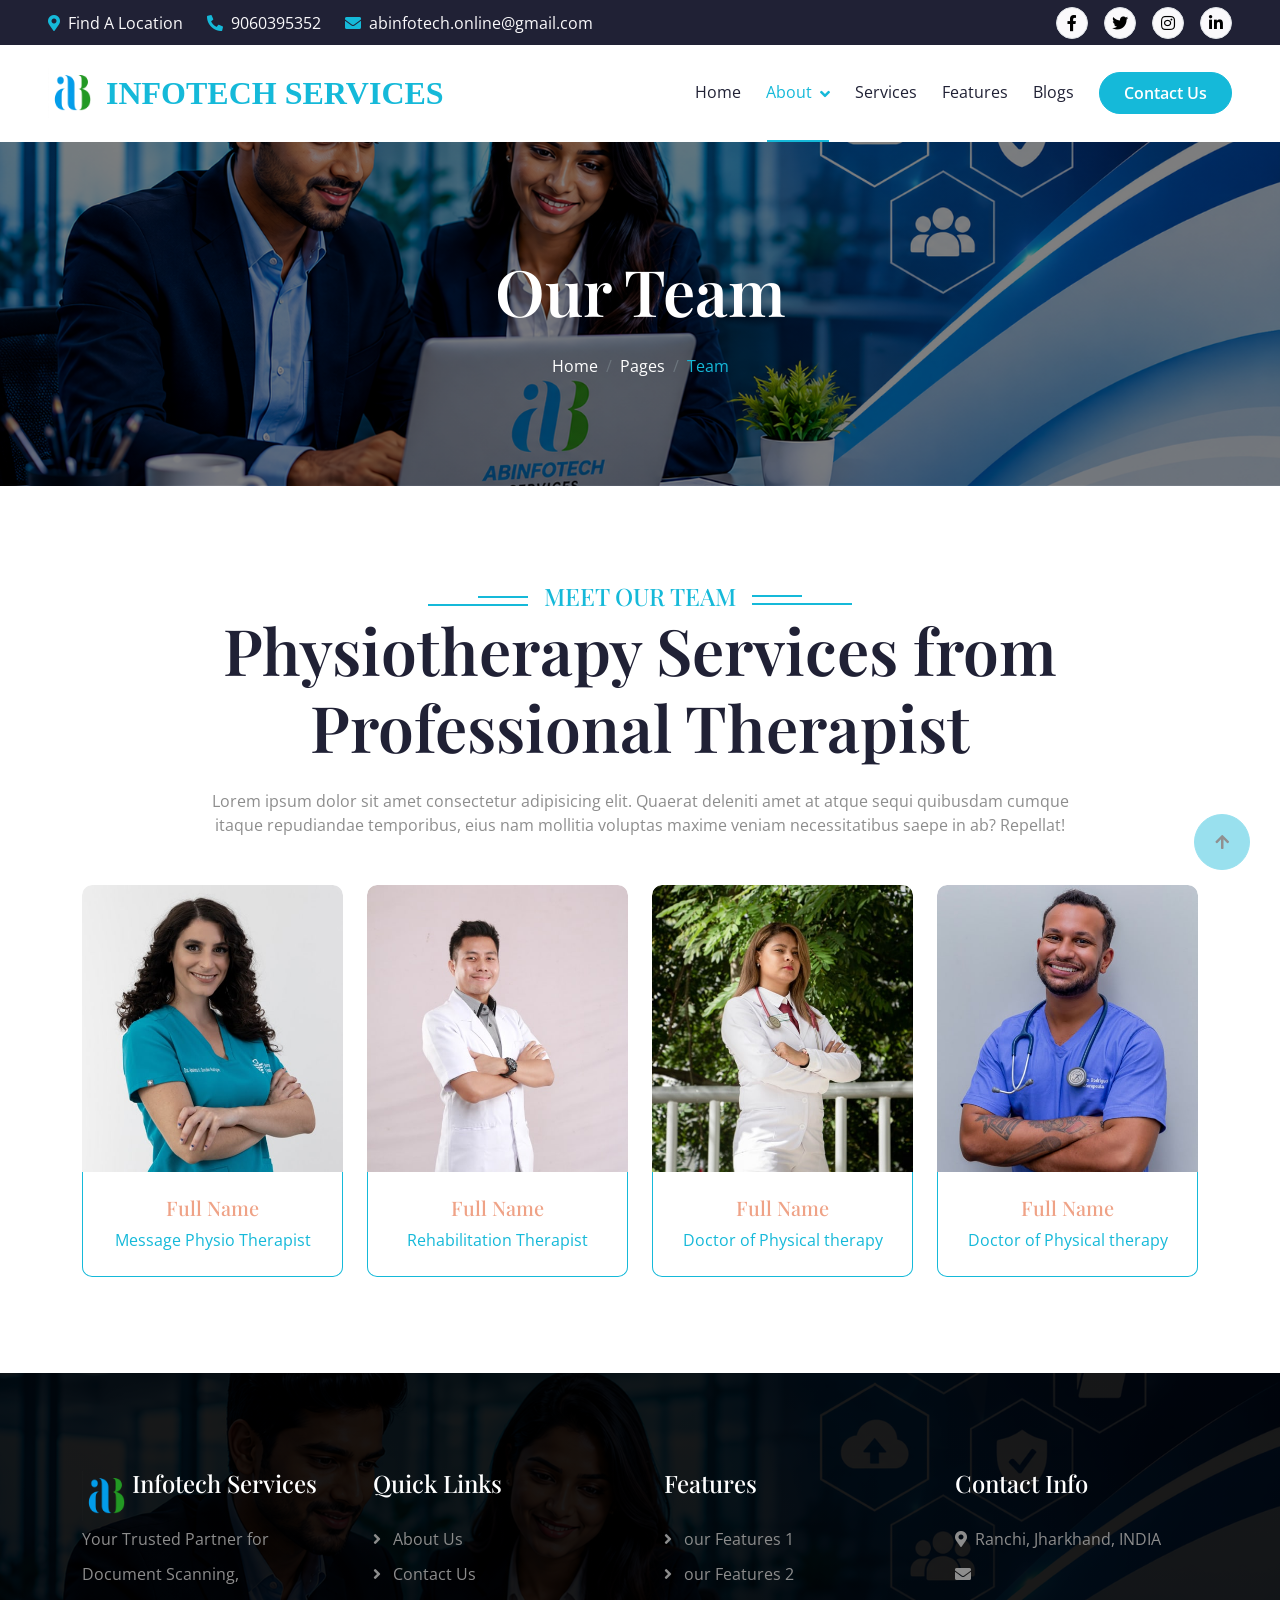
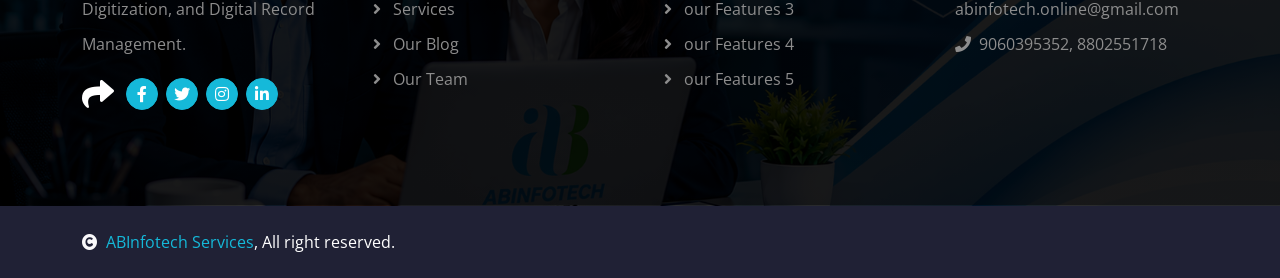
<file: team.html>
<!DOCTYPE html>
<html lang="en">

    <head>
        <meta charset="utf-8">
        <title>Our Team | Experienced Document Digitization & Data Management Professionals | ABInfotech Services</title>
        <meta content="width=device-width, initial-scale=1.0" name="viewport">

        <meta name="keywords" content="Our Team, Document Digitization Experts, Document Scanning Professionals, OCR Specialists, Data Entry Team, 
        Records Management Experts, Digital Transformation Professionals, Information Management Specialists, Document Processing Team, ABInfotech Services Team." >

        <meta name="description" content="Meet the dedicated team behind ABInfotech Services Pvt. Ltd. Our experienced professionals specialize in Document Scanning, 
        Document Digitization, OCR Processing, Data Entry, Records Management, and Digital Transformation solutions. With a commitment to quality, 
        accuracy, and customer satisfaction, our team delivers reliable services for businesses, institutions, and government organizations across India." >

        <!-- Google Web Fonts -->
        <link rel="preconnect" href="https://fonts.googleapis.com">
        <link rel="preconnect" href="https://fonts.gstatic.com" crossorigin>
        <link href="https://fonts.googleapis.com/css2?family=Open+Sans:wght@400;500;600&family=Playfair+Display:wght@400;500;600&display=swap" rel="stylesheet"> 

        <!-- Icon Font Stylesheet -->
        <link rel="stylesheet" href="https://use.fontawesome.com/releases/v5.15.4/css/all.css"/>
        <link href="https://cdn.jsdelivr.net/npm/bootstrap-icons@1.4.1/font/bootstrap-icons.css" rel="stylesheet">

        <!-- Libraries Stylesheet -->
        <link href="lib/animate/animate.min.css" rel="stylesheet">
        <link href="lib/owlcarousel/assets/owl.carousel.min.css" rel="stylesheet">


        <!-- Customized Bootstrap Stylesheet -->
        <link href="css/bootstrap.min.css" rel="stylesheet">

        <!-- Template Stylesheet -->
        <link href="css/style.css" rel="stylesheet">
    </head>

    <body>

        <!-- Spinner Start -->
        <div id="spinner" class="show bg-white position-fixed translate-middle w-100 vh-100 top-50 start-50 d-flex align-items-center justify-content-center">
            <div class="spinner-border text-primary" style="width: 3rem; height: 3rem;" role="status">
                <span class="sr-only">Loading...</span>
            </div>
        </div>
        <!-- Spinner End -->


        <!-- Topbar Start -->
        <div class="container-fluid bg-dark px-5 d-none d-lg-block">
            <div class="row gx-0 align-items-center" style="height: 45px;">
                <div class="col-lg-8 text-center text-lg-start mb-lg-0">
                    <div class="d-flex flex-wrap">
                        <a href="#" class="text-light me-4"><i class="fas fa-map-marker-alt text-primary me-2"></i>Find A Location</a>
                        <a href="#" class="text-light me-4"><i class="fas fa-phone-alt text-primary me-2"></i>9060395352</a>
                        <a href="#" class="text-light me-0"><i class="fas fa-envelope text-primary me-2"></i>abinfotech.online@gmail.com</a>
                    </div>
                </div>
                <div class="col-lg-4 text-center text-lg-end">
                    <div class="d-flex align-items-center justify-content-end">
                        <a href="#" class="btn btn-light btn-square border rounded-circle nav-fill me-3"><i class="fab fa-facebook-f"></i></a>
                        <a href="#" class="btn btn-light btn-square border rounded-circle nav-fill me-3"><i class="fab fa-twitter"></i></a>
                        <a href="#" class="btn btn-light btn-square border rounded-circle nav-fill me-3"><i class="fab fa-instagram"></i></a>
                        <a href="#" class="btn btn-light btn-square border rounded-circle nav-fill me-0"><i class="fab fa-linkedin-in"></i></a>
                    </div>
                </div>
            </div>
        </div>
        <!-- Topbar End -->


        <!-- Navbar & Hero Start -->
        <div class="container-fluid position-relative p-0">
            <nav class="navbar navbar-expand-lg navbar-light bg-white px-4 px-lg-5 py-3 py-lg-0">
                <a href="index.html" class="navbar-brand p-0">
                    <div class="d-flex align-items-center">
    <img src="img/logo.png" alt="Logo" height="50">
    <span class="text-primary fw-bold fs-2 ms-2" style="font-family: Georgia, serif;">
        INFOTECH SERVICES
    </span>
</div>
                </a>
                <button class="navbar-toggler" type="button" data-bs-toggle="collapse" data-bs-target="#navbarCollapse">
                    <span class="fa fa-bars"></span>
                </button>
                <div class="collapse navbar-collapse" id="navbarCollapse">
                    <div class="navbar-nav ms-auto py-0">
                        <a href="index.html" class="nav-item nav-link">Home</a>
                         <div class="nav-item dropdown">
                            <a href="about.html" class="nav-link dropdown-toggle active" data-bs-toggle="dropdown">About</a>
                            <div class="dropdown-menu m-0">
                                <a href="about.html" class="dropdown-item">About Company</a>
                                <a href="team.html" class="dropdown-item active">Our Team</a>
                            </div>
                        </div>
                        <a href="service.html" class="nav-item nav-link">Services</a>
                        <a href="feature.html" class="nav-item nav-link">Features</a>
                        <a href="blog.html" class="nav-item nav-link">Blogs</a>
                    </div>
                    <a href="contact.html" class="btn btn-primary rounded-pill text-white py-2 px-4 flex-wrap flex-sm-shrink-0">Contact Us</a>
                </div>
            </nav>
        </div>
        <!-- Navbar End -->


        <!-- Header Start -->
        <div class="container-fluid bg-breadcrumb">
            <div class="container text-center py-5" style="max-width: 900px;">
                <h3 class="text-white display-3 mb-4 wow fadeInDown" data-wow-delay="0.1s">Our Team</h1>
                <ol class="breadcrumb justify-content-center mb-0 wow fadeInDown" data-wow-delay="0.3s">
                    <li class="breadcrumb-item"><a href="index.html">Home</a></li>
                    <li class="breadcrumb-item"><a href="#">Pages</a></li>
                    <li class="breadcrumb-item active text-primary">Team</li>
                </ol>    
            </div>
        </div>
        <!-- Header End -->


        <!-- Team Start -->
        <div class="container-fluid team py-5">
            <div class="container py-5">
                <div class="section-title mb-5 wow fadeInUp" data-wow-delay="0.1s">
                    <div class="sub-style">
                        <h4 class="sub-title px-3 mb-0">Meet our team</h4>
                    </div>
                    <h1 class="display-3 mb-4">Physiotherapy Services from Professional Therapist</h1>
                    <p class="mb-0">Lorem ipsum dolor sit amet consectetur adipisicing elit. Quaerat deleniti amet at atque sequi quibusdam cumque itaque repudiandae temporibus, eius nam mollitia voluptas maxime veniam necessitatibus saepe in ab? Repellat!</p>
                </div>
                <div class="row g-4 justify-content-center">
                    <div class="col-md-6 col-lg-6 col-xl-3 wow fadeInUp" data-wow-delay="0.1s">
                        <div class="team-item rounded">
                            <div class="team-img rounded-top h-100">
                                <img src="img/team-1.jpg" class="img-fluid rounded-top w-100" alt="">
                                <div class="team-icon d-flex justify-content-center">
                                    <a class="btn btn-square btn-primary text-white rounded-circle mx-1" href=""><i class="fab fa-facebook-f"></i></a>
                                    <a class="btn btn-square btn-primary text-white rounded-circle mx-1" href=""><i class="fab fa-twitter"></i></a>
                                    <a class="btn btn-square btn-primary text-white rounded-circle mx-1" href=""><i class="fab fa-instagram"></i></a>
                                    <a class="btn btn-square btn-primary text-white rounded-circle mx-1" href=""><i class="fab fa-linkedin-in"></i></a>
                                </div>
                            </div>
                            <div class="team-content text-center border border-primary border-top-0 rounded-bottom p-4">
                                <h5>Full Name</h5>
                                <p class="mb-0">Message Physio Therapist</p>
                            </div>
                        </div>
                    </div>
                    <div class="col-md-6 col-lg-6 col-xl-3 wow fadeInUp" data-wow-delay="0.3s">
                        <div class="team-item rounded">
                            <div class="team-img rounded-top h-100">
                                <img src="img/team-2.jpg" class="img-fluid rounded-top w-100" alt="">
                                <div class="team-icon d-flex justify-content-center">
                                    <a class="btn btn-square btn-primary text-white rounded-circle mx-1" href=""><i class="fab fa-facebook-f"></i></a>
                                    <a class="btn btn-square btn-primary text-white rounded-circle mx-1" href=""><i class="fab fa-twitter"></i></a>
                                    <a class="btn btn-square btn-primary text-white rounded-circle mx-1" href=""><i class="fab fa-instagram"></i></a>
                                    <a class="btn btn-square btn-primary text-white rounded-circle mx-1" href=""><i class="fab fa-linkedin-in"></i></a>
                                </div>
                            </div>
                            <div class="team-content text-center border border-primary border-top-0 rounded-bottom p-4">
                                <h5>Full Name</h5>
                                <p class="mb-0">Rehabilitation Therapist</p>
                            </div>
                        </div>
                    </div>
                    <div class="col-md-6 col-lg-6 col-xl-3 wow fadeInUp" data-wow-delay="0.5s">
                        <div class="team-item rounded">
                            <div class="team-img rounded-top h-100">
                                <img src="img/team-3.jpg" class="img-fluid rounded-top w-100" alt="">
                                <div class="team-icon d-flex justify-content-center">
                                    <a class="btn btn-square btn-primary text-white rounded-circle mx-1" href=""><i class="fab fa-facebook-f"></i></a>
                                    <a class="btn btn-square btn-primary text-white rounded-circle mx-1" href=""><i class="fab fa-twitter"></i></a>
                                    <a class="btn btn-square btn-primary text-white rounded-circle mx-1" href=""><i class="fab fa-instagram"></i></a>
                                    <a class="btn btn-square btn-primary text-white rounded-circle mx-1" href=""><i class="fab fa-linkedin-in"></i></a>
                                </div>
                            </div>
                            <div class="team-content text-center border border-primary border-top-0 rounded-bottom p-4">
                                <h5>Full Name</h5>
                                <p class="mb-0">Doctor of Physical therapy</p>
                            </div>
                        </div>
                    </div>
                    <div class="col-md-6 col-lg-6 col-xl-3 wow fadeInUp" data-wow-delay="0.7s">
                        <div class="team-item rounded">
                            <div class="team-img rounded-top h-100">
                                <img src="img/team-4.jpg" class="img-fluid rounded-top w-100" alt="">
                                <div class="team-icon d-flex justify-content-center">
                                    <a class="btn btn-square btn-primary text-white rounded-circle mx-1" href=""><i class="fab fa-facebook-f"></i></a>
                                    <a class="btn btn-square btn-primary text-white rounded-circle mx-1" href=""><i class="fab fa-twitter"></i></a>
                                    <a class="btn btn-square btn-primary text-white rounded-circle mx-1" href=""><i class="fab fa-instagram"></i></a>
                                    <a class="btn btn-square btn-primary text-white rounded-circle mx-1" href=""><i class="fab fa-linkedin-in"></i></a>
                                </div>
                            </div>
                            <div class="team-content text-center border border-primary border-top-0 rounded-bottom p-4">
                                <h5>Full Name</h5>
                                <p class="mb-0">Doctor of Physical therapy</p>
                            </div>
                        </div>
                    </div>
                </div>
            </div>
        </div>
        <!-- Team End -->


        <!-- Footer Start -->
        <div class="container-fluid footer py-5 wow fadeIn" data-wow-delay="0.2s">
            <div class="container py-5">
                <div class="row g-5">
                    <div class="col-md-6 col-lg-6 col-xl-3">
                        <div class="footer-item d-flex flex-column">
                             <div class="d-flex align-items-center">
    <img src="img/logo.png" alt="Logo" height="50">
    <h4 class="mb-4 text-white">Infotech Services</h4>
</div>
                            <p>Your Trusted Partner for Document Scanning, Digitization, and Digital Record Management.</p>
                            <div class="d-flex align-items-center">
                                <i class="fas fa-share fa-2x text-white me-2"></i>
                                <a class="btn-square btn btn-primary text-white rounded-circle mx-1" href=""><i class="fab fa-facebook-f"></i></a>
                                <a class="btn-square btn btn-primary text-white rounded-circle mx-1" href=""><i class="fab fa-twitter"></i></a>
                                <a class="btn-square btn btn-primary text-white rounded-circle mx-1" href=""><i class="fab fa-instagram"></i></a>
                                <a class="btn-square btn btn-primary text-white rounded-circle mx-1" href=""><i class="fab fa-linkedin-in"></i></a>
                            </div>
                        </div>
                    </div>
                    <div class="col-md-6 col-lg-6 col-xl-3">
                        <div class="footer-item d-flex flex-column">
                            <h4 class="mb-4 text-white">Quick Links</h4>
                            <a href=""><i class="fas fa-angle-right me-2"></i> About Us</a>
                            <a href=""><i class="fas fa-angle-right me-2"></i> Contact Us</a>
                            <a href=""><i class="fas fa-angle-right me-2"></i> Services</a>
                            <a href=""><i class="fas fa-angle-right me-2"></i> Our Blog</a>
                            <a href=""><i class="fas fa-angle-right me-2"></i> Our Team</a>
                        </div>
                    </div>
                    <div class="col-md-6 col-lg-6 col-xl-3">
                        <div class="footer-item d-flex flex-column">
                            <h4 class="mb-4 text-white">Features</h4>
                            <a href=""><i class="fas fa-angle-right me-2"></i> our Features 1</a>
                            <a href=""><i class="fas fa-angle-right me-2"></i> our Features 2</a>
                            <a href=""><i class="fas fa-angle-right me-2"></i> our Features 3</a>
                            <a href=""><i class="fas fa-angle-right me-2"></i> our Features 4</a>
                            <a href=""><i class="fas fa-angle-right me-2"></i> our Features 5</a>
                        </div>
                    </div>
                    <div class="col-md-6 col-lg-6 col-xl-3">
                        <div class="footer-item d-flex flex-column">
                            <h4 class="mb-4 text-white">Contact Info</h4>
                            <a href=""><i class="fa fa-map-marker-alt me-2"></i>Ranchi, Jharkhand, INDIA</a>
                            <a href=""><i class="fas fa-envelope me-2"></i>abinfotech.online@gmail.com</a>
                            <a href=""><i class="fas fa-phone me-2"></i>9060395352, 8802551718</a>
                        </div>
                    </div>
                </div>
            </div>
        </div>
        <!-- Footer End -->
        
        <!-- Copyright Start -->
        <div class="container-fluid copyright py-4">
            <div class="container">
                <div class="row g-4 align-items-center">
                    <div class="col-md-6 text-center text-md-start mb-md-0">
                        <span class="text-white"><a href="#"><i class="fas fa-copyright text-light me-2"></i>ABInfotech Services</a>, All right reserved.</span>
                    </div>
                    <div class="col-md-6 text-center text-md-end text-white">
                        <!--/*** This template is free as long as you keep the below author’s credit link/attribution link/backlink. ***/-->
                        <!--/*** If you'd like to use the template without the below author’s credit link/attribution link/backlink, ***/-->
                        <!--/*** you can purchase the Credit Removal License from "https://htmlcodex.com/credit-removal". ***/-->
                        
                    </div>
                </div>
            </div>
        </div>
        <!-- Copyright End -->

        <!-- Back to Top -->
        <a href="#" class="btn btn-primary btn-lg-square back-to-top"><i class="fa fa-arrow-up"></i></a>   

        
        <!-- JavaScript Libraries -->
        <script src="https://ajax.googleapis.com/ajax/libs/jquery/3.6.4/jquery.min.js"></script>
        <script src="https://cdn.jsdelivr.net/npm/bootstrap@5.0.0/dist/js/bootstrap.bundle.min.js"></script>
        <script src="lib/wow/wow.min.js"></script>
        <script src="lib/easing/easing.min.js"></script>
        <script src="lib/waypoints/waypoints.min.js"></script>
        <script src="lib/owlcarousel/owl.carousel.min.js"></script>
        

        <!-- Template Javascript -->
        <script src="js/main.js"></script>
        
    </body>

</html>
</file>
<file: css/style.css>
/*** Spinner Start ***/
/*** Spinner ***/
#spinner {
    opacity: 0;
    visibility: hidden;
    transition: opacity .5s ease-out, visibility 0s linear .5s;
    z-index: 99999;
}

#spinner.show {
    transition: opacity .5s ease-out, visibility 0s linear 0s;
    visibility: visible;
    opacity: 1;
}
/*** Spinner End ***/

.back-to-top {
    position: fixed;
    right: 30px;
    bottom: 30px;
    display: flex;
    width: 45px;
    height: 45px;
    align-items: center;
    justify-content: center;
    transition: 0.5s;
    z-index: 99;
}

/*** Button Start ***/
.btn {
    font-weight: 600;
    transition: .5s;
}

.btn-square {
    width: 32px;
    height: 32px;
}

.btn-sm-square {
    width: 34px;
    height: 34px;
}

.btn-md-square {
    width: 44px;
    height: 44px;
}

.btn-lg-square {
    width: 56px;
    height: 56px;
}

.btn-square,
.btn-sm-square,
.btn-md-square,
.btn-lg-square {
    padding: 0;
    display: flex;
    align-items: center;
    justify-content: center;
    font-weight: normal;
    border-radius: 50%;
}

.btn.btn-primary {
    box-shadow: inset 0 0 0 0 var(--bs-primary);
}

.btn.btn-primary:hover {
    box-shadow: inset 300px 0 0 0 var(--bs-light) !important;
    color: var(--bs-primary) !important;
}

.btn.btn-light {
    box-shadow: inset 0 0 0 0 var(--bs-primary);
}

.btn.btn-light:hover {
    box-shadow: inset 300px 0 0 0 var(--bs-primary);
    color: var(--bs-light) !important;
}

.btn-hover {
    transition: 0.5s;
}

.btn-hover:hover {
    color: var(--bs-secondary) !important;
}

/*** Section Title Start ***/
.section-title {
    max-width: 900px;
    text-align: center;
    margin: 0 auto;
}

.section-title .sub-style {
    position: relative;
    display: inline-block;
    text-transform: uppercase;
    color: var(--bs-primary);
}

.section-title .sub-style::before {
    content: "";
    width: 100px;
    position: absolute;
    top: 50%;
    left: 0;
    transform: translateY(-50%);
    margin-top: 8px;
    margin-left: -100px;
    border: 1px solid var(--bs-primary) !important;
}

.section-title .sub-style::after {
    content: "";
    width: 50px;
    position: absolute;
    top: 50%;
    left: 0;
    transform: translateY(-50%);
    margin-bottom: 5px;
    margin-left: -50px;
    border: 1px solid var(--bs-primary) !important;
}

.sub-title {
    position: relative;
    display: inline-block;
    text-transform: uppercase;
    color: var(--bs-primary);
}

.sub-title::before {
    content: "";
    width: 100px;
    position: absolute;
    top: 50%;
    right: 0;
    transform: translateY(-50%);
    margin-top: 8px;
    margin-right: -100px;
    border: 1px solid var(--bs-primary) !important;
}

.sub-title::after {
    content: "";
    width: 50px;
    position: absolute;
    top: 50%;
    right: 0;
    transform: translateY(-50%);
    margin-bottom: 8px;
    margin-right: -50px;
    border: 1px solid var(--bs-primary) !important;
}


/*** Topbar Start ***/
.fixed-top .container {
    transition: 0.5s;
}

.topbar {
    padding: 2px 10px 2px 20px;
    background: var(--bs-primary) !important;
}

.topbar a,
.topbar a i {
    transition: 0.5s;
}

.topbar a:hover,
.topbar a i:hover {
    color: var(--bs-secondary) !important;
}


@media (max-width: 576px) {
    .topbar {
        display: none;    
    }
}
/*** Topbar End ***/


/*** Navbar ***/
.navbar-light .navbar-nav .nav-link {
    font-family: 'Open Sans', sans-serif;
    position: relative;
    margin-right: 25px;
    padding: 35px 0;
    color: var(--bs-dark) !important;
    font-size: 16px;
    font-weight: 400;
    outline: none;
    transition: .5s;
}

.sticky-top.navbar-light .navbar-nav .nav-link {
    padding: 20px 0;
    color: var(--dark) !important;
}

.navbar-light .navbar-nav .nav-link:hover,
.navbar-light .navbar-nav .nav-link.active {
    color: var(--bs-primary) !important;
}

.navbar-light .navbar-brand img {
    max-height: 50px;
    transition: .5s;
}

.sticky-top.navbar-light .navbar-brand img {
    max-height: 45px;
}

.navbar .dropdown-toggle::after {
    border: none;
    content: "\f107";
    font-family: "Font Awesome 5 Free";
    font-weight: 600;
    vertical-align: middle;
    margin-left: 8px;
}

@media (min-width: 1200px) {
    .navbar .nav-item .dropdown-menu {
        display: block;
        visibility: hidden;
        top: 100%;
        transform: rotateX(-75deg);
        transform-origin: 0% 0%;
        border: 0;
        border-radius: 10px;
        transition: .5s;
        opacity: 0;
    }
}

.dropdown .dropdown-menu a:hover {
    background: var(--bs-primary);
    color: var(--bs-white);
}

.navbar .nav-item:hover .dropdown-menu {
    transform: rotateX(0deg);
    visibility: visible;
    background: var(--bs-light) !important;
    transition: .5s;
    opacity: 1;
}

@media (max-width: 991.98px) {
    .sticky-top.navbar-light {
        position: relative;
        background: var(--bs-white);
    }

    .navbar.navbar-expand-lg .navbar-toggler {
        padding: 10px 20px;
        border: 1px solid var(--bs-primary);
        color: var(--bs-primary);
    }

    .navbar-light .navbar-collapse {
        margin-top: 15px;
        border-top: 1px solid #DDDDDD;
    }

    .navbar-light .navbar-nav .nav-link,
    .sticky-top.navbar-light .navbar-nav .nav-link {
        padding: 10px 0;
        margin-left: 0;
        color: var(--bs-dark) !important;
    }

    .navbar-light .navbar-brand img {
        max-height: 45px;
    }
}

@media (min-width: 992px) {
    .navbar-light {
        position: absolute;
        width: 100%;
        top: 0;
        left: 0;
        border-bottom: 1px solid rgba(255, 255, 255, .1);
        z-index: 999;
    }
    
    .sticky-top.navbar-light {
        position: fixed;
        background: var(--bs-light) !important;
    }

    .navbar-light .navbar-nav .nav-link::before {
        position: absolute;
        content: "";
        width: 0;
        height: 2px;
        bottom: -1px;
        left: 50%;
        background: var(--bs-primary);
        transition: .5s;
    }

    .navbar-light .navbar-nav .nav-link:hover::before,
    .navbar-light .navbar-nav .nav-link.active::before {
        width: calc(100% - 2px);
        left: 1px;
    }

    .navbar-light .navbar-nav .nav-link.nav-contact::before {
        display: none;
    }
}
/*** Carousel Hero Header Start ***/
.header-carousel {
    position: relative; 
}

.header-carousel .owl-nav .owl-prev {
    position: absolute;
    width: 70px;
    height: 70px;
    top: 50%;
    left: 20px;
    transform: translateY(-50%);
    border-radius: 50%;
    background: var(--bs-primary);
    color: var(--bs-white);
    font-size: 30px;
    display: flex;
    align-items: center;
    justify-content: center;
    transition: 0.5s;
}

.header-carousel .owl-nav .owl-next {
    position: absolute;
    width: 70px;
    height: 70px;
    top: 50%;
    right: 20px;
    transform: translateY(-50%);
    border-radius: 50%;
    background: var(--bs-primary);
    color: var(--bs-white);
    font-size: 30px;
    display: flex;
    align-items: center;
    justify-content: center;
    transition: 0.5s;
}

.header-carousel .owl-nav .owl-prev,
.header-carousel .owl-nav .owl-next {
    transition: 0.5s;
}

.header-carousel .owl-nav .owl-prev:hover,
.header-carousel .owl-nav .owl-next:hover {
    box-shadow: inset 150px 0 0 0 var(--bs-light) !important;
    color: var(--bs-primary) !important;
}

@media (max-width: 576px) {
    .header-carousel .owl-nav .owl-prev,
    .header-carousel .owl-nav .owl-next {
        top: 630px;
        transition: 0.5s;
    }

    .header-carousel .header-carousel-item .carousel-caption .carousel-caption-content {
        width: 95% !important;
    }
 
}

.header-carousel .header-carousel-item,
.header-carousel .header-carousel-item img {
    position: relative;
    width: 100%;
    height: 700px;
    margin-top: 95px;
    display: block;
    object-fit: cover;
    transition: 0.5s;

}

@media (max-width: 992px) {
    .header-carousel .header-carousel-item,
    .header-carousel .header-carousel-item img {
        margin-top: 0;
        transition: 0.5s;
    }

}

@media (min-width: 992px) {
    .header-carousel .owl-nav .owl-prev,
    .header-carousel .owl-nav .owl-next {
        margin-top: 50px;
    }
}

.header-carousel .header-carousel-item .carousel-caption {
    width: 100%;
    height: 100%;
    position: absolute;
    top: 0;
    left: 0;
    padding: 100px 0;
    display: flex;
    align-items: center;
    justify-content: center;
    background: rgba(0, 0, 0, .5);
}

.header-carousel .header-carousel-item .carousel-caption .carousel-caption-content {
    position: relative;
    width: 75%;
    
}
/*** Carousel Hero Header End ***/


/*** Single Page Hero Header Start ***/
.bg-breadcrumb {
    background: linear-gradient(rgba(0, 0, 0, 0.5), rgba(0, 0, 0, 0.5)), url(../img/carousel-2.png);
    background-position: center center;
    background-repeat: no-repeat;
    background-size: cover;
    padding: 160px 0 60px 0;
}

.bg-breadcrumb .breadcrumb-item a {
    color: var(--bs-white) !important;
}
/*** Single Page Hero Header End ***/


/*** Service Start ***/
.service .service-item {
    box-shadow: 0 0 45px rgba(0, 0, 0, .2) ;
}

.service .service-item .service-img {
    position: relative;
    overflow: hidden;
    z-index: 1;
}

.service .service-item .service-img img {
    transition: 0.5s;
}

.service .service-item .service-img::before {
    width: 100%;
    height: 0;
    position: absolute;
    content: "";
    top: 0;
    left: 0;
    border-top-right-radius: 10px;
    border-top-left-radius: 10px;
    transition: 0.5s;
    z-index: 5;
    
}

.service .service-item:hover .service-img::before {
    height: 100%;
    background: rgba(21, 185, 217, .3);
}

.service .service-item .service-img:hover img {
    transform: scale(1.3);
}

.service .service-item .service-content {
    position: relative;
    z-index: 2;

}

.service .service-item .service-content::before {
    width: 100%;
    height: 8px;
    position: absolute;
    content: "";
    bottom: 0;
    left: 0;
    border-bottom-left-radius: 10px;
    border-bottom-right-radius: 10px;
    background: rgba(21, 185, 217, .5);
    transition: 0.5s;
    z-index: 3;
}

.service .service-item:hover .service-content::before {
    background: rgba(21, 185, 217, .5);
    height: 100%;
}

.service .service-item .service-content .service-content-inner {
    transition: 0.5s;
}


.service .service-item:hover .service-content .service-content-inner {
    position: relative;
    color: var(--bs-white) !important;
    z-index: 9;
}
.service .service-item:hover .service-content .service-content-inner h5 {
    color: var(--bs-secondary);
}

/*** Service End ***/

/*** About Start ***/
.about .about-img {
    position: relative;
    overflow: hidden;
    height: 100%;
    border-radius: 10px;
}

.about .about-img .about-img-inner {
    position: absolute;
    left: 0; 
    bottom: 0; 
    border: 10px solid; 
    border-color: var(--bs-white) var(--bs-white) var(--bs-white) var(--bs-white);
    border-radius: 50%;

}

.about .about-img .about-experience {
    position: absolute;
    top: 125px; 
    left: -125px; 
    transform: rotate(-90deg);
    background: transparent;
    color: var(--bs-primary);
    font-size: 20px;
    font-weight: 600;
    letter-spacing: 4px;
}

/*** About End ***/

/*** Feature Start ***/
.feature .feature-item {
    position: relative;
    display: flex;
    border: 1px solid var(--bs-primary);
    border-radius: 10px;
    background: var(--bs-light);
    transition: 0.5s;

}

.feature .feature-item::before {
    width: 0;
    height: 100%;
    content: "";
    position: absolute;
    top: 0;
    left: 0;
    border-radius: 10px;
    transition: 0.5s;
}

.feature .feature-item:hover::before {
    width: 100%;
    background: var(--bs-primary);
}

.feature .feature-item .feature-icon {
    display: inline-flex;
    border-radius: 10px;
    transition: 0.5s;
}

.feature .feature-item:hover .feature-icon {
    position: relative;
    z-index: 2;
}

.feature .feature-item:hover .feature-content {
    position: relative;
    color: var(--bs-white);
    z-index: 2;
}

.feature .feature-item:hover .feature-content h5 {
    color: var(--bs-dark);
}
/*** Feature End ***/


/*** Appointment Start ***/
.appointment {
    background: linear-gradient(rgba(255, 255, 255, 0.9), rgba(255, 255, 255, 0.9)), url(../img/carousel-2.png);
    background-position: center center;
    background-repeat: no-repeat;
    background-size: cover;
    background-attachment: fixed;
}

.appointment .appointment-form {
    background: rgba(239, 162, 134, 0.3);
}

.appointment .appointment-form .btn.btn-primary {
    box-shadow: inset 0 0 0 0 var(--bs-primary);
}

.appointment .appointment-form .btn.btn-primary:hover {
    box-shadow: inset 600px 0 0 0 var(--bs-light) !important;
    color: var(--bs-primary) !important;
}
/*** Youtube Video start ***/
.video {
    position: relative;
}

.video .btn-play {
    position: absolute;
    z-index: 3;
    top: 50%;
    left: 50%;
    transform: translate(-50%, -50%);
    box-sizing: content-box;
    display: block;
    width: 33px;
    height: 44px;
    border-radius: 50%;
    transition: 0.5s;
    

}

.video .btn-play:before {
    content: "";
    position: absolute;
    z-index: 0;
    left: 50%;
    top: 50%;
    transform: translate(-50%, -50%);
    display: block;
    width: 115px;
    height: 115px;
    background: var(--bs-primary);
    border-radius: 50%;
    animation: pulse-border 1500ms ease-out infinite;
    transition: 0.5s;
}

.video .btn-play:after {
    content: "";
    position: absolute;
    z-index: 1;
    left: 50%;
    top: 50%;
    transform: translate(-50%, -50%);
    display: block;
    width: 100px;
    height: 100px;
    background: var(--bs-secondary);
    border-radius: 50%;
    transition: all 300ms;
}

.video .btn-play span {
    display: block;
    position: relative;
    z-index: 3;
    width: 0;
    height: 0;
    border-left: 33px solid var(--bs-white);
    border-top: 22px solid transparent;
    border-bottom: 22px solid transparent;
    margin-left: 5px;
}

@keyframes pulse-border {
    0% {
        transform: translateX(-50%) translateY(-50%) translateZ(0) scale(1);
        opacity: 1;
    }

    100% {
        transform: translateX(-50%) translateY(-50%) translateZ(0) scale(1.5);
        opacity: 0;
    }
}

#videoModal {
    z-index: 99999;
}

#videoModal .modal-dialog {
    position: relative;
    max-width: 800px;
    margin: 60px auto 0 auto;
}

#videoModal .modal-body {
    position: relative;
    padding: 0px;
}

#videoModal .close {
    position: absolute;
    width: 30px;
    height: 30px;
    right: 0px;
    top: -30px;
    z-index: 999;
    font-size: 30px;
    font-weight: normal;
    color: #ffffff;
    background: #000000;
    opacity: 1;
}
/*** Youtube Video End ***/
/*** Appointment End ***/


/*** Team Start ***/
.team .team-item .team-img {
    position: relative;
    overflow: hidden;
}

.team .team-item .team-img::before {
    position: absolute;
    content: "";
    width: 100%;
    height: 100%;
    top: 0;
    left: 0;
    border-top-right-radius: 10px;
    border-top-left-radius: 10px;
    transition: 0.5s;
}

.team .team-item .team-img .team-icon {
    position: absolute;
    bottom: -125px;
    left: 50%;
    transform: translateX(-50%);
    transition: 0.5s;
}

.team .team-item .team-img:hover .team-icon {
    margin-bottom: 145px;
}

.team .team-item:hover .team-img::before {
    background: rgba(21, 185, 217, .3);
}

.team .team-item .team-content {
    color: var(--bs-primary);
    transition: 0.5s;
}

.team .team-item .team-content h5 {
    color: var(--bs-secondary);
    transition: 0.5s;
}

.team .team-item:hover .team-content h5 {
    color: var(--bs-dark);
}

.team .team-item:hover .team-content {
    background: var(--bs-primary);
    color: var(--bs-white);
}
/*** Team End ***/


/*** testimonial Start ***/
.testimonial {
    background: linear-gradient(rgba(21, 185, 217, 0.9), rgba(21, 185, 217, 0.9)), url(../img/carousel-1.png);
    background-position: center center;
    background-repeat: no-repeat;
    background-size: cover;
    background-attachment: fixed;
}

.testimonial .testimonial-item .testimonial-inner {
    display: flex;
    flex-direction: column;
    align-items: center;
    text-align: center;
    border-radius: 10px;
    background: transparent;
}

.testimonial .testimonial-item .testimonial-inner .testimonial-inner-img {
    width: 100px;
    height: 100px;
    border-radius: 50%;
    border: 5px solid var(--bs-white);
}

.testimonial .testimonial-carousel.owl-carousel {
    position: relative;
}

.testimonial .testimonial-carousel .owl-nav .owl-prev {
    position: absolute;
    top: 50%;
    left: -20px;
    transform: translateY(-50%);
    width: 60px;
    height: 60px;
    border-radius: 50%;
    display: flex;
    align-items: center;
    justify-content: center;
    font-size: 20px;
    background: var(--bs-light);
    color: var(--bs-primary);
    transition: 0.5s;
}

.testimonial .testimonial-carousel .owl-nav .owl-next {
    position: absolute;
    top: 50%;
    right: -20px;
    transform: translateY(-50%);
    width: 60px;
    height: 60px;
    border-radius: 50%;
    display: flex;
    align-items: center;
    justify-content: center;
    font-size: 20px;
    background: var(--bs-light);
    color: var(--bs-primary);
    transition: 0.5s;
}


.testimonial .testimonial-carousel .owl-nav .owl-prev:hover,
.testimonial .testimonial-carousel .owl-nav .owl-next:hover {
    box-shadow: inset 100px 0 0 0 var(--bs-primary) !important;
    color: var(--bs-white) !important;
}


@media (max-width: 900px) {
    .testimonial .testimonial-carousel .owl-nav .owl-prev {
        margin-top: -190px;
        margin-left: 40px;
    }

    .testimonial .testimonial-carousel .owl-nav .owl-next {
        margin-top: -190px;
        margin-right: 40px;
    }
    
}

.testimonial-carousel .owl-dots {
    display: flex;
    justify-content: center;
    margin-top: 20px;
}

.testimonial-carousel .owl-dots .owl-dot {
    width: 20px;
    height: 20px;
    border-radius: 50%;
    margin-right: 15px;
    border: 1px solid var(--bs-white);
    background: transparent;
    transition: 0.5s;
}

.testimonial-carousel .owl-dots .owl-dot.active {
    width: 20px;
    height: 20px;
    background: var(--bs-secondary) !important;
}

.testimonial-carousel .owl-dots .owl-dot span {
    position: relative;
    margin-top: 50%;
    margin-left: 50%;
    transform: translate(-50%, -50%);
    display: flex;
    align-items: center;
    justify-content: center;
}

.testimonial-carousel .owl-dots .owl-dot span::after {
    content: "";
    position: absolute;
    top: 50%;
    right: 1px;
    transform: translateY(-50%);
    width: 8px;
    height: 8px;
    border-radius: 8px;
    display: flex;
    align-items: center;
    justify-content: center;
    text-align: center;
    background: var(--bs-white);
}

.testimonial .testimonial-carousel .testimonial-item .testimonial-inner p.fs-7 {
    transition: 0.5s;
}

@media (min-width: 900px) {
    .testimonial .testimonial-carousel .testimonial-item .testimonial-inner p.fs-7 {
        font-size: 20px;
    }
}


/* Testimonial Section Title Start */
.testimonial .section-title {
    max-width: 900px;
    text-align: center;
    margin: 0 auto;
}

.testimonial .section-title .sub-style {
    position: relative;
    display: inline-block;
    text-transform: uppercase;
    color: var(--bs-primary);
}

.testimonial .section-title .sub-style::before {
    content: "";
    width: 100px;
    position: absolute;
    top: 50%;
    left: 0;
    transform: translateY(-50%);
    margin-top: 8px;
    margin-left: -100px;
    border: 1px solid var(--bs-white) !important;
}

.testimonial .section-title .sub-style::after {
    content: "";
    width: 50px;
    position: absolute;
    top: 50%;
    left: 0;
    transform: translateY(-50%);
    margin-bottom: 5px;
    margin-left: -50px;
    border: 1px solid var(--bs-white) !important;
}

.testimonial .section-title .sub-title {
    position: relative;
    display: inline-block;
    text-transform: uppercase;
    color: var(--bs-primary);
}

.testimonial .section-title .sub-title::before {
    content: "";
    width: 100px;
    position: absolute;
    top: 50%;
    right: 0;
    transform: translateY(-50%);
    margin-top: 8px;
    margin-right: -100px;
    border: 1px solid var(--bs-white) !important;
}

.testimonial .section-title .sub-title::after {
    content: "";
    width: 50px;
    position: absolute;
    top: 50%;
    right: 0;
    transform: translateY(-50%);
    margin-bottom: 8px;
    margin-right: -50px;
    border: 1px solid var(--bs-white) !important;
}
/*** Testimonial End ***/


/*** Blog Start ***/
.blog .blog-item .blog-img {
    position: relative;
    overflow: hidden;
    border-top-right-radius: 10px;
    border-top-left-radius: 10px;
}

.blog .blog-item .blog-img::after {
    content: "";
    position: absolute;
    top: 0;
    left: 0;
    width: 100%;
    height: 100%;
    border-top-right-radius: 10px;
    border-top-left-radius: 10px;
    transition: 0.5s;
}

.blog .blog-item .blog-img img {
    transition: 0.5s;
}

.blog .blog-item .blog-img:hover img {
    transform: scale(1.3);
}

.blog .blog-item:hover .blog-img::after {
    background: rgba(21, 185, 217, .5);
}

.blog .blog-item .blog-centent {
    background: var(--bs-light);
    border: 1px solid var(--bs-primary);
    border-top: 0;
    border-bottom-left-radius: 10px;
    border-bottom-right-radius: 10px;
}
/*** Blog End ***/


/*** Contact Start ***/
.contact {
    background: linear-gradient(rgba(21, 185, 217, 0.9), rgba(21, 185, 217, 0.9)), url(../img/carousel-1.png);
    background-position: center center;
    background-repeat: no-repeat;
    background-size: cover;
    background-attachment: fixed;
}


.contact .contact-form .btn.btn-light {
    box-shadow: inset 0 0 0 0 var(--bs-primary);
}

.contact .contact-form .btn.btn-light:hover {
    box-shadow: inset 600px 0 0 0 var(--bs-primary) !important;
    color: var(--bs-white) !important;
}

.contact .contact-form .form-floating input,
.contact .contact-form .form-floating textarea,
.contact .contact-form .form-floating label {
    color: var(--bs-light);
}



/* Testimonial Section Title Start */
.contact .section-title {
    max-width: 900px;
    text-align: center;
    margin: 0 auto;
}

.contact .section-title .sub-style {
    position: relative;
    display: inline-block;
    text-transform: uppercase;
    color: var(--bs-primary);
}

.contact .section-title .sub-style::before {
    content: "";
    width: 100px;
    position: absolute;
    top: 50%;
    left: 0;
    transform: translateY(-50%);
    margin-top: 8px;
    margin-left: -100px;
    border: 1px solid var(--bs-white) !important;
}

.contact .section-title .sub-style::after {
    content: "";
    width: 50px;
    position: absolute;
    top: 50%;
    left: 0;
    transform: translateY(-50%);
    margin-bottom: 5px;
    margin-left: -50px;
    border: 1px solid var(--bs-white) !important;
}

.contact .section-title .sub-title {
    position: relative;
    display: inline-block;
    text-transform: uppercase;
    color: var(--bs-primary);
}

.contact .section-title .sub-title::before {
    content: "";
    width: 100px;
    position: absolute;
    top: 50%;
    right: 0;
    transform: translateY(-50%);
    margin-top: 8px;
    margin-right: -100px;
    border: 1px solid var(--bs-white) !important;
}

.contact .section-title .sub-title::after {
    content: "";
    width: 50px;
    position: absolute;
    top: 50%;
    right: 0;
    transform: translateY(-50%);
    margin-bottom: 8px;
    margin-right: -50px;
    border: 1px solid var(--bs-white) !important;
}
/*** Contact End ***/


/*** Footer Start ***/
.footer {
    background: linear-gradient(rgba(0, 0, 0, 0.9), rgba(0, 0, 0, 0.9)), url(../img/carousel-2.png);
    background-position: center center;
    background-repeat: no-repeat;
    background-size: cover;
}
.footer .footer-item a {
    line-height: 35px;
    color: var(--bs-body);
    transition: 0.5s;
}

.footer .footer-item p {
    line-height: 35px;
}

.footer .footer-item a:hover {
    letter-spacing: 2px;
    color: var(--bs-primary);
}

/*** Footer End ***/

/*** copyright Start ***/
.copyright {
    background: var(--bs-dark) !important;
}
/*** copyright end ***/
</file>
